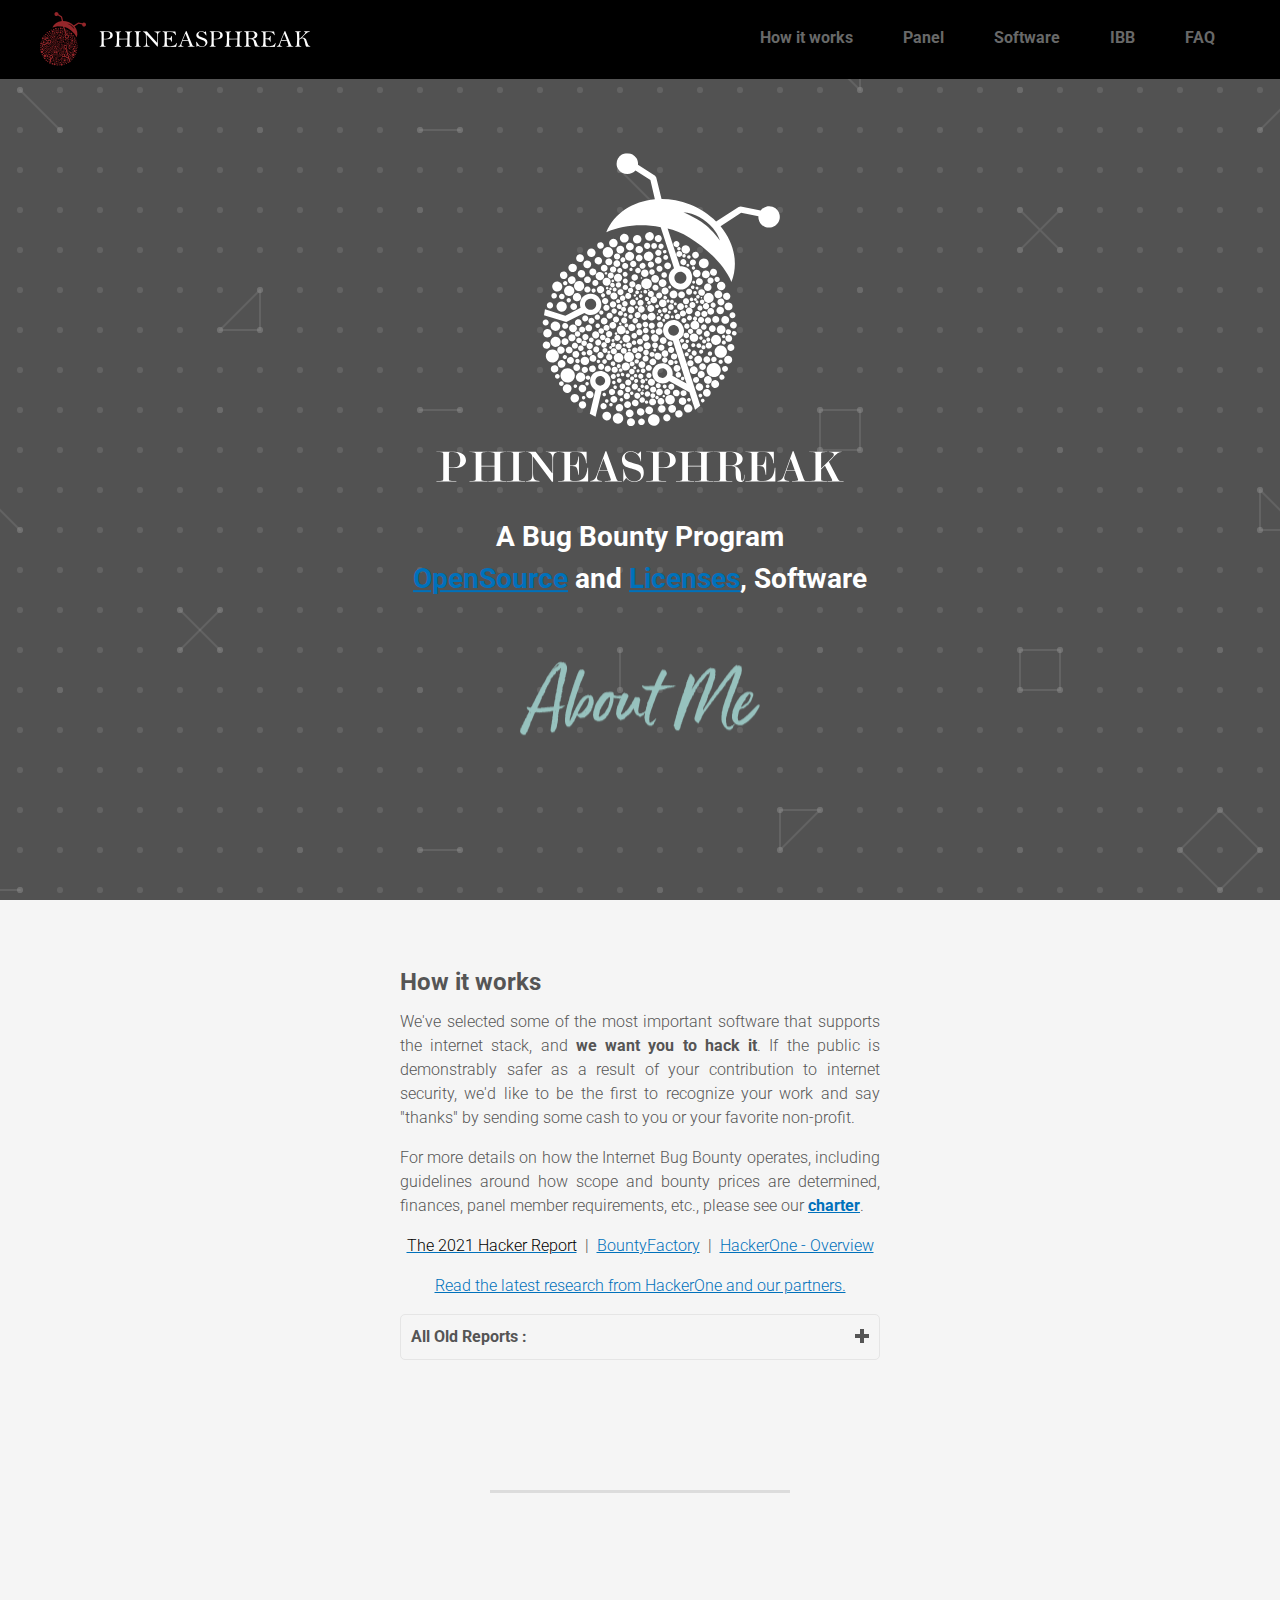
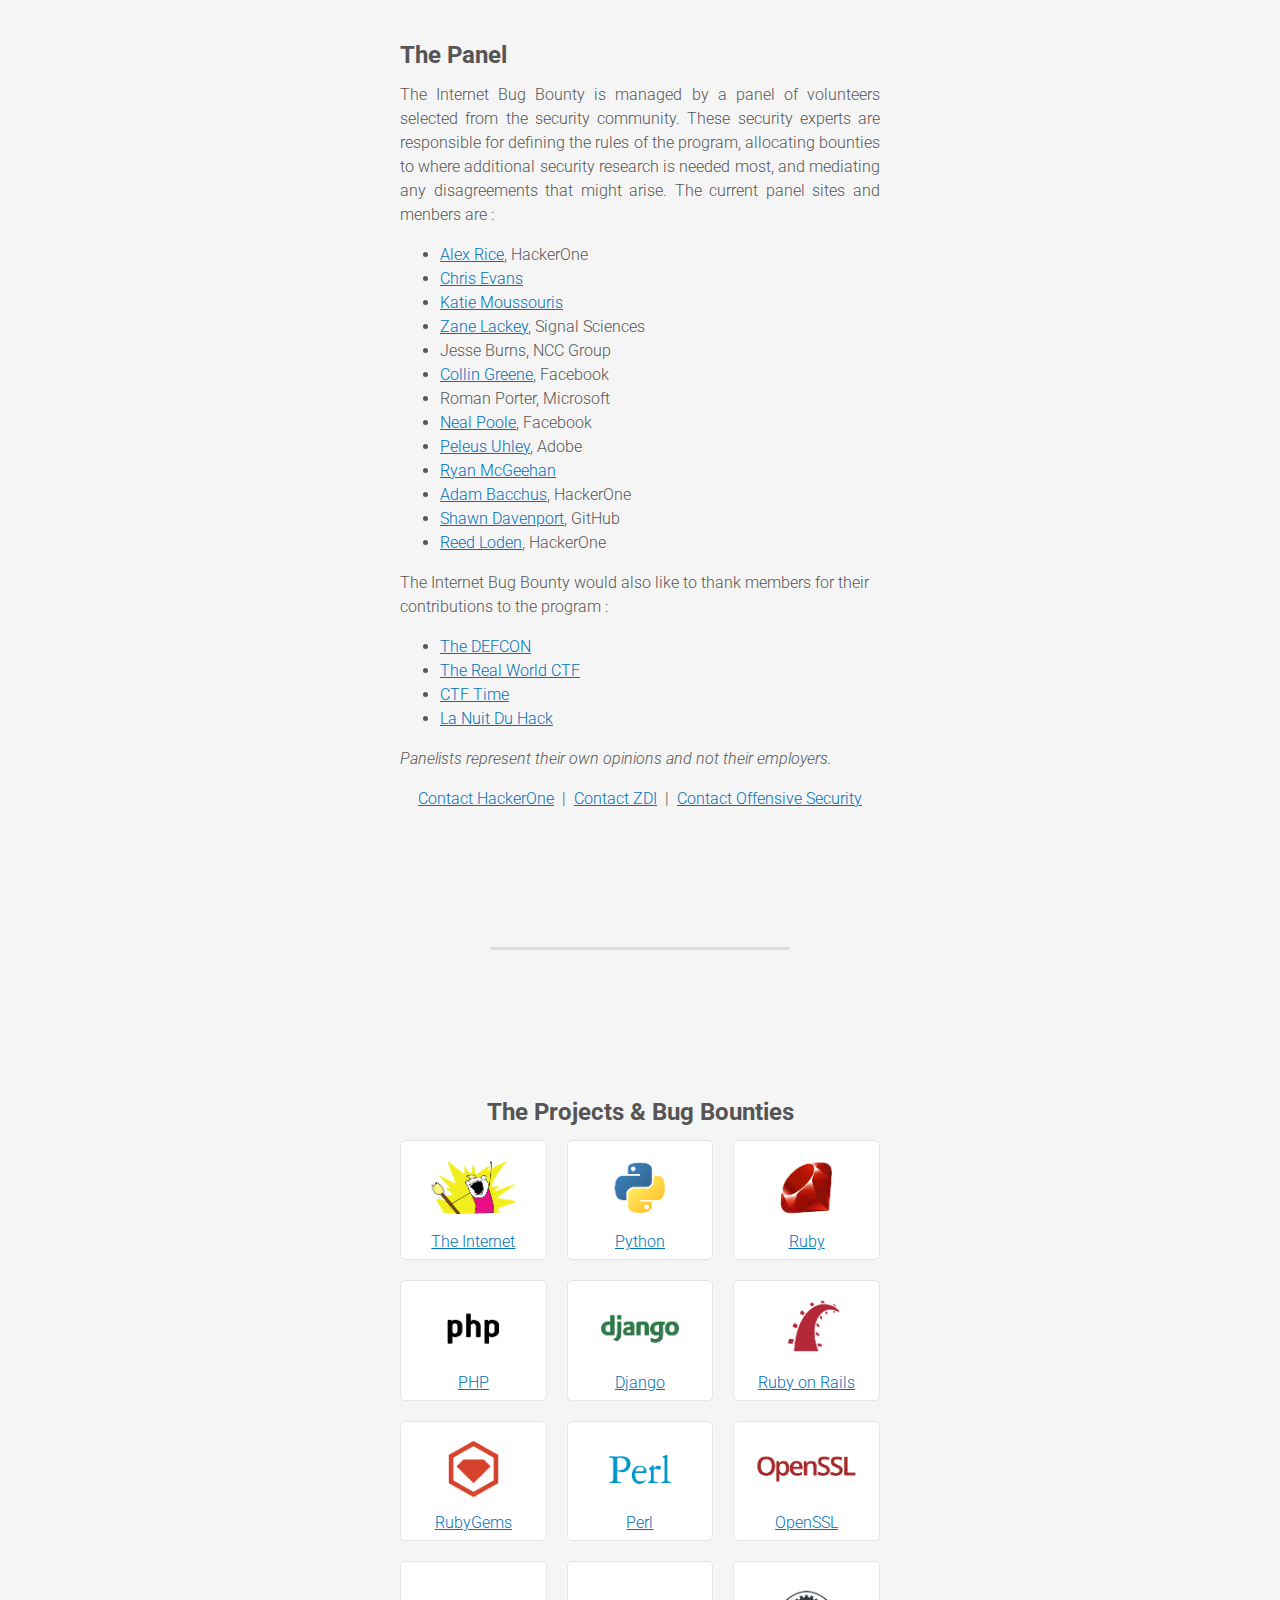
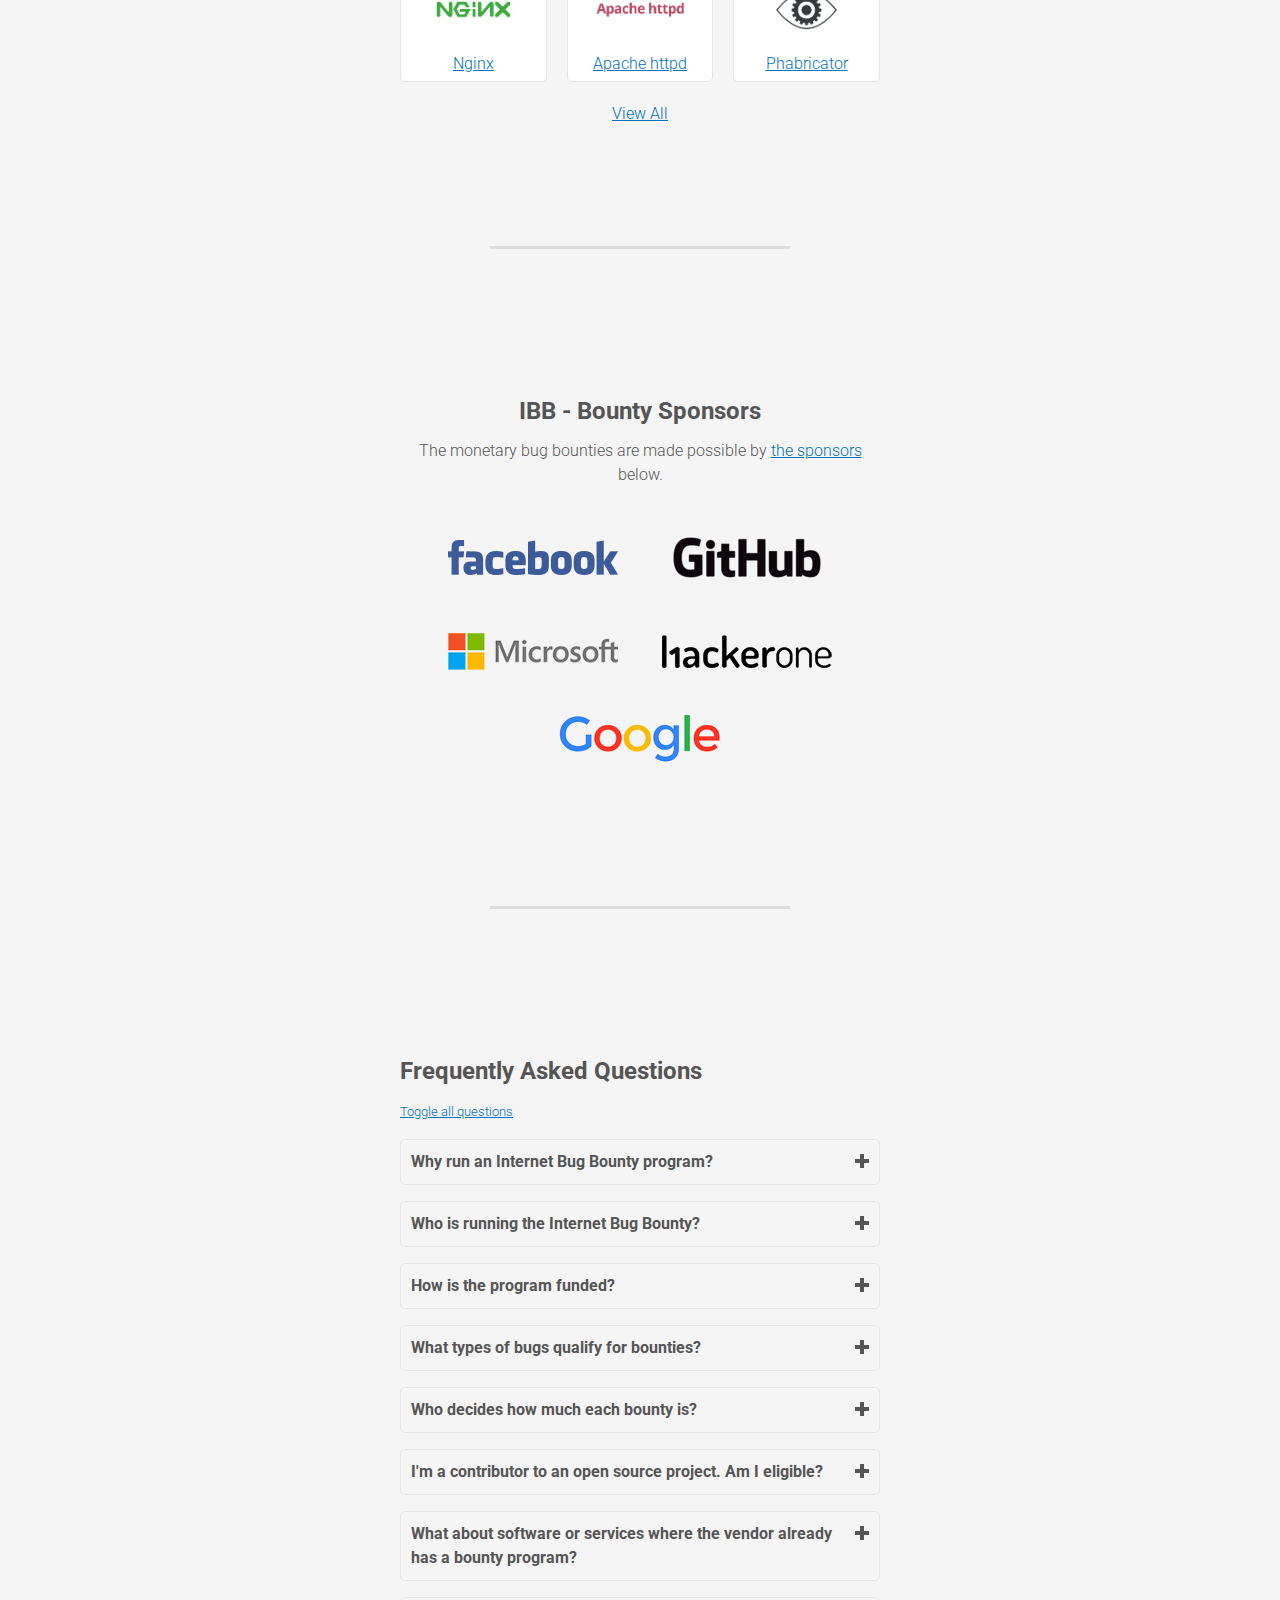
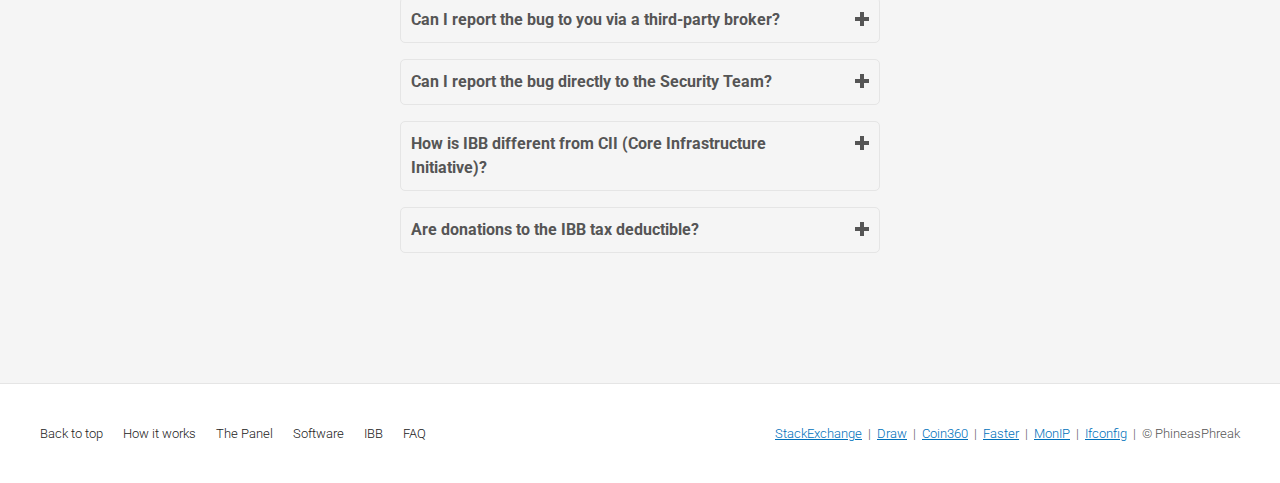
<file: index.html>
<!DOCTYPE html>
<html>
  <meta http-equiv="content-type" content="text/html;charset=utf-8" />
  <head>
    <meta charset="utf-8">
    <meta http-equiv="X-UA-Compatible" content="IE=edge">
    <title>PhineasPhreak | pspk</title>
    <!--<link rel="shortcut icon" href="assets/images/icons/kalilinux.png" type="image/x-icon" sizes="16x16 24x24 32x32 64x64"/>-->
    <!--<link rel="shortcut icon" href="assets/images/icons/yell-icon.png" type="image/x-icon" sizes="16x16 24x24 32x32 64x64"/>-->
    <link rel="shortcut icon" href="assets/images/icons/fixme_transparent.png" type="image/x-icon" sizes="16x16 24x24 32x32 64x64"/>
    <meta name="description" content="The Internet Bug Bounty. Rewarding friendly hackers who contribute to a more secure internet.">
    <meta name="viewport" content="width=device-width, initial-scale=1">
    <link href='https://fonts.googleapis.com/css?family=Roboto:300,700' rel='stylesheet' type='text/css'>
    <link rel="stylesheet" href="assets/css/normalize.css">
    <link rel="stylesheet" href="assets/css/main.css">
  </head>
  <body>
    <!--[if lt IE 8]>
    <p class="browser-upgrade">
      You are using an <strong>outdated</strong> browser. Please <a
        href="http://browsehappy.com/">upgrade your browser</a> to improve
      your experience.
    </p>
    <![endif]-->
    <header class="header">
      <div class="header__inner-wrapper clearfix">
        <h1 class="logo">
          <a href="index.html"><img src="assets/images/logo-small.png" /></a>
        </h1>
        <nav class="header__navigation">
          <a href="#" class="header__mobile-navigation">
          <span class="hamburger-icon">
          <span></span>
          <span></span>
          <span></span>
          </span>
          Menu
          </a>
          <ul>
            <li>
              <a href="#how-it-works">
              How it works
              </a>
            </li>
            <li>
              <a href="#the-panel">
              Panel
              </a>
            </li>
            <li>
              <a href="#software">
              Software
              </a>
            </li>
            <li>
              <a href="#bounty-sponsors">
              IBB
              </a>
            </li>
            <li>
              <a href="#faq">
              FAQ
              </a>
            </li>
          </ul>
        </nav>
      </div>
    </header>
    <div class="content">
      <article class="article article--hero" id="intro">
        <div class="hero__content text-aligned-center">
          <img src="assets/images/logo-big.svg" />
          <h2>
            A Bug Bounty Program<br />
            <a target="_blank" href="https://opensource.org/">OpenSource</a> and <a target="_blank" href="https://opensource.org/licenses">Licenses</a>, Software
          </h2>
          <h3>
            <!-- <a href="assets/html/about.html"> <font color="#c0392b"> <b>More Information</b></font></a> -->
            <br />
            <a href="assets/html/about.html"> <img src="assets/images/about-me.png"/></a>
          </h3>
          <!-- <a href="#how-it-works" class="hero__call-to-action">How it works</a> -->
        </div>
      </article>
      <div class="container">
        <article class="article" id="how-it-works">
          <h3>How it works</h3>
          <p align="justify">
            We've selected some of the most important software that supports the internet
            stack, and <b>we want you to hack it</b>. If the public is demonstrably safer as a
            result of your contribution to internet security, we'd like to be the first to
            recognize your work and say "thanks" by sending some cash to you or your
            favorite non-profit.
          </p>
          <p align="justify">
            For more details on how the Internet Bug Bounty operates, including guidelines
            around how scope and bounty prices are determined, finances, panel member
            requirements, etc., please see our <a href="assets/html/charter.html" title="Charter Internet Bug Bounty, information, software, IBB rewards and more."><b>charter</b></a>.
          </p>
          <p align="center">
            <a target="_blank" href="assets/docs/reports/HackerOne.2021_Report.pdf"><font color="black">The 2021 Hacker Report</font></a>
            &nbsp;|&nbsp;
            <a target="_blank" href="https://bountyfactory.io/fr/mybugbounty.html">BountyFactory</a>
            &nbsp;|&nbsp;
            <a target="_blank" href="https://www.hackerone.com/product/overview">HackerOne - Overview</a>
          </p>
          <p align="center">
            <a target="_blank" href="https://www.hackerone.com/resources/">Read the latest research from HackerOne and our partners.</a>
          </p>
          <dl class="faq-item">
            <dt class="faq__question">
              All Old Reports :
            </dt>
            <dd class="faq__answer">
              <a target="_blank" href="assets/docs/reports/HackerOne.2020_Report.pdf"><font size="2" color="black">The 2020 Hacker Report</font></a>
            </br>
              <a target="_blank" href="assets/docs/reports/HackerOne.2019_Report.pdf"><font size="2" color="black">The 2019 Hacker Report</font></a>
              <font size="2" >&nbsp;|&nbsp;</font>
              <a target="_blank" href="assets/docs/reports/HackerOne.2018_Report.pdf"><font size="2" color="black">The 2018 Hacker Report</font></a>
            </br>
              <a target="_blank" href="assets/docs/reports/HackerOne.2017_Powered.Security.Report.pdf"><font size="2" color="black">The 2017 Hacker Report</font></a>
              <font size="2" >&nbsp;|&nbsp;</font>
              <a target="_blank" href="assets/docs/reports/HackerOne.2016_Bug.Bounty.Report.pdf"><font size="2" color="black">The 2016 Hacker Report</font></a>
            </dd>
          </dl>
        </article>
        <div class="separator"></div>
        <article class="article" id="the-panel">
          <h3>The Panel</h3>
          <p align="justify">
            The Internet Bug Bounty is managed by a panel of volunteers selected from the
            security community. These security experts are responsible for defining the
            rules of the program, allocating bounties to where additional security research
            is needed most, and mediating any disagreements that might arise. The current panel
            sites and menbers are :
          </p>
          <ul>
            <li><a href="https://twitter.com/senorarroz">Alex Rice</a>, HackerOne</li>
            <li><a href="https://twitter.com/scarybeasts">Chris Evans</a></li>
            <li><a href="https://twitter.com/k8em0">Katie Moussouris</a></li>
            <li><a href="https://twitter.com/zanelackey">Zane Lackey</a>, Signal Sciences</li>
            <li>Jesse Burns, NCC Group</li>
            <li><a href="https://twitter.com/libber">Collin Greene</a>, Facebook</li>
            <li>Roman Porter, Microsoft</li>
            <li><a href="https://nealpoole.com/">Neal Poole</a>, Facebook</li>
            <li><a href="https://twitter.com/PeleusUhley">Peleus Uhley</a>, Adobe</li>
            <li><a href="https://twitter.com/magoo">Ryan McGeehan</a></li>
            <li><a href="https://twitter.com/sushihack">Adam Bacchus</a>, HackerOne</li>
            <li><a href="https://twitter.com/nothingstrivial">Shawn Davenport</a>, GitHub</li>
            <li><a href="https://twitter.com/reedloden">Reed Loden</a>, HackerOne</li>
          </ul>
          <p>
            The Internet Bug Bounty would also like to thank members for
            their contributions to the program :
          </p>
          <ul>
            <li><a target="_blank" href="https://www.defcon.org/">The DEFCON</a></li>
            <li><a target= "_blank" href="https://realworldctf.com/"> The Real World CTF</a></li>
            <li><a target= "_blank" href="https://ctftime.org/"> CTF Time</a></li>
            <li><a target="_blank" href="https://nuitduhack.com/fr">La Nuit Du Hack</a></li>
          </ul>
          <p>
            <i>Panelists represent their own opinions and not their employers.</i>
          </p>
          <p align="center">
            <a target="_blank" href="https://www.hackerone.com/contact">Contact HackerOne</a>
            &nbsp;|&nbsp;
            <a href="mailto:zdi@trendmicro.com">Contact ZDI</a>
            &nbsp;|&nbsp;
            <a target="_blank" href="https://www.offensive-security.com/contact-us/">Contact Offensive Security</a>
          </p>
        </article>
        <div class="separator"></div>
        <article class="article text-aligned-center" id="software">
          <h3>The Projects & Bug Bounties</h3>
          <div class="row row--20 clearfix">
            <div class="col col--one-third">
              <div class="project">
                <a href="https://hackerone.com/internet" target="_blank">
                <img src="assets/images/projects/the-internet-normal.png">
                </a>
                <a href="https://hackerone.com/internet">The Internet</a>
              </div>
            </div>
            <div class="col col--one-third">
              <div class="project">
                <a href="https://hackerone.com/ibb-python" target="_blank">
                <img src="assets/images/projects/python-normal.png">
                </a>
                <a href="https://hackerone.com/ibb-python">Python</a>
              </div>
            </div>
            <div class="col col--one-third">
              <div class="project">
                <a href="https://hackerone.com/ruby" target="_blank">
                <img src="assets/images/projects/ruby-normal.png">
                </a>
                <a href="https://hackerone.com/ruby">Ruby</a>
              </div>
            </div>
            <div class="col col--one-third">
              <div class="project">
                <a href="https://hackerone.com/ibb-php" target="_blank">
                <img src="assets/images/projects/php-normal.png">
                </a>
                <a href="https://hackerone.com/ibb-php">PHP</a>
              </div>
            </div>
            <div class="col col--one-third">
              <div class="project">
                <a href="https://hackerone.com/django" target="_blank">
                <img src="assets/images/projects/django-normal.png">
                </a>
                <a href="https://hackerone.com/django">Django</a>
              </div>
            </div>
            <div class="col col--one-third">
              <div class="project">
                <a href="https://hackerone.com/rails" target="_blank">
                <img src="assets/images/projects/ruby-on-rails-normal.png">
                </a>
                <a href="https://hackerone.com/rails">Ruby on Rails</a>
              </div>
            </div>
            <div class="col col--one-third">
              <div class="project">
                <a href="https://hackerone.com/rubygems" target="_blank">
                <img src="assets/images/projects/rubygems-normal.png">
                </a>
                <a href="https://hackerone.com/rubygems">RubyGems</a>
              </div>
            </div>
            <div class="col col--one-third">
              <div class="project">
                <a href="https://hackerone.com/ibb-perl" target="_blank">
                <img src="assets/images/projects/perl-normal.png">
                </a>
                <a href="https://hackerone.com/ibb-perl">Perl</a>
              </div>
            </div>
            <div class="col col--one-third">
              <div class="project">
                <a href="https://hackerone.com/ibb-openssl" target="_blank">
                <img src="assets/images/projects/openssl-normal.png">
                </a>
                <a href="https://hackerone.com/ibb-openssl">OpenSSL</a>
              </div>
            </div>
            <div class="col col--one-third">
              <div class="project">
                <a href="https://hackerone.com/ibb-nginx" target="_blank">
                <img src="assets/images/projects/nginx-normal.png">
                </a>
                <a href="https://hackerone.com/ibb-nginx">Nginx</a>
              </div>
            </div>
            <div class="col col--one-third">
              <div class="project">
                <a href="https://hackerone.com/ibb-apache" target="_blank">
                <img src="assets/images/projects/apache-httpd-normal.png">
                </a>
                <a href="https://hackerone.com/ibb-apache">Apache httpd</a>
              </div>
            </div>
            <div class="col col--one-third">
              <div class="project">
                <a href="https://hackerone.com/phabricator" target="_blank">
                <img src="assets/images/projects/phabricator-normal.png">
                </a>
                <a href="https://hackerone.com/phabricator">Phabricator</a>
              </div>
            </div>
          </div>
          <a target="_blank" href="https://hackerone.com/directory?query=ibb%3Ayes">View All</a>
        </article>
        <div class="separator"></div>
        <article class="article text-aligned-center" id="bounty-sponsors">
          <h3>IBB - Bounty Sponsors</h3>
          <p>The monetary bug bounties are made possible by <a target="_tab" href="https://www.fordfoundation.org/">the sponsors</a> below.</p>
          <ul class="bounty-sponsors__list">
            <li class="bounty-sponsor">
              <a target="_blank" href="https://www.facebook.com/security/posts/10151663358391886">
              <img src="assets/images/facebook.png" alt="Facebook">
              </a>
            </li>
            <li class="bounty-sponsor">
              <a target="_blank" href="https://github.com/blog/2403-helping-secure-foss-and-the-internet-our-100-000-donation-to-the-internet-bug-bounty">
              <img src="assets/images/github.png" alt="GitHub">
              </a>
            </li>
            <li class="bounty-sponsor">
              <img src="assets/images/microsoft.png" alt="Microsoft">
            </li>
            <li class="bounty-sponsor">
              <a target="_blank" href="https://www.hackerone.com/internet-bug-bounty">
              <img src="assets/images/hackerone.png" alt="HackerOne">
              </a>
            </li>
            <li class="bounty-sponsor">
              <a target="_blank" href="https://www.google.com/about/appsecurity/programs-home/">
              <img src="assets/images/google.png" alt="Google">
              </a>
            </li>
          </ul>
        </article>
        <div class="separator"></div>
        <article class="article article--faq" id="faq">
          <h3>Frequently Asked Questions</h3>
          <a href="#" class="toggle-all-questions small">Toggle all questions</a>
          <dl class="faq-item">
            <dt class="faq__question">
              Why run an Internet Bug Bounty program?
            </dt>
            <dd class="faq__answer">
              Our collective safety is only possible when public security
              research is allowed to flourish. Some of the most critical vulnerabilities
              in the internet's history have been resolved thanks to efforts of
              researchers fueled entirely by curiosity and altruism. We owe these
              individuals an enormous debt and believe it is our duty to do everything
              in our power to cultivate a safe, rewarding environment for past, present,
              and future researchers.
            </dd>
          </dl>
          <dl class="faq-item">
            <dt class="faq__question">
              Who is running the Internet Bug Bounty?
            </dt>
            <dd class="faq__answer">
              The Internet Bug Bounty program is administered by an independent panel
              of security experts from the community. The Panel is responsible for defining
              the rules of the program, allocating bounties to where additional security
              research is needed most, and mediating any disagreements that might arise.
            </dd>
          </dl>
          <dl class="faq-item">
            <dt class="faq__question">
              How is the program funded?
            </dt>
            <dd class="faq__answer">
              The Internet Bug Bounty program is sponsored by individuals and
              organizations who genuinely care about our collective security. Their
              contributions directly fund the bounties paid to finders with no portion
              going to the Panel or administration: 100% goes to finders. Sponsors do not
              have any special access or rights to vulnerability data. If you'd like to sponsor security
              research, let us know!
            </dd>
          </dl>
          <dl class="faq-item">
            <dt class="faq__question">
              What types of bugs qualify for bounties?
            </dt>
            <dd class="faq__answer">
              First, make certain you follow our general guidelines for <a target="_blank" href="https://www.hackerone.com/disclosure-guidelines">vulnerability disclosure</a>.
              Next, each Security Team has a unique set of criteria for what bugs are in scope
              along with any special rules they'd like you to adhere to. Be certain to
              carefully read each individual team page before beginning any research or
              testing on their products.
            </dd>
          </dl>
          <dl class="faq-item">
            <dt class="faq__question">
              Who decides how much each bounty is?
            </dt>
            <dd class="faq__answer">
              The Panel may provide general guidance on bounties, but the appropriate
              Security Teams will assess each individual report to determine its bounty
              eligibility. The Panel is available to meditate any disagreements that may
              arise.
            </dd>
          </dl>
          <dl class="faq-item">
            <dt class="faq__question">
              I'm a contributor to an open source project. Am I eligible?
            </dt>
            <dd class="faq__answer">
              Yes! However, we have two simple caveats: your involvement with the
              project is a labor of love as an unpaid volunteer, and you did not author or
              review the blamed commit.
            </dd>
          </dl>
          <dl class="faq-item">
            <dt class="faq__question">
              What about software or services where the vendor already has a bounty program?
            </dt>
            <dd class="faq__answer">
              Where the vendor already has a reasonable bounty program in place,
              we request that you contact the vendor directly.
            </dd>
          </dl>
          <dl class="faq-item">
            <dt class="faq__question">
              Can I report the bug to you via a third-party broker?
            </dt>
            <dd class="faq__answer">
              No. It is unacceptable to share the vulnerability with anyone
              without the explicit consent of the Security Team.
            </dd>
          </dl>
          <dl class="faq-item">
            <dt class="faq__question">
              Can I report the bug directly to the Security Team?
            </dt>
            <dd class="faq__answer">
              In most cases, yes. Please review the Security Team's profile
              for specifics on their accepted routes for submission.
            </dd>
          </dl>
          <dl class="faq-item">
            <dt class="faq__question">
              How is IBB different from CII (Core Infrastructure Initiative)?
            </dt>
            <dd class="faq__answer">
              While IBB and CII have very similar goals, they are
              distinct, yet complementary in nature. CII enables technology
              companies to collaboratively identify and fund open source
              projects that are in need of assistance, while allowing the
              developers to continue their work under the community norms
              that have made open source so successful. IBB helps reward
              security research that results in identification of
              vulnerabilities in open source projects and other critical
              software that supports the Internet stack.
            </dd>
          </dl>
          <dl class="faq-item">
            <dt class="faq__question">
              Are donations to the IBB tax deductible?
            </dt>
            <dd class="faq__answer">
              The Internet Bug Bounty is incorporated as a not-for-profit
              organization, but is still in the process of applying for federal
              tax-exempt status under IRS 501(c)(3). As such, donations to the
              IBB are not tax deductible at this time.
            </dd>
          </dl>
        </article>
      </div>
    </div>
    <footer class="footer clearfix">
      <nav class="footer__navigation">
        <ul>
          <li>
            <a href="#intro">
            Back to top
            </a>
          </li>
          <li>
            <a href="#how-it-works">
            How it works
            </a>
          </li>
          <li>
            <a href="#the-panel">
            The Panel
            </a>
          </li>
          <li>
            <a href="#software">
            Software
            </a>
          </li>
          <li>
            <a href="#bounty-sponsors">
            IBB
            </a>
          </li>
          <li>
            <a href="#faq">
            FAQ
            </a>
          </li>
        </ul>
      </nav>
      <div class="footer__copyright">
        <a href="https://stackexchange.com/sites#">StackExchange</a> &nbsp;|&nbsp; <a href="https://www.draw.io/">Draw</a> &nbsp;|&nbsp; <a href="https://coin360.io/">Coin360</a> &nbsp;|&nbsp; <a href="https://fast.com/">Faster</a> &nbsp;|&nbsp; <a href="http://monip.org/">MonIP</a> &nbsp;|&nbsp; <a href="http://ifconfig.io/">Ifconfig</a> &nbsp;|&nbsp; &copy; PhineasPhreak
      </div>
    </footer>
    <!-- <script src="assets/js/google-analytics.js"></script> -->
    <script src="assets/js/jquery-1.11.3.min.js"></script>
    <script src="assets/js/metrics.js"></script>
    <script src="assets/js/navigation.js"></script>
    <script src="assets/js/faq.js"></script>
  </body>
</html>
</file>
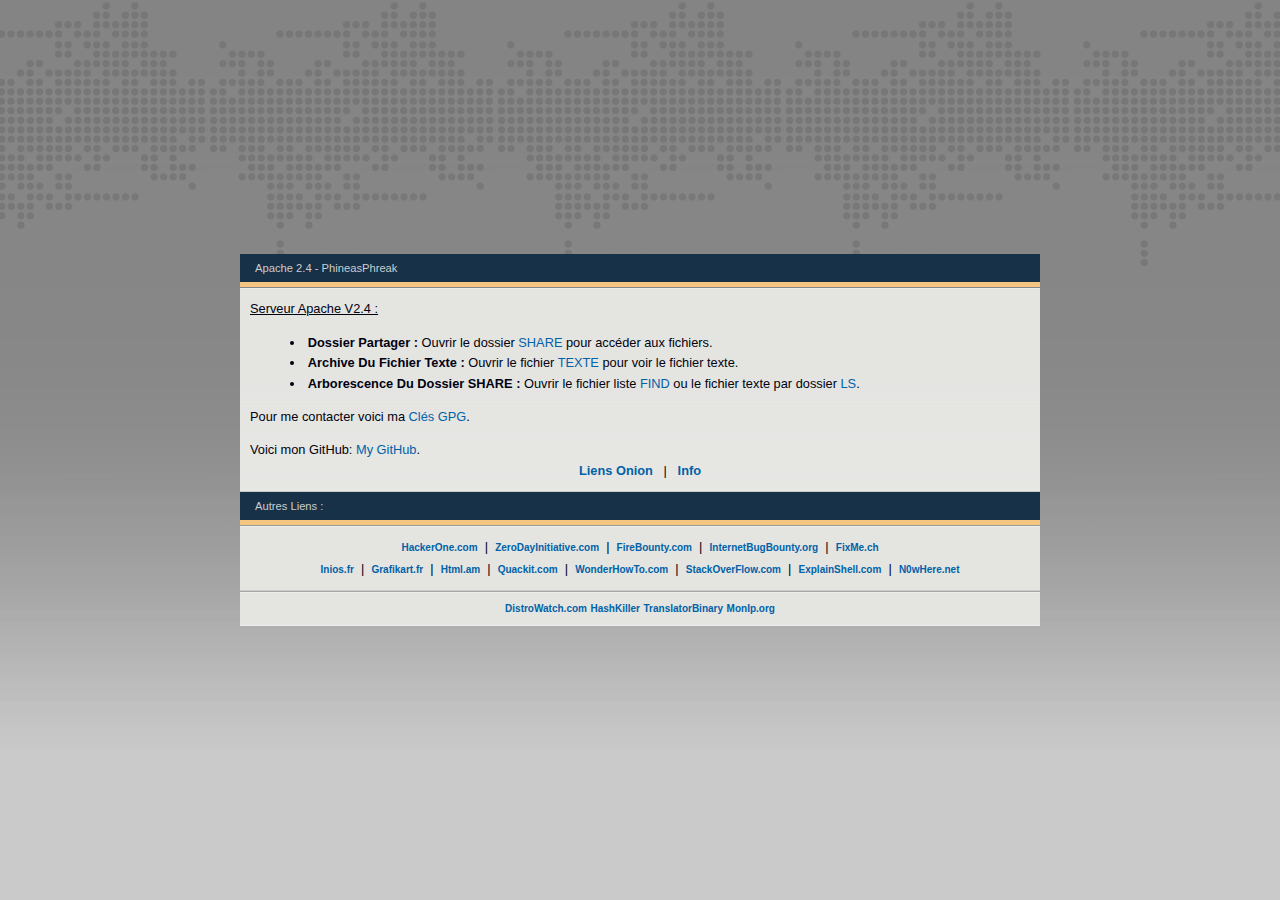
<file: OLD/index.html>
<html>
<meta http-equiv="content-type" content="text/html;charset=utf-8" />

<head>
        <title>Serveur Apache Privée</title>
        <link rel="shortcut icon" href="data_SA/img/kalilinux.png" type="image/x-icon" sizes="16x16 24x24 32x32 64x64"/>
        <!--<link rel="shortcut icon" href="data_SA/img/yell-icon-64x64.png" type="image/x-icon" sizes="16x16 24x24 32x32 64x64"/>-->
        <!--<link rel="shortcut icon" href="data_SA/img/fixme_transparent_x64.png" type="image/x-icon" sizes="16x16 24x24 32x32 64x64"/>-->
        <link rel="stylesheet" type="text/css" href="data_SA/styles/main.css" media="screen" />

        <!--background: #cacaca url(data_SA/img/background_nopattern.gif) top repeat-x;-->
        <style type="text/css">

            {
                background: #cacaca url(data_SA/img/background.gif) top repeat-x;
			      }

        </style>
</head>

    <body>
    <center>
    <table border="0" cellpadding="0" cellspacing="0" width="50%" height="100%">
        <tr>
            <td width="100%" height="100%" valign="middle" align="left">
            <div id="main-site-wrapper">

                <div id="main-headerbar-master">
                <div id="main-headerbar-left">Apache 2.4 - PhineasPhreak</div></div>
                <div id="main-headerbar-divider"><!-- divider--></div>
                </div>
                <div id="main-container" style="padding: 10px; border-bottom: 1px solid #ccc;">

                    <u>Serveur Apache V2.4 :</u>
                    <blockquote>
                    <li><b>Dossier Partager :</b> Ouvrir le dossier <a href="share/">SHARE</a> pour accéder aux fichiers.</li>
                    <li><b>Archive Du Fichier Texte :</b> Ouvrir le fichier <a href="data_SA/log.txt">TEXTE</a> pour voir le fichier texte.</li>
                    <li><b>Arborescence Du Dossier SHARE :</b> Ouvrir le fichier liste <a href="data_SA/list-share-find.txt">FIND</a> ou le fichier texte par dossier <a href="data_SA/list-share-ls.txt">LS</a>.</li>
                    <!--<li><b>Vendors</b>: </li>-->
                    </blockquote>
                    Pour me contacter voici ma <a href="data_SA/documents/zdi-pgp-key.asc">Clés GPG</a>.</p>
                    Voici mon GitHub: <a href="https://github.com/PhineasPhreak">My GitHub</a>.

                    <center>
                    <b><a href="data_SA/advisories/index.html">Liens Onion</a></b>
                    &nbsp;&nbsp;|&nbsp;&nbsp;
                    <b><a href="data_SA/about/index.html">Info</a></b>
                    </center>
				        </div>


                <div id="main-site-wrapper">
					<div id="main-headerbar-master">
					<div id="main-headerbar-left">Autres Liens :</div></div>
					<div id="main-headerbar-divider"><!-- divider--></div>
					</div>
					<div id="main-container" style="padding: 10px; border-bottom: 1px solid #ccc;">
                    <!--<a href="//www.hscripts.com/tutorials" title="Free Tutorials">Free tutorials</a>-->
                    <center>
                    <b><a href="https://hackerone.com/" title="HackerOne provides a platform designed to streamline vulnerability coordination and bug bounty program by enlisting hackers to improve your security."><font size=1>HackerOne.com</font></a></b>
                    &nbsp;|&nbsp;
                    <b><a href="https://zerodayinitiative.com/" title="The Zero Day Initiative, founded by TippingPoint, is a program for rewarding security researchers for responsibly disclosing vulnerabilities."><font size=1>ZeroDayInitiative.com</font></a></b>
                    &nbsp;|&nbsp;
                    <b><a href="https://firebounty.com/" title="FireBounty, we at FireBounty are proud to collect all public Bug Bounty for your hacking pleasure."><font size=1>FireBounty.com</font></a></b>
                    &nbsp;|&nbsp;
                    <b><a href="https://internetbugbounty.org/"><font size=1>InternetBugBounty.org</font></a></b>
                    &nbsp;|&nbsp;
                    <b><a href="https://fixme.ch/"><font size=1>FixMe.ch</font></a></b>

                    <br>

	            	<b><a href="https://inios.fr/telechargements"><font size=1>Inios.fr</font></a></b>
                    &nbsp;|&nbsp;
                    <b><a href="https://www.grafikart.fr/"><font size=1>Grafikart.fr</font></a></b>
                    &nbsp;|&nbsp;
                    <b><a href="http://www.html.am/"><font size=1>Html.am</font></a></b>
                    &nbsp;|&nbsp;
                    <b><a href="http://www.quackit.com/"><font size=1>Quackit.com</font></a></b>
                    &nbsp;|&nbsp;
                    <b><a href="http://www.wonderhowto.com/"><font size=1>WonderHowTo.com</font></a></b>
                    &nbsp;|&nbsp;
                    <b><a href="http://stackoverflow.com/"><font size=1>StackOverFlow.com</font></a></b>
                    &nbsp;|&nbsp;
                    <b><a href="http://explainshell.com"><font size=1>ExplainShell.com</font></a></b>
                    &nbsp;|&nbsp;
                    <b><a href="https://n0where.net/"><font size=1>N0wHere.net</font></a></b>
                	</center>
				</div>


                <div id="main-container" style="padding: 5px;">
                    <center>
                    <b><a href="https://distrowatch.com/"><font size=1>DistroWatch.com</font></a></b>
                    <b><a href="https://hashkiller.co.uk/bin-translator.aspx"><font size=1>HashKiller</font></a></b>
                    <b><a href="https://paulschou.com/tools/xlate/"><font size=1>TranslatorBinary</font></a></b>
                    <b><a href="http://monip.org/"><font size=1>MonIp.org</font></a></b>
                    </center>
                </div>
            </div>
            </td>
        </tr>
    </table>
    </center>
    </body>
</html>
</file>
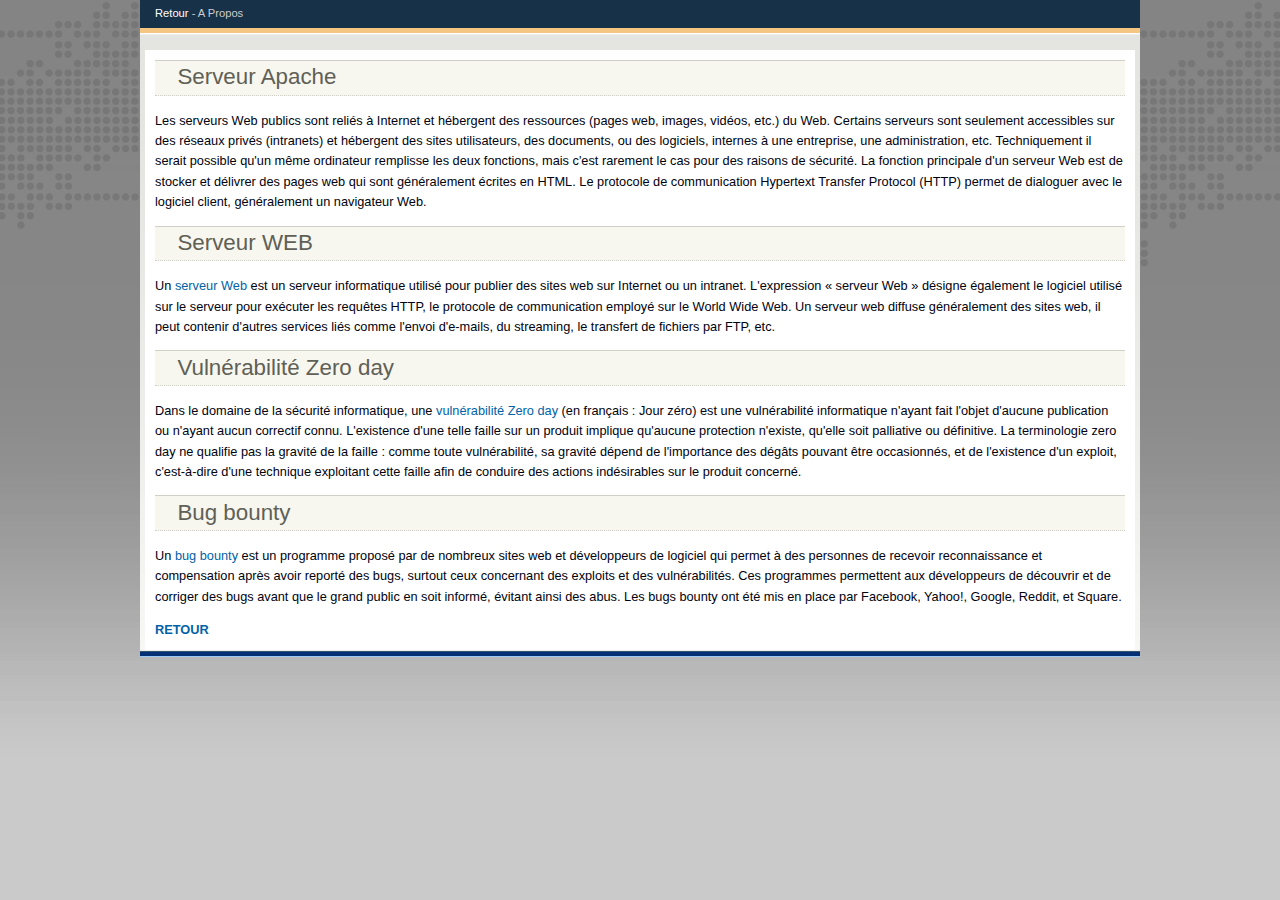
<file: data_SA/about/index.html>
<!DOCTYPE html PUBLIC "-//W3C//DTD XHTML 1.0 Strict//EN" "http://www.w3.org/TR/xhtml1/DTD/xhtml1-strict.dtd">
<html xmlns="http://www.w3.org/1999/xhtml">

<meta http-equiv="content-type" content="text/html;charset=utf-8" />
<head>
        <title>Serveur Apache - A Propos</title>
        <link rel="shortcut icon" href="../img/kalilinux.png" type="image/x-icon" sizes="16x16 24x24 32x32 64x64"/>
        <!--<link rel="shortcut icon" href="../img/yell-icon-64x64.png" type="image/x-icon" sizes="16x16 24x24 32x32 64x64"/>-->
        <!--<link rel="shortcut icon" href="../img/fixme_transparent_x64.png" type="image/x-icon" sizes="16x16 24x24 32x32 64x64"/>-->
        <link rel="stylesheet" type="text/css" href="../styles/main.css" media="screen" />
        <!--[if gte IE 7]> <link rel="stylesheet" type="text/css" href="/styles/main-ie.css" media="screen" /><![endif]-->
        <!--[if lt IE 7]> <link rel="stylesheet" type="text/css" href="/styles/main-ie6.css" media="screen" /><![endif]        

        <link rel="alternate" type="application/rss+xml" title="ZDI: Upcoming Advisories"  href="http://feeds.feedburner.com/ZDI-Upcoming-Advisories" />
        <link rel="alternate" type="application/rss+xml" title="ZDI: Published Advisories" href="http://feeds.feedburner.com/ZDI-Published-Advisories" />-->

        <script language="JavaScript">
            function pre_load_nav_images ()
            {
                about_off                        = new Image();
                about_off.src                    = "../img/nav/about_off.gif";
                benefits_off                     = new Image();
                benefits_off.src                 = "../img/nav/benefits_off.gif";
                dvlabs_off                       = new Image();
                dvlabs_off.src                   = "../img/nav/dvlabs_off.gif";
                faq_off                          = new Image();
                faq_off.src                      = "../img/nav/faq_off.gif";
                rss_feeds_off                    = new Image();
                rss_feeds_off.src                = "../img/nav/rss_feeds_off.gif";
                secure_login_off                 = new Image();
                secure_login_off.src             = "../img/nav/secure_login_off.gif";
                zdi_advisories_off               = new Image();
                zdi_advisories_off.src           = "../img/nav/zdi_advisories_off.gif";
                zdi_advisories_published_off     = new Image();
                zdi_advisories_published_off.src = "../img/nav/zdi_advisories_published_off.gif";
                zdi_advisories_upcoming_off      = new Image();
                zdi_advisories_upcoming_off.src  = "../img/nav/zdi_advisories_upcoming_off.gif";
                about_on                         = new Image();
                about_on.src                     = "../img/nav/about_on.gif";
                benefits_on                      = new Image();
                benefits_on.src                  = "../img/nav/benefits_on.gif";
                dvlabs_on                        = new Image();
                dvlabs_on.src                    = "../img/nav/dvlabs_on.gif";
                faq_on                           = new Image();
                faq_on.src                       = "../img/nav/faq_on.gif";
                rss_feeds_on                     = new Image();
                rss_feeds_on.src                 = "../img/nav/rss_feeds_on.gif";
                secure_login_on                  = new Image();
                secure_login_on.src              = "../img/nav/secure_login_on.gif";
                zdi_advisories_on                = new Image();
                zdi_advisories_on.src            = "../img/nav/zdi_advisories_on.gif";
                zdi_advisories_published_on      = new Image();
                zdi_advisories_published_on.src  = "../img/nav/zdi_advisories_published_on.gif";
                zdi_advisories_upcoming_on       = new Image();
                zdi_advisories_upcoming_on.src   = "../img/nav/zdi_advisories_upcoming_on.gif";
            }
        </script>

        
    </head>
    
    <body onload="pre_load_nav_images();">

        <div id="main-site-wrapper">
                        
            <div id="main-headerbar-master">
                <div id="main-headerbar-left"><a href="../../index.html">Retour</a> - A Propos</div>
                <div id="main-headerbar-right">&nbsp;</div>
            </div>
            <div id="main-headerbar-divider"><!-- divider--></div>
            <div id="main-container">
              <div id="main-content">
                <h1>Serveur Apache</h1>
<p class="sub-text">Les serveurs Web publics sont reliés à Internet et hébergent des ressources (pages web, images, vidéos, etc.) du Web. Certains serveurs sont seulement accessibles sur des réseaux privés (intranets) et hébergent des sites utilisateurs, des documents, ou des logiciels, internes à une entreprise, une administration, etc. Techniquement il serait possible qu'un même ordinateur remplisse les deux fonctions, mais c'est rarement le cas pour des raisons de sécurité.

La fonction principale d'un serveur Web est de stocker et délivrer des pages web qui sont généralement écrites en HTML. Le protocole de communication Hypertext Transfer Protocol (HTTP) permet de dialoguer avec le logiciel client, généralement un navigateur Web.</p>

<!--</p><ul><li>Extend our DVLabs research team by leveraging the methodologies, expertise, and time of others<li>Encourage the reporting of zero day vulnerabilities responsibly to the affected vendors by financially rewarding researchers
  <li>Protect TippingPoint customers while the affected vendor is working on a patch</ul>
  <p class="sub-text">We do not resell or redistribute the vulnerabilities that are acquired through the ZDI.-->
  
<h1>Serveur WEB</h1>
<p class="sub-text">Un <a href="https://fr.wikipedia.org/wiki/Serveur_web">serveur Web</a> est un serveur informatique utilisé pour publier des sites web sur Internet ou un intranet. L'expression « serveur Web » désigne également le logiciel utilisé sur le serveur pour exécuter les requêtes HTTP, le protocole de communication employé sur le World Wide Web.
Un serveur web diffuse généralement des sites web, il peut contenir d'autres services liés comme l'envoi d'e-mails, du streaming, le transfert de fichiers par FTP, etc.</p>


<h1>Vulnérabilité Zero day</h1>
<p class="sub-text">Dans le domaine de la sécurité informatique, une <a href="https://fr.wikipedia.org/wiki/Vuln%C3%A9rabilit%C3%A9_Zero_day">vulnérabilité Zero day</a> (en français : Jour zéro) est une vulnérabilité informatique n'ayant fait l'objet d'aucune publication ou n'ayant aucun correctif connu. L'existence d'une telle faille sur un produit implique qu'aucune protection n'existe, qu'elle soit palliative ou définitive. La terminologie zero day ne qualifie pas la gravité de la faille : comme toute vulnérabilité, sa gravité dépend de l'importance des dégâts pouvant être occasionnés, et de l'existence d'un exploit, c'est-à-dire d'une technique exploitant cette faille afin de conduire des actions indésirables sur le produit concerné.</p>


<h1>Bug bounty</h1>
<p class="sub-text">Un <a href="https://fr.wikipedia.org/wiki/Bug_bounty">bug bounty</a> est un programme proposé par de nombreux sites web et développeurs de logiciel qui permet à des personnes de recevoir reconnaissance et compensation après avoir reporté des bugs, surtout ceux concernant des exploits et des vulnérabilités. Ces programmes permettent aux développeurs de découvrir et de corriger des bugs avant que le grand public en soit informé, évitant ainsi des abus. Les bugs bounty ont été mis en place par Facebook, Yahoo!, Google, Reddit, et Square.</p>



            <a href="../../index.html"><b>RETOUR</b></a>
            </div>
            </div>
            <div id="main-footer-divider" ><!-- divider --></div>
            <div id="main-footer-divider2" ><!-- divider --></div>
            
        </div>
    </body>
</html>

<!--
<script type="text/javascript" src="http://twitter.com/statuses/user_timeline/thezdi.json?callback=twitterCallback2&amp;count=3"></script>-->
</file>
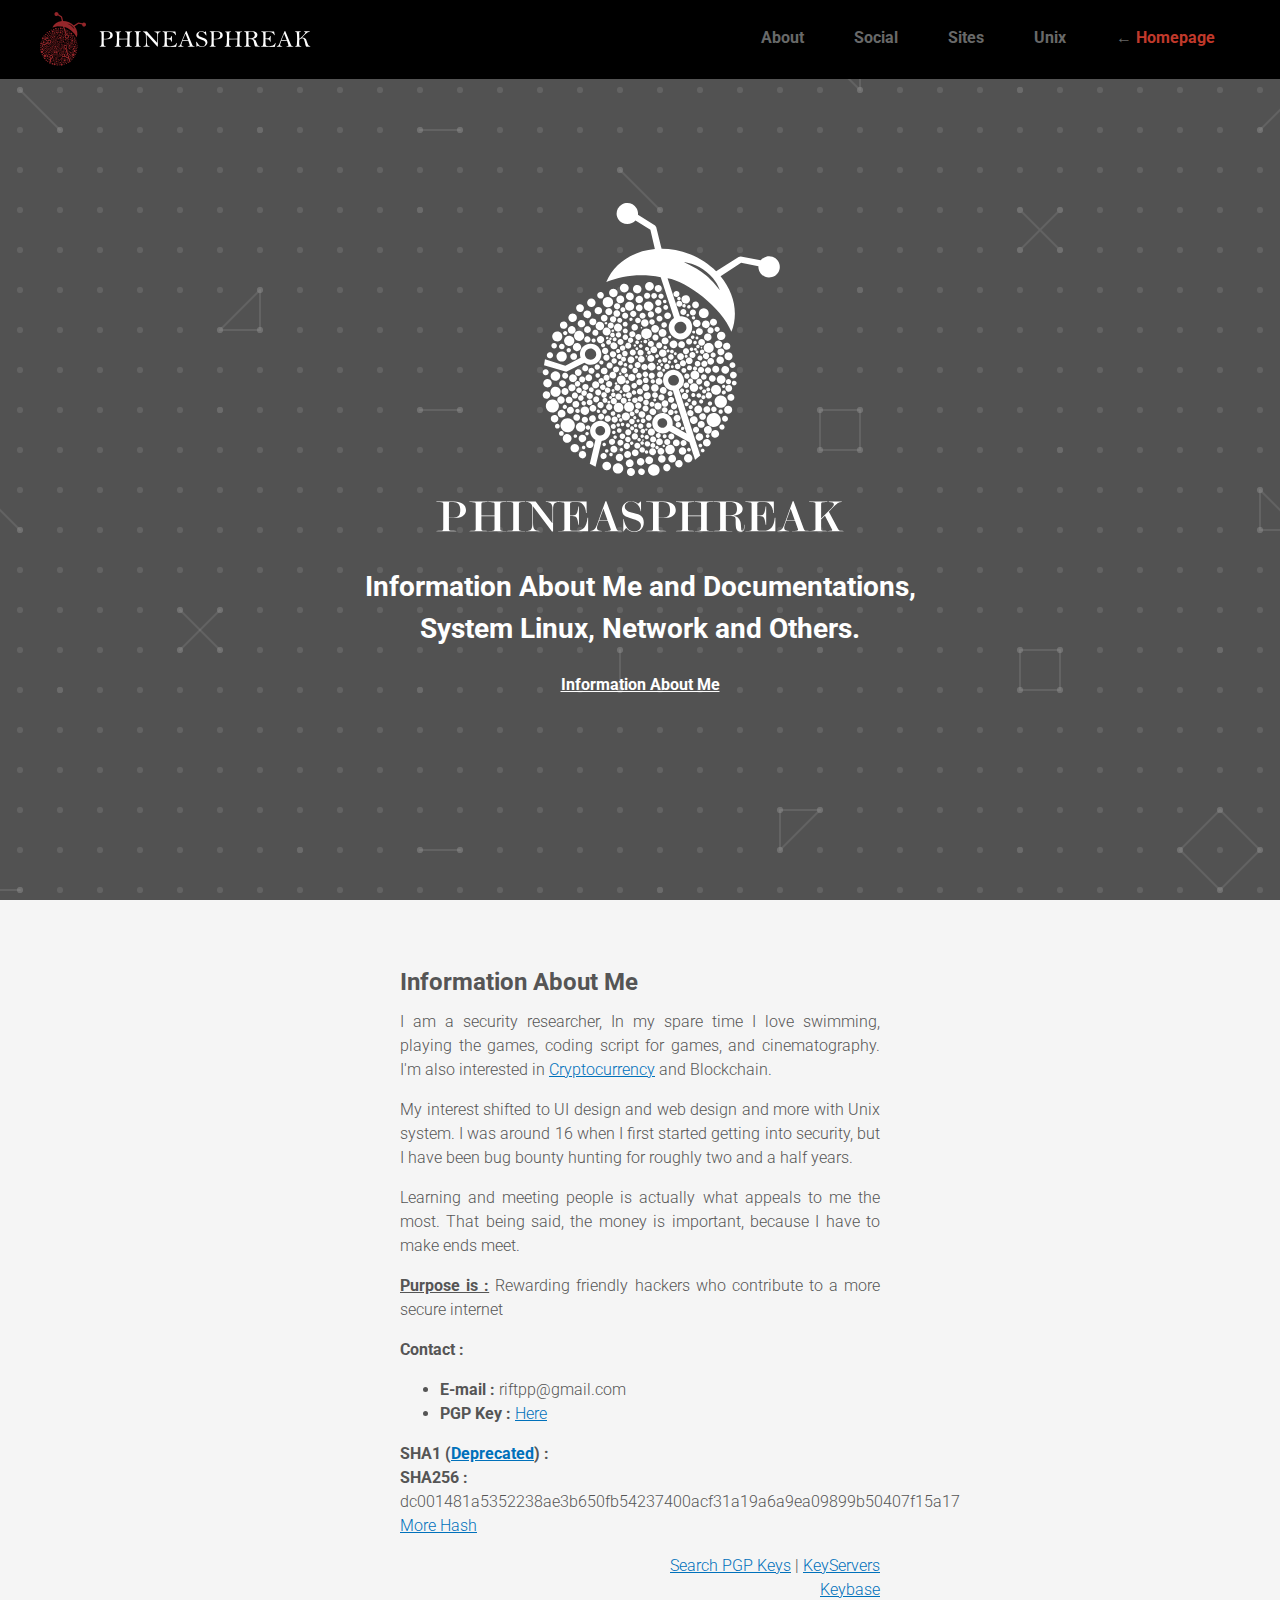
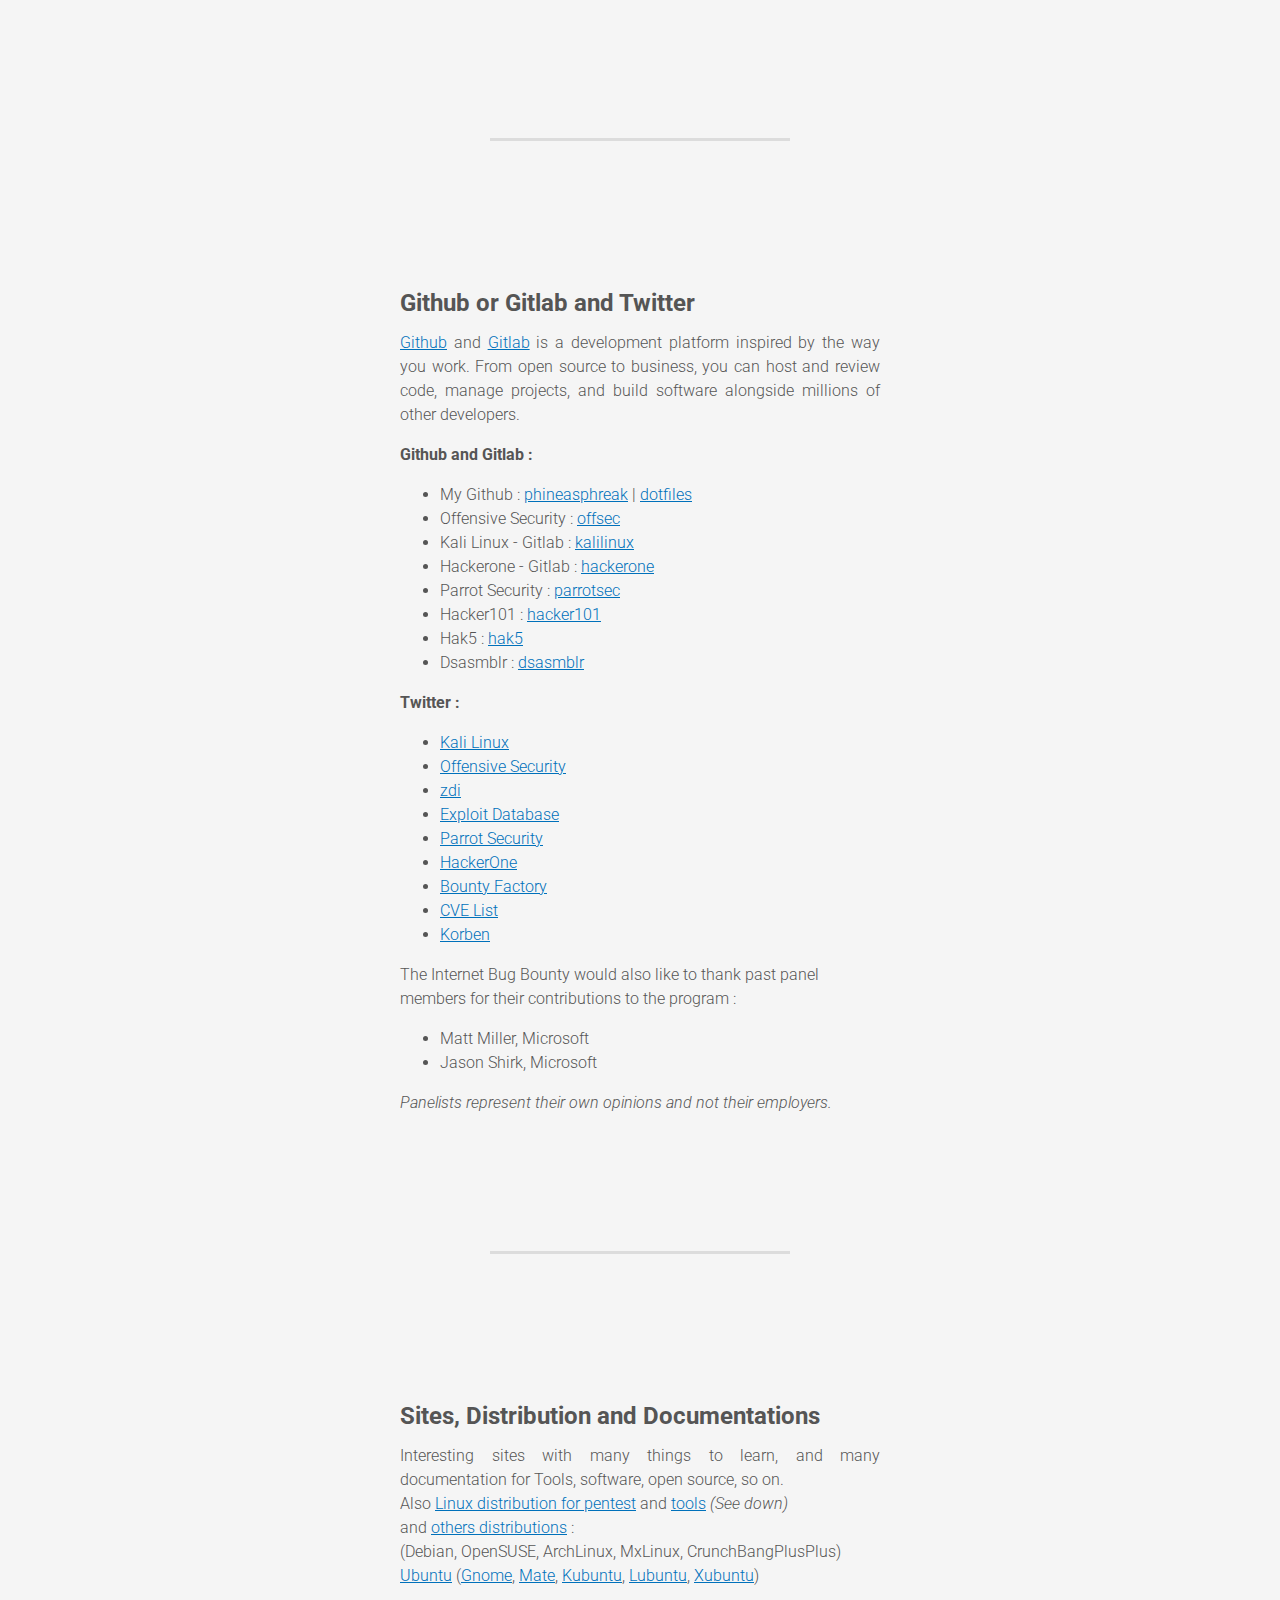
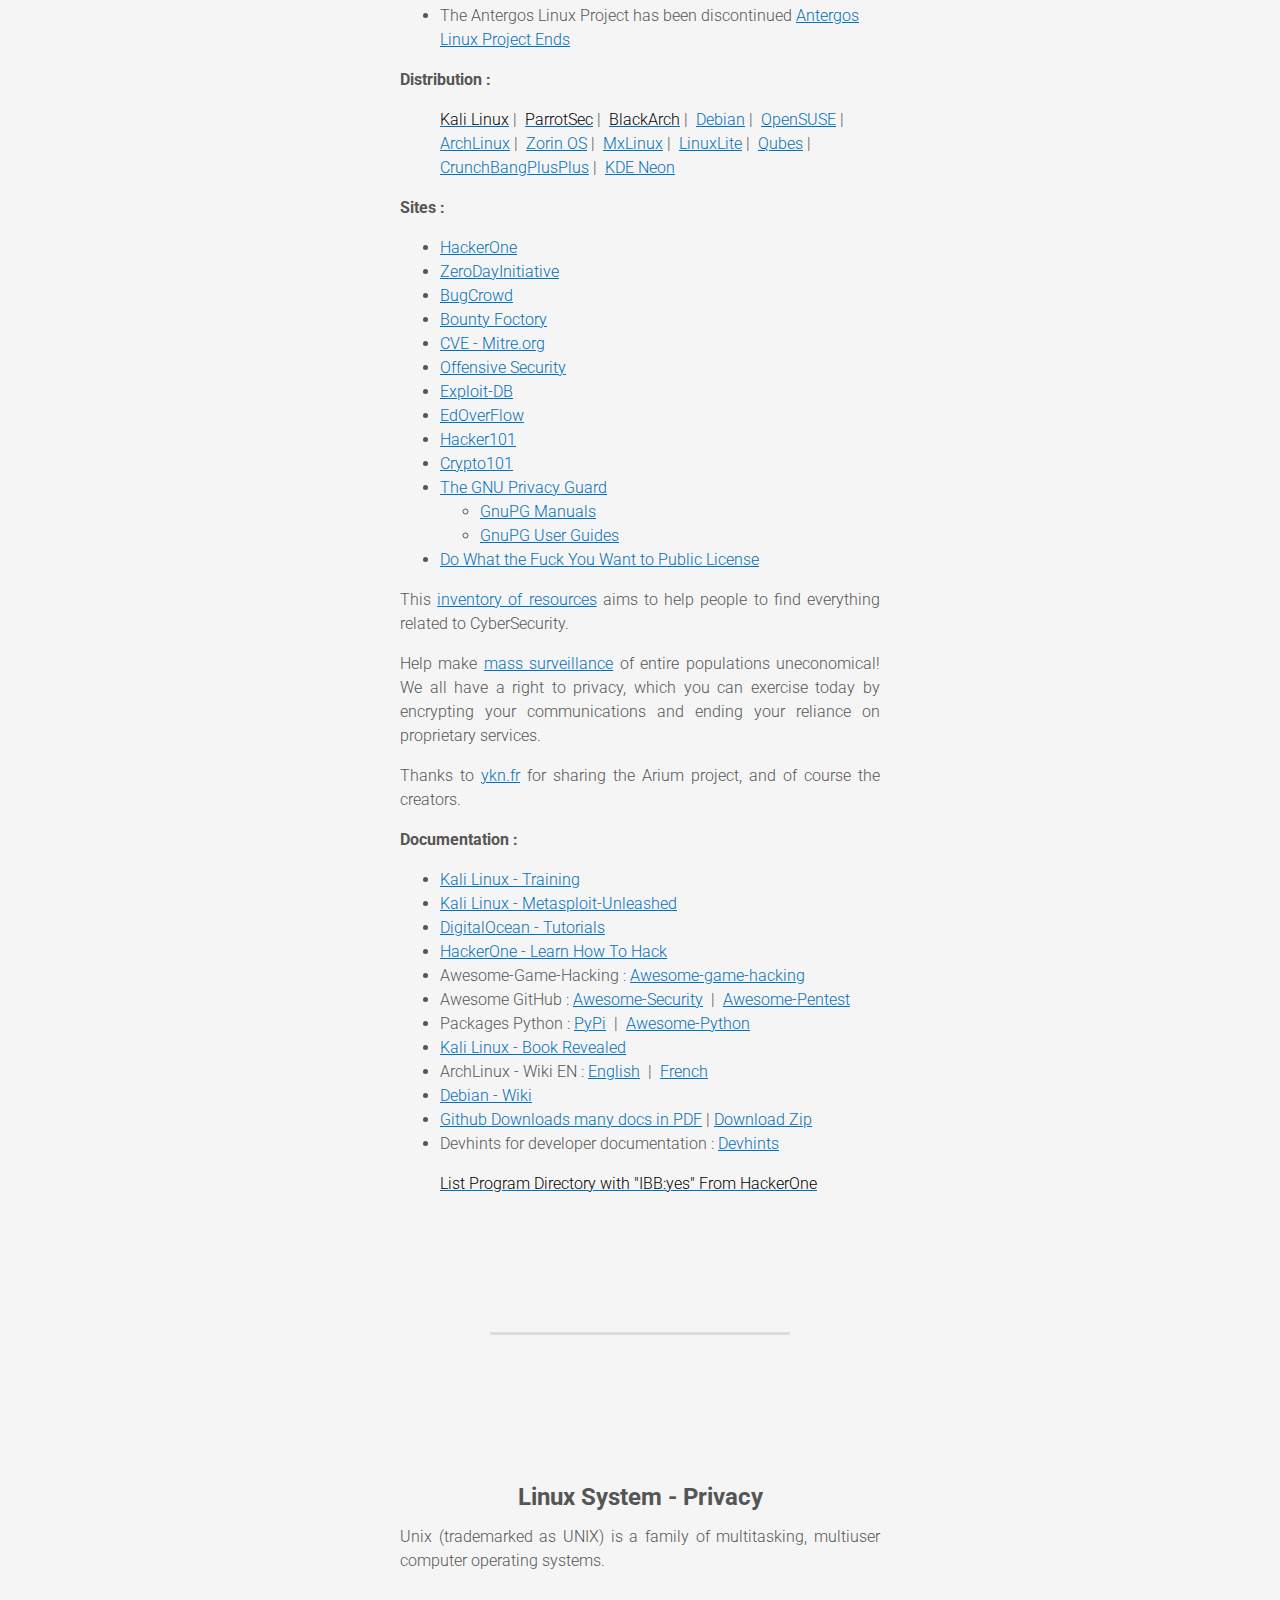
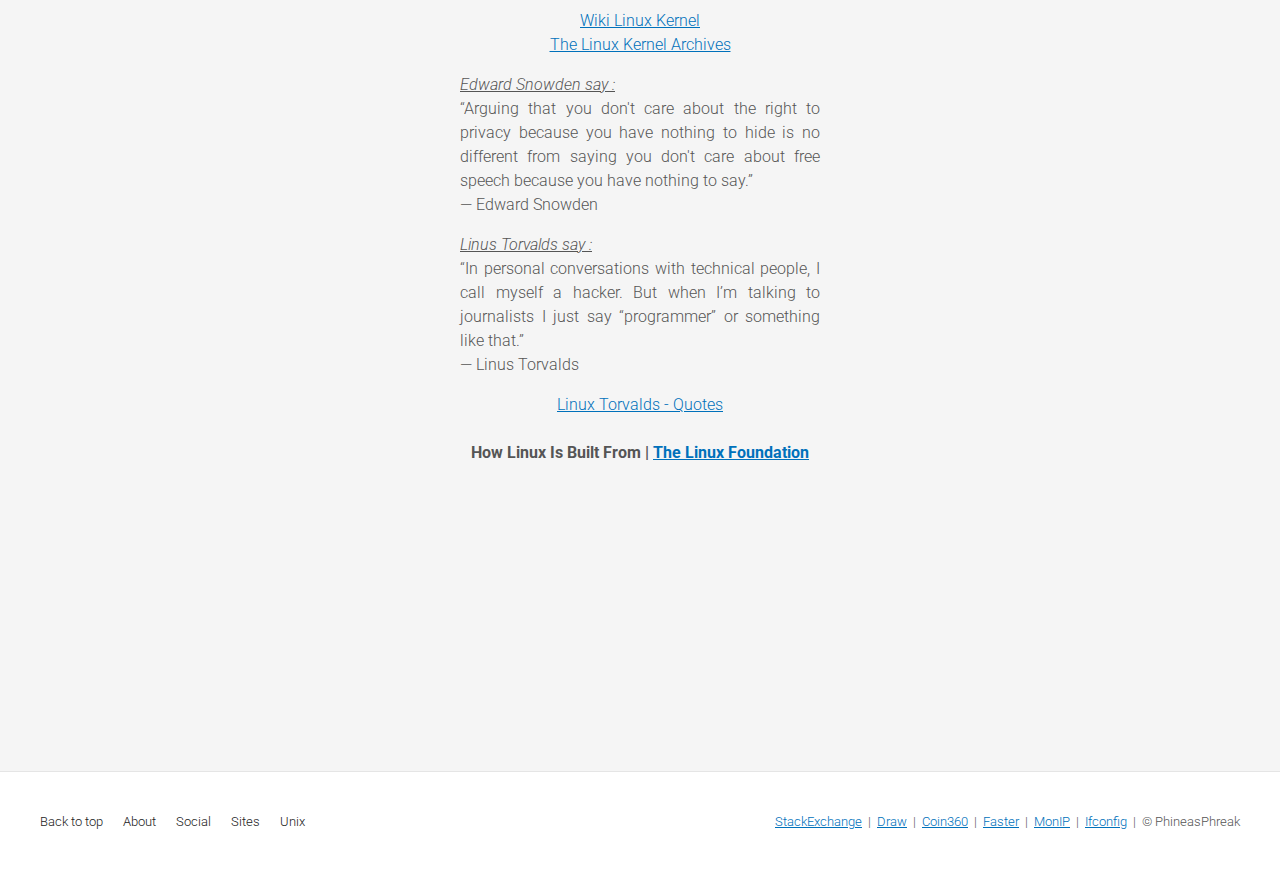
<file: assets/html/about.html>
<!DOCTYPE html>
<html>
  <meta http-equiv="content-type" content="text/html;charset=utf-8" />
  <head>
    <meta charset="utf-8">
    <meta http-equiv="X-UA-Compatible" content="IE=edge">
    <title>PhineasPhreak - About | pspk</title>
    <!--<link rel="shortcut icon" href="assets/images/icons/kalilinux.png" type="image/x-icon" sizes="16x16 24x24 32x32 64x64"/>-->
    <!--<link rel="shortcut icon" href="assets/images/icons/yell-icon.png" type="image/x-icon" sizes="16x16 24x24 32x32 64x64"/>-->
    <link rel="shortcut icon" href="../images/icons/fixme_transparent.png" type="image/x-icon" sizes="16x16 24x24 32x32 64x64"/>
    <meta name="description" content="The Internet Bug Bounty. Rewarding friendly hackers who contribute to a more secure internet.">
    <meta name="viewport" content="width=device-width, initial-scale=1">
    <link href='https://fonts.googleapis.com/css?family=Roboto:300,700' rel='stylesheet' type='text/css'>
    <link rel="stylesheet" href="../css/normalize.css">
    <link rel="stylesheet" href="../css/main.css">
  </head>
  <body>
    <!--[if lt IE 8]>
    <p class="browser-upgrade">
      You are using an <strong>outdated</strong> browser. Please <a
        href="http://browsehappy.com/">upgrade your browser</a> to improve
      your experience.
    </p>
    <![endif]-->
    <header class="header">
      <div class="header__inner-wrapper clearfix">
        <h1 class="logo">
          <a href="../../index.html"><img src="../images/logo-small.png" /></a>
        </h1>
        <nav class="header__navigation">
          <a href="#about" class="header__mobile-navigation">
          <span class="hamburger-icon">
          <span></span>
          <span></span>
          <span></span>
          </span>
          Menu
          </a>
          <ul>
            <li>
              <a href="#about">
              About
              </a>
            </li>
            <li>
              <a href="#social">
              Social
              </a>
            </li>
            <li>
              <a href="#sites">
              Sites
              </a>
            </li>
            <li>
              <a href="#unix">
              Unix
              </a>
            </li>
            <li>
              <a href="../../index.html">
              &larr; <font color="#c0392b">Homepage</font>
              </a>
            </li>
          </ul>
        </nav>
      </div>
    </header>
    <div class="content">
      <article class="article article--hero" id="intro">
        <div class="hero__content text-aligned-center">
          <img src="../images/logo-big.svg" />
          <h2>
            Information About Me and Documentations,<br />
            System Linux, Network and Others.
          </h2>
          <a href="#about" class="hero__call-to-action"><b>Information About Me</b></a>
        </div>
      </article>
      <div class="container">
        <article class="article" id="about">
          <h3>Information About Me</h3>
          <p align="justify">
            I am a security researcher,
            In my spare time I love swimming, playing the games,
            coding script for games, and cinematography.
            I'm also interested in <a href="cryptocurrency.html">Cryptocurrency</a> and Blockchain.
          </p>
          <p align="justify">
            My interest shifted to UI design and web design and more with Unix system.
            I was around 16 when I first started getting into security,
            but I have been bug bounty hunting for roughly two and a half years.
          </p>
          <p align="justify">
            Learning and meeting people is actually what appeals to me the most.
            That being said, the money is important, because I have to make ends meet.
          </p>
          <p align="justify">
            <u><b>Purpose is :</b></u> Rewarding friendly hackers who contribute to a more secure internet
          </p>
          <p>
            <b>Contact :</b>
          </p>
          <ul>
            <p>
            <li><b>E-mail : </b>riftpp@gmail.com</li>
            <li><b>PGP Key : </b><a href="../docs/pgp/public-key-pspk.asc">Here</a></li>
            </p>
          </ul>
          <p>
            <b>SHA1 (<a target="_blank" href="https://shattered.io/">Deprecated</a>) :</b> <br />
            <b>SHA256 :</b> dc001481a5352238ae3b650fb54237400acf31a19a6a9ea09899b50407f15a17 <br />
            <a href="../docs/pgp/pspk-gpg-key.shasum">More Hash</a>
          </p>
          <ul>
            <p align="right">
              <a target="_blank" href="http://pgp.mit.edu/">Search PGP Keys</a> | <a target="_blank" href="https://sks-keyservers.net/">KeyServers</a>
              <br />
              <a target="_blank" href="https://keybase.io/">Keybase</a>
            </p>
          </ul>
        </article>
        <div class="separator"></div>
        <article class="article" id="social">
          <h3>Github or Gitlab and Twitter</h3>
          <p align="justify">
            <a target="_blank" href="https://gist.github.com/discover">Github</a> and <a target="_blank" href="https://gitlab.com/explore">Gitlab</a> is a development platform inspired by the way you work.
            From open source to business, you can host and review code,
            manage projects, and build software alongside millions of other developers.
          </p>
          <p>
            <b>Github and Gitlab :</b>
          </p>
          <ul>
            <li>My Github : <a target="_blank" href="https://github.com/phineasphreak">phineasphreak</a> | <a target="_blank" href="https://github.com/PhineasPhreak/dotfiles">dotfiles</a></li>
            <li>Offensive Security : <a target="_blank" href="https://github.com/offensive-security">offsec</a></li>
            <li>Kali Linux - Gitlab : <a target="_blank" href="https://gitlab.com/kalilinux">kalilinux</a></li>
            <li>Hackerone - Gitlab : <a target="_blank" href="https://hackerone.com/gitlab">hackerone</a></li>
            <li>Parrot Security : <a target="_blank" href="https://github.com/parrotsec">parrotsec</a></li>
            <li>Hacker101 : <a target="_blank" href="https://github.com/Hacker0x01/hacker101">hacker101</a></li>
            <li>Hak5 : <a target="_blank" href="https://github.com/hak5">hak5</a></li>
            <li>Dsasmblr : <a target="_blank" href="https://github.com/dsasmblr">dsasmblr</a></li>
          </ul>
          <p>
            <b>Twitter :</b>
          </p>
          <ul>
            <li><a href="https://twitter.com/kalilinux">Kali Linux</a></li>
            <li><a href="https://twitter.com/offsectraining">Offensive Security</a></li>
            <li><a href="https://twitter.com/thezdi">zdi</a></li>
            <li><a href="https://twitter.com/exploitdb">Exploit Database</a></li>
            <li><a href="https://twitter.com/parrotsec">Parrot Security</a></li>
            <li><a href="https://twitter.com/Hacker0x01">HackerOne</a></li>
            <li><a href="https://twitter.com/bountyfactoryio">Bounty Factory</a></li>
            <li><a href="https://twitter.com/CVEnew/">CVE List</a></li>
            <li><a href="https://twitter.com/Korben">Korben</a></li>
          </ul>
          <p>
            The Internet Bug Bounty would also like to thank past panel members for
            their contributions to the program :
          </p>
          <ul>
            <li>Matt Miller, Microsoft</li>
            <li>Jason Shirk, Microsoft</li>
          </ul>
          <p>
            <i>Panelists represent their own opinions and not their employers.</i>
          </p>
          <!-- <p>
            <a href="mailto:">Contact the panel</a>
            </p> -->
        </article>
        <div class="separator"></div>
        <article class="article" id="sites">
          <h3>Sites, Distribution and Documentations</h3>
          <!--<div class="row row--20 clearfix">
            <div class="col col--one-third">
            <div class="project">
            <a href="https://hackerone.com/internet" target="_blank">
            <img src="../images/projects/the-internet-normal.png">
            </a>
            <a href="https://hackerone.com/internet">The Internet</a>
            </div>
            </div>
            </div> -->
          <p align="justify">
            Interesting sites with many things to learn, and many documentation for Tools, software, open source, so on. <br />
            Also <a target="_blank" href="https://inventory.raw.pm/operating_systems.html">Linux distribution for pentest</a> 
            and <a target="_blank" href="https://inventory.raw.pm/tools.html">tools</a>
            <i>(See down)</i><br />
            and <a target="_blank" href="https://en.wikipedia.org/wiki/List_of_Linux_distributions">others distributions</a> : <br />
            (Debian, OpenSUSE, ArchLinux, MxLinux, CrunchBangPlusPlus)<br />
            <a target="_blank" href="https://www.ubuntu.com/download/desktop">Ubuntu</a> 
            (<a target="_blank" href="https://wiki.ubuntu.com/UbuntuGNOME/GetUbuntuGNOME">Gnome</a>, 
            <a target="_blank" href="https://ubuntu-mate.org/download/">Mate</a>, 
            <a target="_blank" href="https://kubuntu.org/getkubuntu/">Kubuntu</a>,
            <a target="_blank" href="https://lubuntu.net/downloads/">Lubuntu</a>,
            <a target="_blank" href="https://xubuntu.org/download/">Xubuntu</a>)
            <br>
          <ul>
            <li>The Antergos Linux Project has been discontinued <a target="_blank" href="https://en.wikipedia.org/wiki/Antergos">Antergos Linux Project Ends</a></li>
          </ul>
          </p>
          <p>
            <b>Distribution :</b>
          </p>
          <ul>
            <a target="_blank" href="https://www.kali.org/"><font color="black">Kali Linux</font></a>&nbsp;|&nbsp;
            <a target="_blank" href="https://www.parrotsec.org/"><font color="black">ParrotSec</font></a>&nbsp;|&nbsp;
            <a target="_blank" href="https://blackarch.org/"><font color="black">BlackArch</font></a>&nbsp;|&nbsp;
            <a target="_blank" href="https://www.debian.org/CD/http-ftp/">Debian</a>&nbsp;|&nbsp;
            <a target="_blank" href="https://www.opensuse.org/">OpenSUSE</a>&nbsp;|&nbsp;
            <a target="_blank" href="https://www.archlinux.org/download/">ArchLinux</a>&nbsp;|&nbsp;
            <a target="_blank" href="https://zorinos.com/download/#core">Zorin OS</a>&nbsp;|&nbsp;
            <a target="_blank" href="https://mxlinux.org/">MxLinux</a>&nbsp;|&nbsp;
            <a target="_blank" href="https://www.linuxliteos.com/download.php#current">LinuxLite</a>&nbsp;|&nbsp;
            <a target="_blank" href="https://www.qubes-os.org/downloads/">Qubes</a>&nbsp;|&nbsp;
            <a target="_blank" href="https://crunchbangplusplus.org/">CrunchBangPlusPlus</a>&nbsp;|&nbsp;
            <a target="_blank" href="https://neon.kde.org/download">KDE Neon</a>
          </ul>
          <p>
            <b>Sites :</b>
          </p>
          <ul>
            <li><a target="_blank" href="https://www.hackerone.com/">HackerOne</a></li>
            <li><a target="_blank" href="https://www.zerodayinitiative.com/">ZeroDayInitiative</a></li>
            <li><a target="_blank" href="https://www.bugcrowd.com/">BugCrowd</a></li>
            <li><a target="_blank" href="https://bountyfactory.io/fr/index.html">Bounty Foctory</a></li>
            <li><a target="_blank" href="http://cve.mitre.org/index.html">CVE - Mitre.org</a></li>
            <li><a target="_blank" href="https://www.offensive-security.com/">Offensive Security</a></li>
            <li><a target="_blank" href="https://www.exploit-db.com/">Exploit-DB</a></li>
            <li><a target="_blank" href="https://edoverflow.com/">EdOverFlow</a></li>
            <li><a target="_blank" href="https://www.hacker101.com/">Hacker101</a></li>
            <li><a target="_blank" href="https://www.crypto101.io/">Crypto101</a></li>
            <li><a target="_blank" href="https://www.gnupg.org/">The GNU Privacy Guard</a></li>
            <ul>
              <li><a target="_blank" href="https://www.gnupg.org/documentation/manuals/gnupg.pdf">GnuPG Manuals</a></li>
            </ul>
            <ul>
              <li><a target="_blank" href="https://www.gnupg.org/gph/fr/manual.pdf">GnuPG User Guides</a></li>
            </ul>
            <li><a target="_blank" href="http://www.wtfpl.net/">Do What the Fuck You Want to Public License</a></li>
          </ul>
          <p align="justify">
            This <a target="_blank" href="https://inventory.raw.pm/resources.html">inventory of resources</a> aims to help people to find everything related to CyberSecurity. </b>
          </p>
          <p align="justify">
            Help make <a target="_blank" href="https://prism-break.org">mass surveillance</a> of entire populations uneconomical! We all have a right to privacy, which you can exercise today by encrypting your communications and ending your reliance on proprietary services.
          </p>
          <p align="justify">
            Thanks to <a target="_blank" href="https://www.ykn.fr/arium/">ykn.fr</a> for sharing the Arium project, and of course the creators.
          </p>
          <p>
            <b>Documentation :</b>
          </p>
          <ul>
            <li><a target="_blank" href="https://kali.training/lessons/introduction/">Kali Linux - Training</a></li>
            <li><a target="_blank" href="https://www.offensive-security.com/metasploit-unleashed/">Kali Linux - Metasploit-Unleashed</a></li>
            <li><a target="_blank" href="https://www.digitalocean.com/community/tutorials"> DigitalOcean - Tutorials</a></li>
            <li><a target="_blank" href="https://www.hacker101.com/">HackerOne - Learn How To Hack</a></li>
            <li>Awesome-Game-Hacking : <a target="_blank" href="https://github.com/dsasmblr/game-hacking">Awesome-game-hacking</a></li>
            <li>Awesome GitHub : <a target="_blank" href="https://github.com/PhineasPhreak/awesome-security">Awesome-Security</a> &nbsp;|&nbsp; <a target="_blank" href="https://github.com/PhineasPhreak/awesome-pentest">Awesome-Pentest</a></li>
            <li>Packages Python : <a target="_blank" href="https://pypi.org/">PyPi</a> &nbsp;|&nbsp; <a target="_blank" href="https://github.com/vinta/awesome-python">Awesome-Python</a></li>
            <li><a target="_blank" href="https://kali.training/downloads/Kali-Linux-Revealed-1st-edition.pdf">Kali Linux - Book Revealed</a></li>
            <li>ArchLinux - Wiki EN : <a target="_blank" href="https://wiki.archlinux.org/">English</a> &nbsp;|&nbsp; <a target="_blank" href="https://wiki.archlinux.fr/">French</a></li>
            <li><a target="_blank" href="https://wiki.debian.org/fr/">Debian - Wiki</a></li>
            <li><a target="_blank" href="https://github.com/PhineasPhreak/documents-learning">Github Downloads many docs in PDF</a> | <a target="_blank" href="https://github.com/PhineasPhreak/documents-learning/archive/master.zip">Download Zip</a></li>
            <li>Devhints for developer documentation : <a target="_blank" href="https://devhints.io/">Devhints</a></li>
          </ul>
          <ul>
            <p>
              <a target="_blank" href="https://hackerone.com/directory?query=ibb%3Ayes"><font color="black"> List Program Directory with "IBB:yes" From HackerOne</font></a>
            </p>
          </ul>
        </article>
        <div class="separator"></div>
        <article class="article text-aligned-center" id="unix">
          <h3>Linux System - Privacy</h3>
          <p align="justify">
            Unix (trademarked as UNIX) is a family of multitasking, multiuser computer operating systems.
          </p>
          <ul class="bounty-sponsors__list">
            <li class="bounty-sponsor">
              <p>
                <a target="_blank" href="https://en.wikipedia.org/wiki/Linux_kernel">Wiki Linux Kernel</a><br />
                <a target="_blank" href="https://www.kernel.org/">The Linux Kernel Archives</a>
              </p>
              <blockquote>
                <p align="justify">
                  <u><i>Edward Snowden say :</u></i><br />
                  “Arguing that you don't care about the right to privacy because you have nothing to hide is no different from saying you don't care about free speech because you have nothing to say.” <br />— Edward Snowden
                </p>
              </blockquote>
              <blockquote>
                <p align="justify">
                  <u><i>Linus Torvalds say :</u></i><br />
                  “In personal conversations with technical people, I call myself a hacker. But when I’m talking to journalists I just say “programmer” or something like that.” <br />— Linus Torvalds
                </p>
              </blockquote>
              <p>
                <a target="_blank" href="../docs/linus-torvalds-quotes.pdf">Linux Torvalds - Quotes</a><br /><br />
                <b>How Linux Is Built From | <a target="_blank" href="https://www.youtube.com/channel/UCfX55Sx5hEFjoC3cNs6mCUQ">The Linux Foundation</a></b>
              </p>
              <iframe width="400" height="230" src="https://www.youtube.com/embed/yVpbFMhOAwE" frameborder="0" allow="autoplay; encrypted-media" allowfullscreen></iframe>
          </ul>
        </article>
        <!-- <div class="separator"></div>
          <article class="article article--faq" id="faq">
          <h3>Frequently Asked Questions</h3>
          
          <a href="#" class="toggle-all-questions small">Toggle all questions</a>
          <dl class="faq-item">
           <dt class="faq__question">
          Why run an Internet Bug Bounty program?
          </dt>
          <dd class="faq__answer">
          Our collective safety is only possible when public security
          research is allowed to flourish. Some of the most critical vulnerabilities
          in the internet's history have been resolved thanks to efforts of
          researchers fueled entirely by curiosity and altruism. We owe these
          individuals an enormous debt and believe it is our duty to do everything
          in our power to cultivate a safe, rewarding environment for past, present,
          and future researchers.
          </dd>
          </dl> -->
        </article>
      </div>
    </div>
    <footer class="footer clearfix">
      <nav class="footer__navigation">
        <ul>
          <li>
            <a href="#intro">
            Back to top
            </a>
          </li>
          <li>
            <a href="#about">
            About
            </a>
          </li>
          <li>
            <a href="#social">
            Social
            </a>
          </li>
          <li>
            <a href="#sites">
            Sites
            </a>
          </li>
          <li>
            <a href="#unix">
            Unix
            </a>
          </li>
          <li>
            <!-- <a href="#faq">
              FAQ
              </a>
              </li> -->
        </ul>
      </nav>
      <div class="footer__copyright">
        <a href="https://stackexchange.com/sites#">StackExchange</a> &nbsp;|&nbsp; <a href="https://www.draw.io/">Draw</a> &nbsp;|&nbsp; <a href="https://coin360.io/">Coin360</a> &nbsp;|&nbsp; <a href="https://fast.com/">Faster</a> &nbsp;|&nbsp; <a href="http://monip.org/">MonIP</a> &nbsp;|&nbsp; <a href="http://ifconfig.io/">Ifconfig</a> &nbsp;|&nbsp; &copy; PhineasPhreak
      </div>
    </footer>
    <!-- <script src="assets/js/google-analytics.js"></script> -->
    <script src="../js/jquery-1.11.3.min.js"></script>
    <script src="../js/metrics.js"></script>
    <script src="../js/navigation.js"></script>
    <script src="../js/faq.js"></script>
  </body>
</html>
</file>
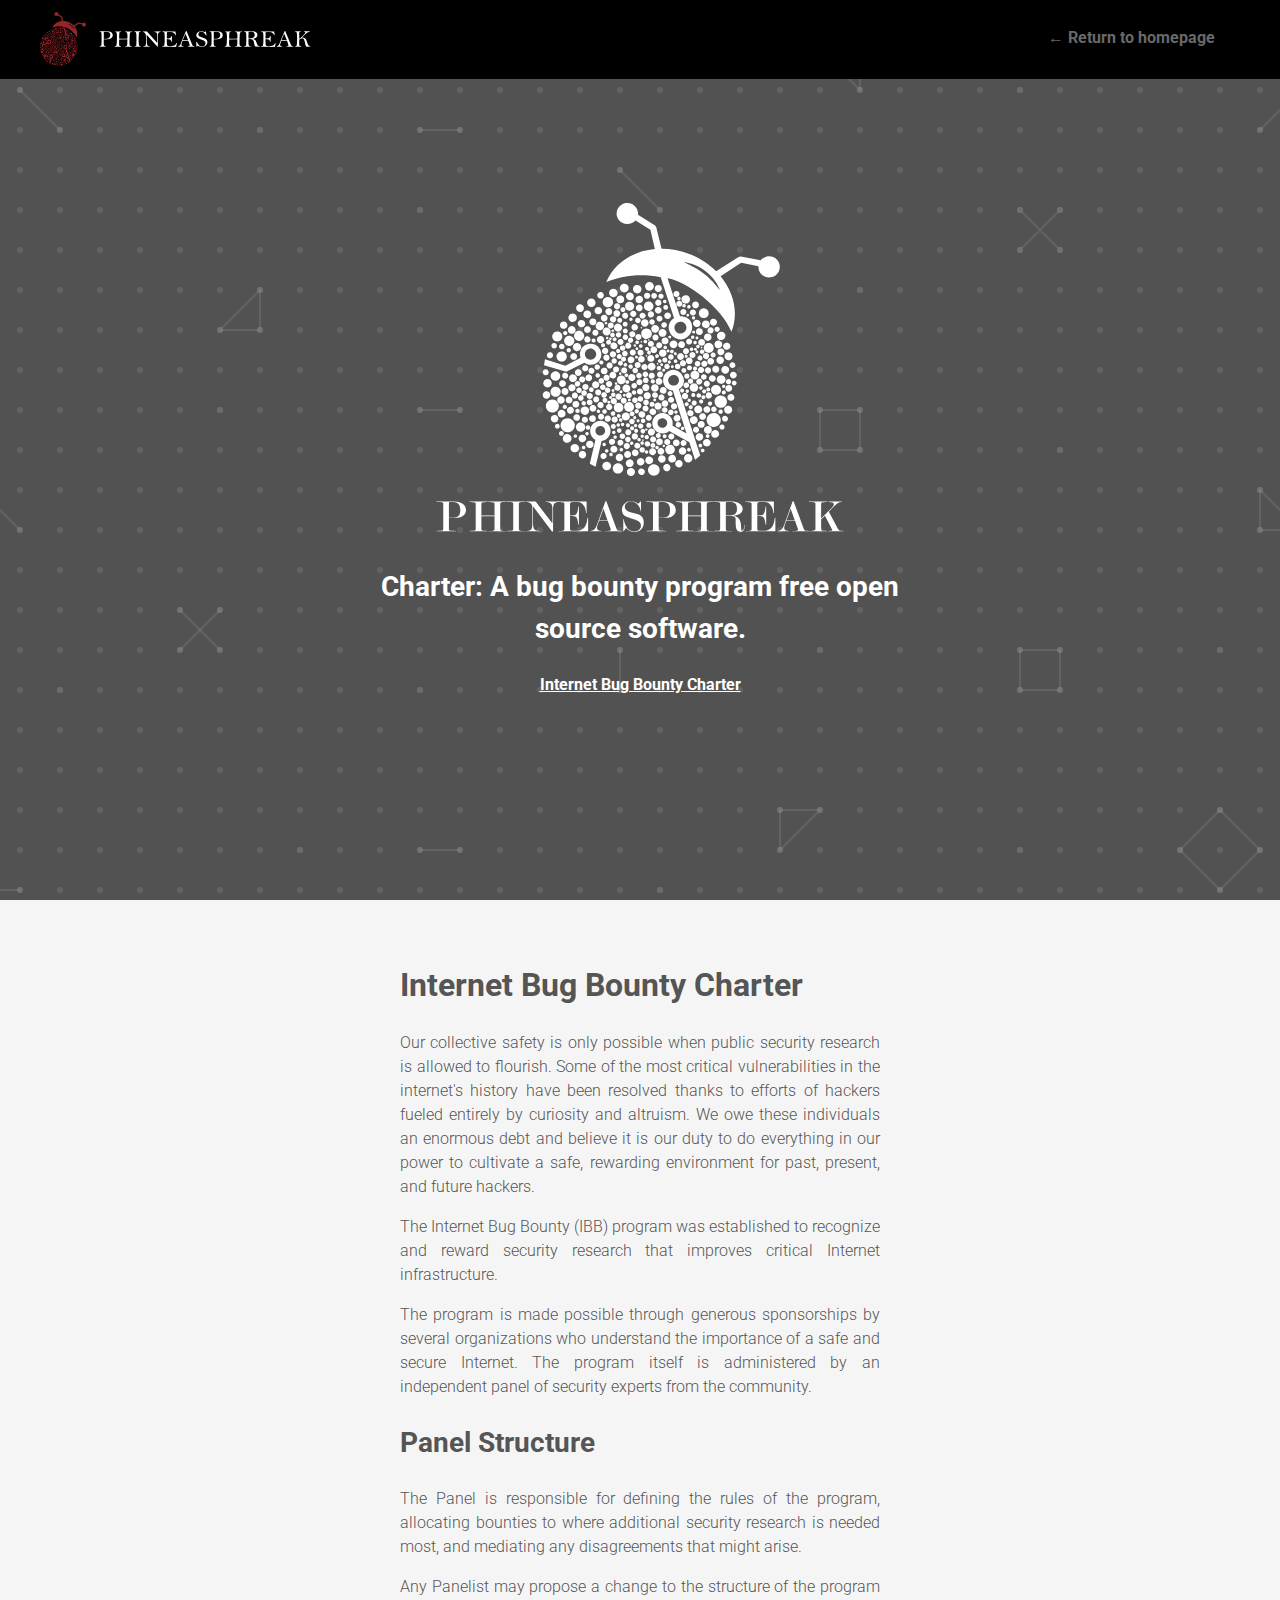
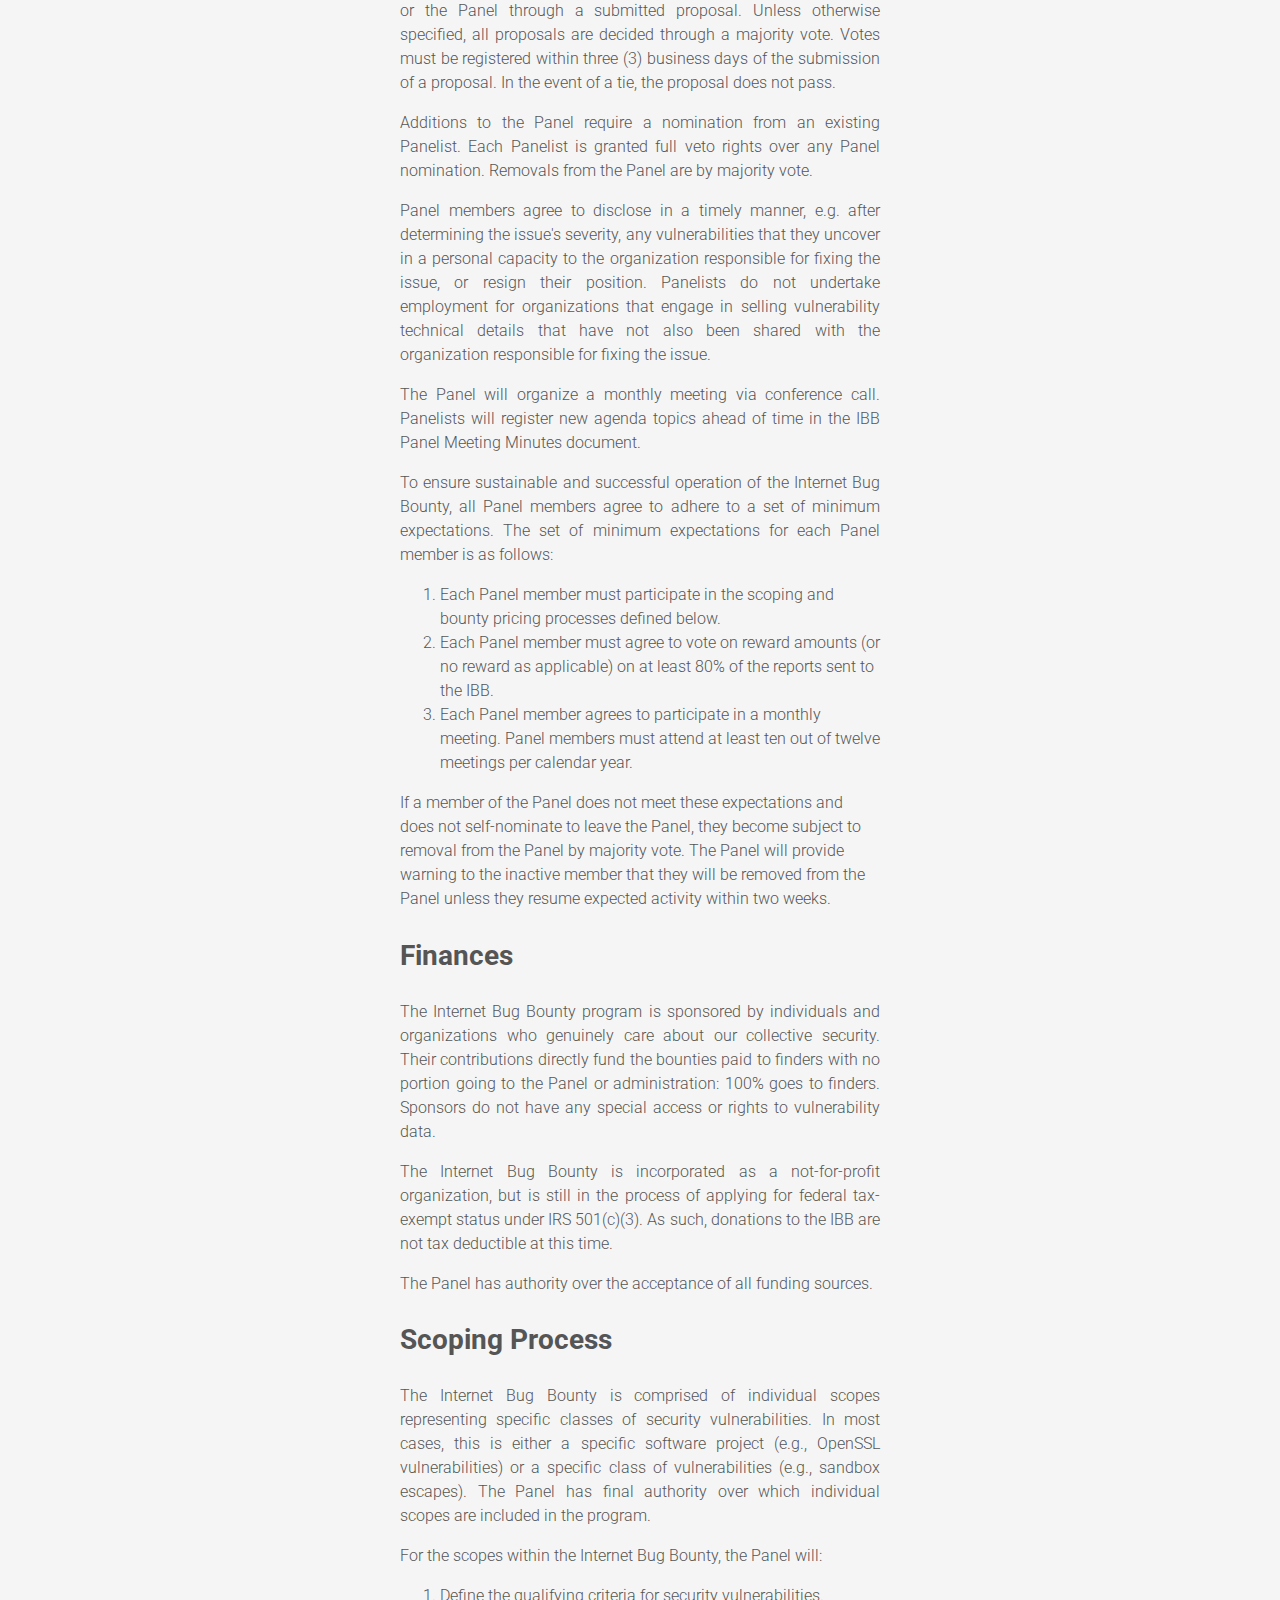
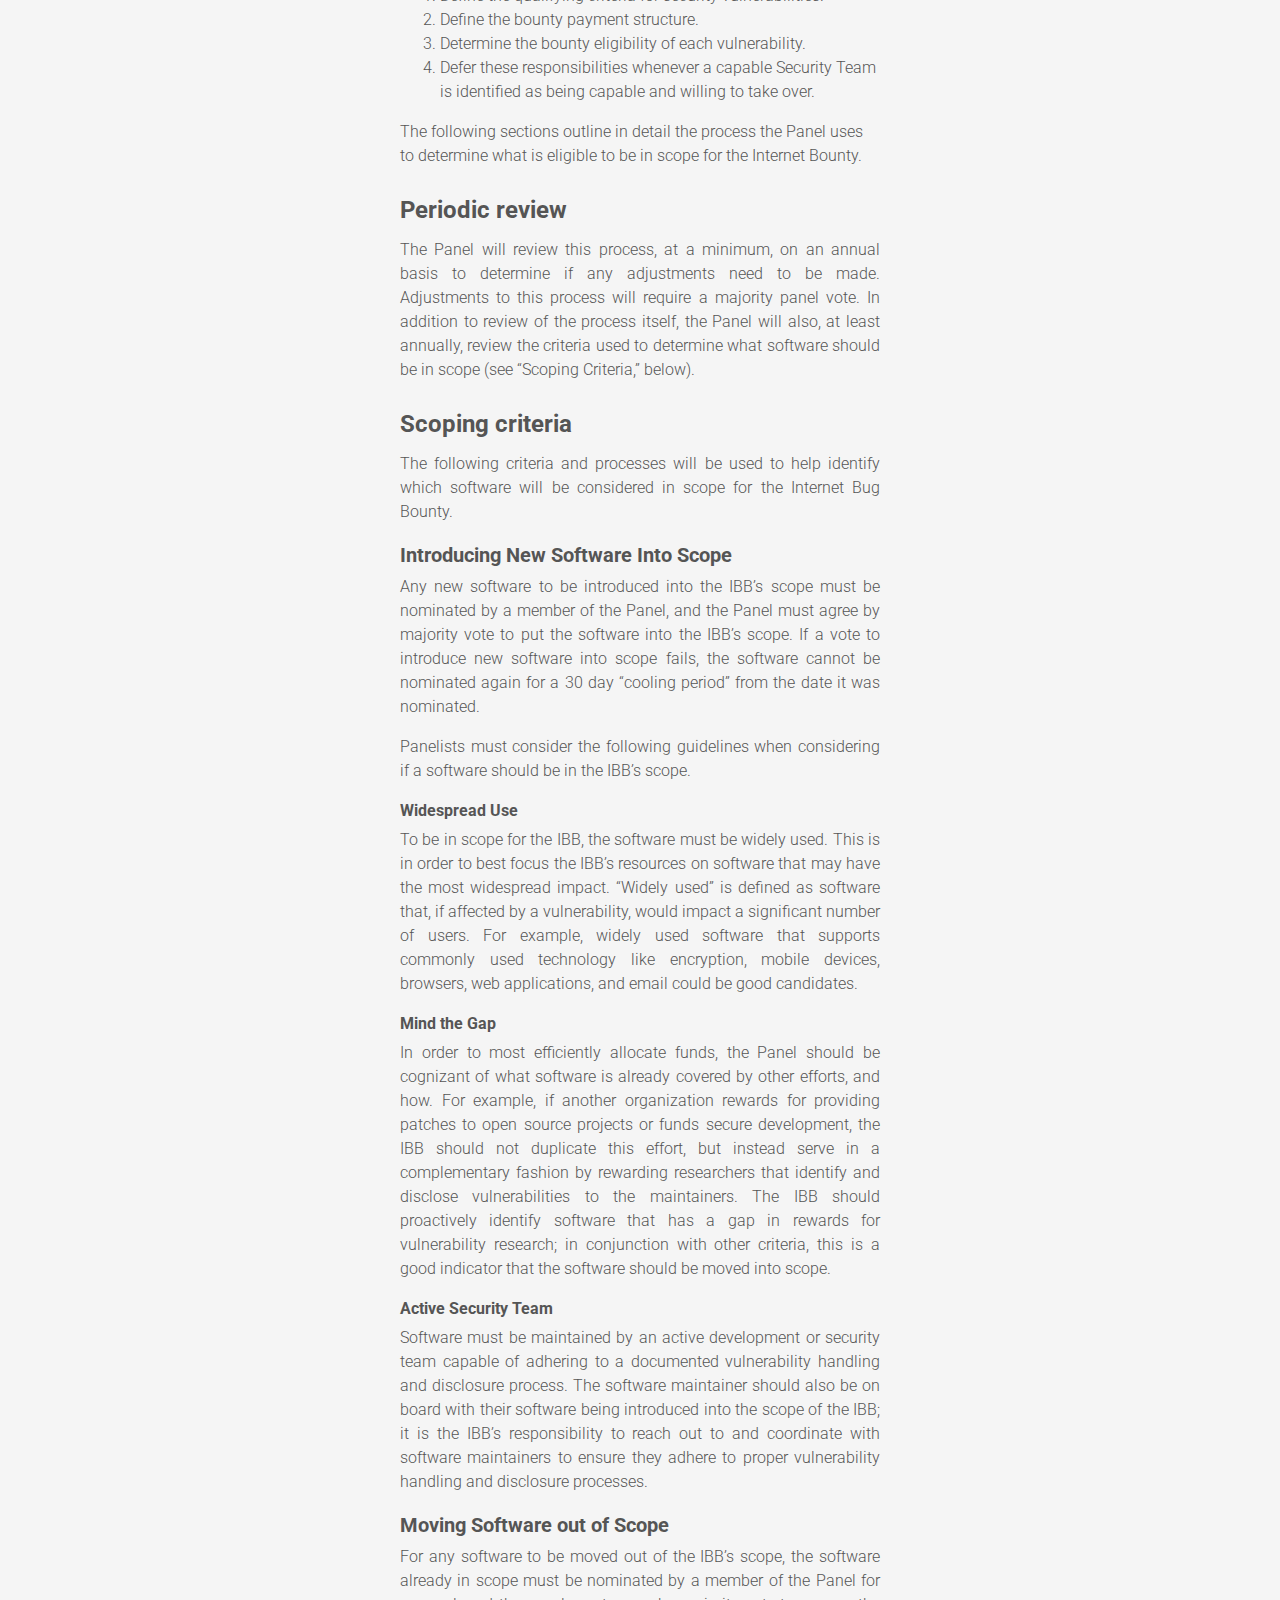
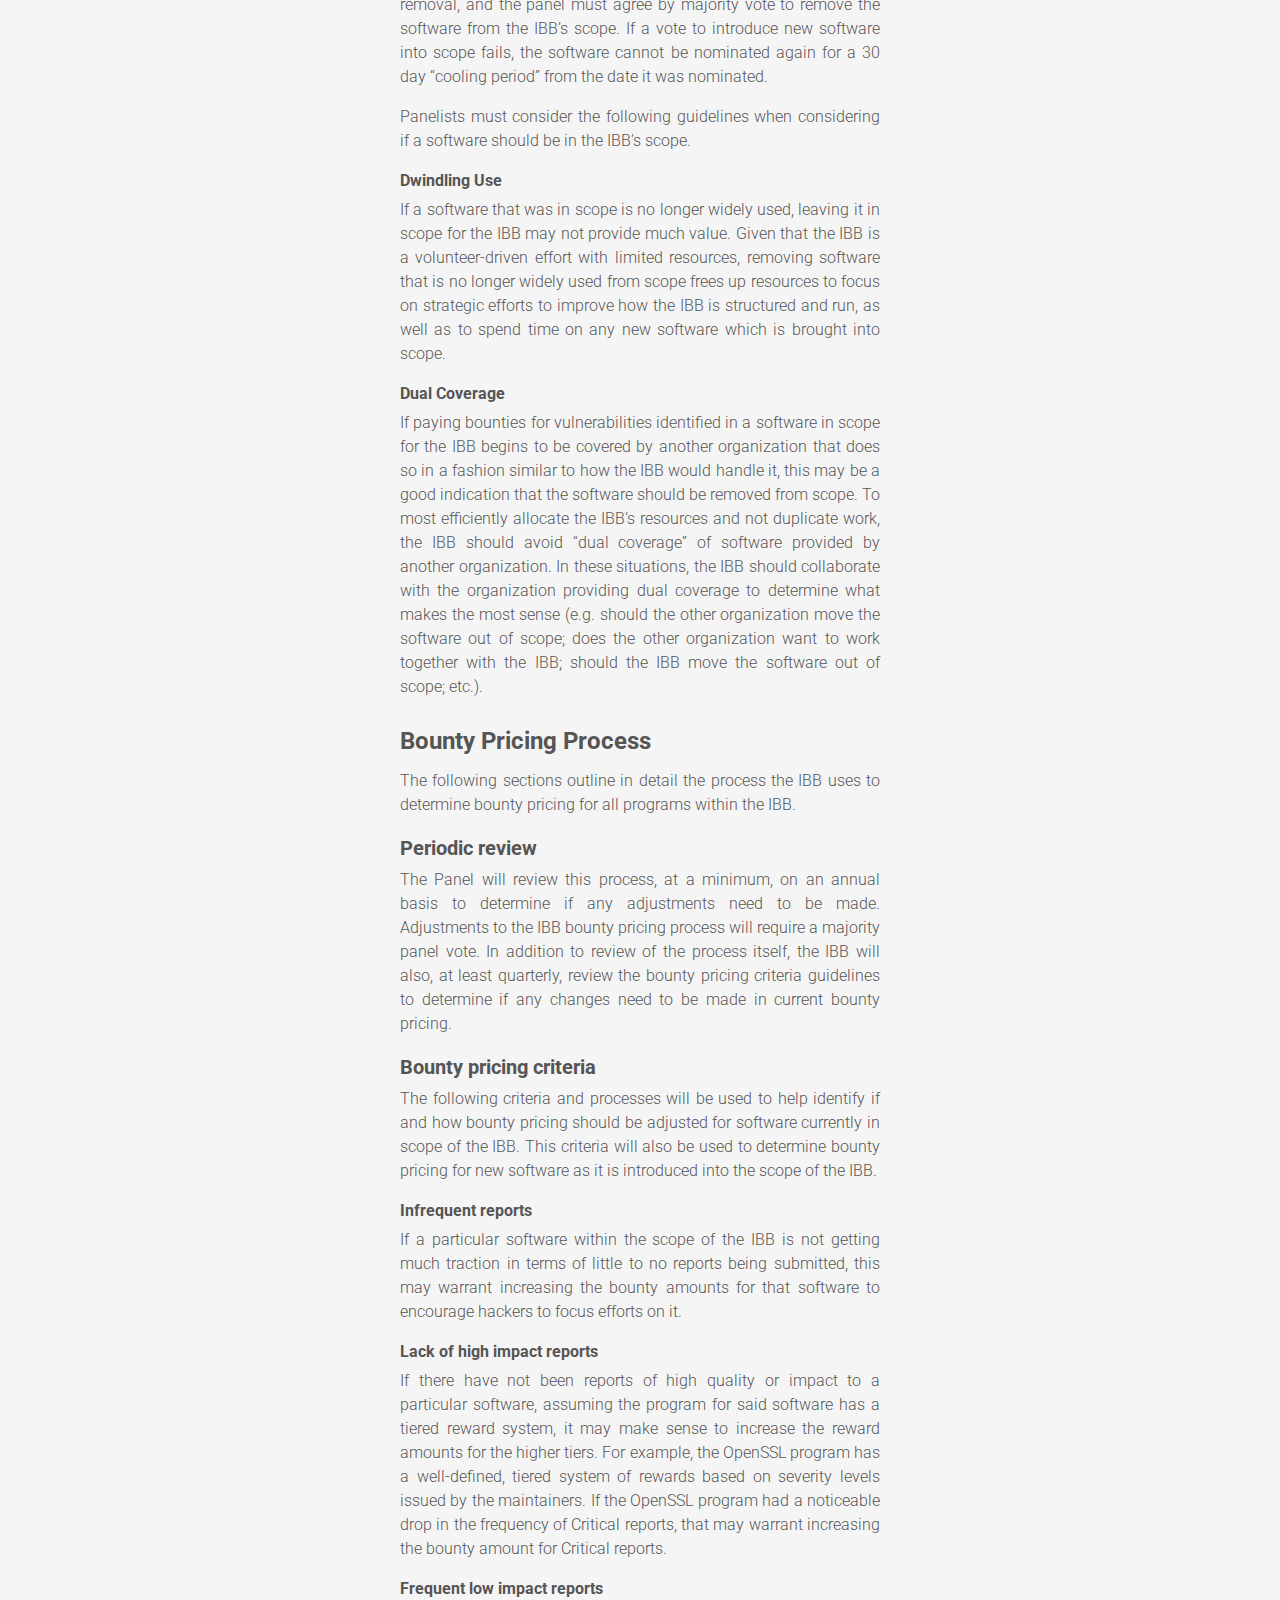
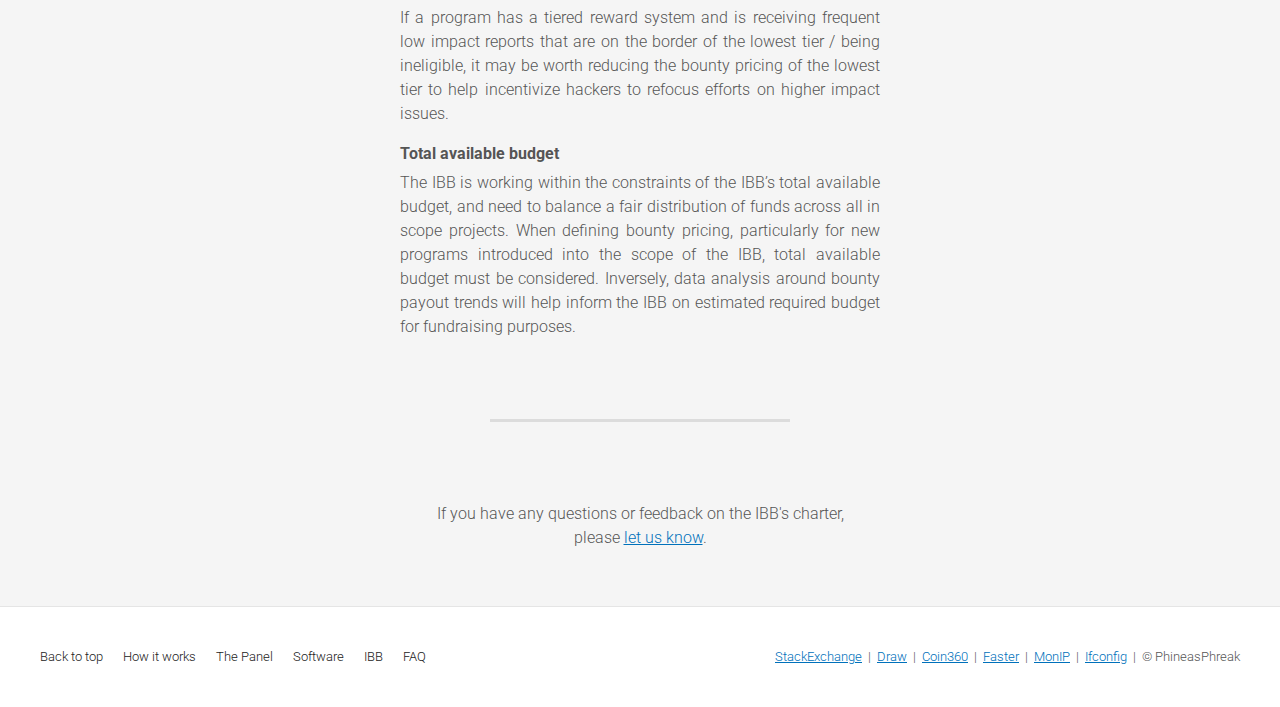
<file: assets/html/charter.html>
<!DOCTYPE html>
<html>
  <meta http-equiv="content-type" content="text/html;charset=utf-8" />
  <head>
    <meta charset="utf-8">
    <meta http-equiv="X-UA-Compatible" content="IE=edge">
    <title>PhineasPhreak - Charter | pspk</title>
    <!--<link rel="shortcut icon" href="assets/images/icons/kalilinux.png" type="image/x-icon" sizes="16x16 24x24 32x32 64x64"/>-->
    <!--<link rel="shortcut icon" href="assets/images/icons/yell-icon.png" type="image/x-icon" sizes="16x16 24x24 32x32 64x64"/>-->
    <link rel="shortcut icon" href="../images/icons/fixme_transparent.png" type="image/x-icon" sizes="16x16 24x24 32x32 64x64"/>
    <meta name="description" content="The Internet Bug Bounty. Rewarding friendly hackers who contribute to a more secure internet.">
    <meta name="viewport" content="width=device-width, initial-scale=1">
    <link href='https://fonts.googleapis.com/css?family=Roboto:300,700' rel='stylesheet' type='text/css'>
    <link rel="stylesheet" href="../css/normalize.css">
    <link rel="stylesheet" href="../css/main.css">
  </head>
  <body>
    <!--[if lt IE 8]>
    <p class="browser-upgrade">
      You are using an <strong>outdated</strong> browser. Please <a
        href="http://browsehappy.com/">upgrade your browser</a> to improve
      your experience.
    </p>
    <![endif]-->
    <header class="header">
      <div class="header__inner-wrapper clearfix">
        <h1 class="logo">
          <a href="../../index.html"><img src="../images/logo-small.png" /></a>
        </h1>
        <nav class="header__navigation">
          <a href="#" class="header__mobile-navigation">
          <span class="hamburger-icon">
          <span></span>
          <span></span>
          <span></span>
          </span>
          Menu
          </a>
          <ul>
            <li>
              <a href="../../index.html">
              &larr; Return to homepage
              </a>
            </li>
          </ul>
        </nav>
      </div>
    </header>
    <div class="content">
      <article class="article article--hero" id="intro">
        <div class="hero__content text-aligned-center">
          <img src="../images/logo-big.svg" />
          <h2>Charter: A bug bounty program free open source software.</h2>
          <a href="#ibb-charter" class="hero__call-to-action"><b>Internet Bug Bounty Charter</b></a>
        </div>
      </article>
      <div class="container">
        <article class="article" id="ibb-charter">
          <h1>
            Internet Bug Bounty Charter
          </h1>
          <p align="justify">
            Our collective safety is only possible when
            public security research is allowed to flourish.
            Some of the most critical vulnerabilities in the
            internet's history have been resolved thanks to efforts
            of hackers fueled entirely by curiosity and altruism. We
            owe these individuals an enormous debt and believe it is
            our duty to do everything in our power to cultivate a safe,
            rewarding environment for past, present, and future hackers.
          </p>
          <p align="justify">
            The Internet Bug Bounty (IBB) program was established to
            recognize and reward security research that improves critical
            Internet infrastructure.
          </p>
          <p align="justify">
            The program is made possible through generous sponsorships
            by several organizations who understand the importance of
            a safe and secure Internet. The program itself is administered
            by an independent panel of security experts from the community.
          </p>
          <h2>
            Panel Structure
          </h2>
          <p align="justify">
            The Panel is responsible for defining the rules of the program,
            allocating bounties to where additional security research is
            needed most, and mediating any disagreements that might arise.
          </p>
          <p align="justify">
            Any Panelist may propose a change to the structure of the program
            or the Panel through a submitted proposal. Unless otherwise specified,
            all proposals are decided through a majority vote. Votes must be
            registered within three (3) business days of the submission of a proposal.
            In the event of a tie, the proposal does not pass.
          </p>
          <p align="justify">
            Additions to the Panel require a nomination from an existing Panelist.
            Each Panelist is granted full veto rights over any Panel nomination.
            Removals from the Panel are by majority vote.
          </p>
          <p align="justify">
            Panel members agree to disclose in a timely manner, e.g. after
            determining the issue's severity, any vulnerabilities that they
            uncover in a personal capacity to the organization responsible
            for fixing the issue, or resign their position. Panelists do not
            undertake employment for organizations that engage in selling
            vulnerability technical details that have not also been shared
            with the organization responsible for fixing the issue.
          </p>
          <p align="justify">
            The Panel will organize a monthly meeting via conference call.
            Panelists will register new agenda topics ahead of time in the
            IBB Panel Meeting Minutes document.
          </p>
          <p align="justify">
            To ensure sustainable and successful operation of the Internet
            Bug Bounty, all Panel members agree to adhere to a set of minimum
            expectations. The set of minimum expectations for each Panel member
            is as follows:
          <ol>
            <li>
              Each Panel member must participate in the scoping and bounty
              pricing processes defined below.
            </li>
            <li>
              Each Panel member must agree to vote on reward amounts (or no
              reward as applicable) on at least 80% of the reports sent to
              the IBB.
            </li>
            <li>
              Each Panel member agrees to participate in a monthly meeting.
              Panel members must attend at least ten out of twelve meetings
              per calendar year.
            </li>
          </ol>
          If a member of the Panel does not meet these expectations and does
          not self-nominate to leave the Panel, they become subject to removal
          from the Panel by majority vote. The Panel will provide warning to
          the inactive member that they will be removed from the Panel unless
          they resume expected activity within two weeks.
          </p>
          <h2>
            Finances
          </h2>
          <p align="justify">
            The Internet Bug Bounty program is sponsored by individuals and
            organizations who genuinely care about our collective security. Their
            contributions directly fund the bounties paid to finders with no portion
            going to the Panel or administration: 100% goes to finders. Sponsors do
            not have any special access or rights to vulnerability data.
          </p>
          <p align="justify">
            The Internet Bug Bounty is incorporated as a not-for-profit
            organization, but is still in the process of applying for federal
            tax-exempt status under IRS 501(c)(3). As such, donations to the
            IBB are not tax deductible at this time.
          </p>
          <p align="justify">
            The Panel has authority over the acceptance of all funding sources.
          </p>
          <h2>
            Scoping Process
          </h2>
          <p align="justify">
            The Internet Bug Bounty is comprised of individual scopes representing
            specific classes of security vulnerabilities. In most cases, this is
            either a specific software project (e.g., OpenSSL vulnerabilities) or
            a specific class of vulnerabilities (e.g., sandbox escapes). The Panel
            has final authority over which individual scopes are included in the program.
          </p>
          <p align="justify">
            For the scopes within the Internet Bug Bounty, the Panel will:
          <ol>
            <li>
              Define the qualifying criteria for security vulnerabilities.
            </li>
            <li>
              Define the bounty payment structure.
            </li>
            <li>
              Determine the bounty eligibility of each vulnerability.
            </li>
            <li>
              Defer these responsibilities whenever a capable Security
              Team is identified as being capable and willing to take over.
            </li>
          </ol>
          The following sections outline in detail the process the Panel
          uses to determine what is eligible to be in scope for the Internet
          Bounty.
          </p>
          <h3>
            Periodic review
          </h3>
          <p align="justify">
            The Panel will review this process, at a minimum, on an annual
            basis to determine if any adjustments need to be made. Adjustments
            to this process will require a majority panel vote. In addition to
            review of the process itself, the Panel will also, at least annually,
            review the criteria used to determine what software should be in scope
            (see “Scoping Criteria,” below).
          </p>
          <h3>
            Scoping criteria
          </h3>
          <p align="justify">
            The following criteria and processes will be used to help identify
            which software will be considered in scope for the Internet Bug Bounty.
          </p>
          <h4>
            Introducing New Software Into Scope
          </h4>
          <p align="justify">
            Any new software to be introduced into the IBB’s scope must be
            nominated by a member of the Panel, and the Panel must agree by majority
            vote to put the software into the IBB’s scope. If a vote to introduce
            new software into scope fails, the software cannot be nominated again
            for a 30 day “cooling period” from the date it was nominated.
          </p>
          <p align="justify">
            Panelists must consider the following guidelines when considering if a software should be in the IBB’s scope.
          </p>
          <h5>
            Widespread Use
          </h5>
          <p align="justify">
            To be in scope for the IBB, the software must be widely used.
            This is in order to best focus the IBB’s resources on software
            that may have the most widespread impact. “Widely used” is defined
            as software that, if affected by a vulnerability, would impact a
            significant number of users. For example, widely used software that
            supports commonly used technology like encryption, mobile devices,
            browsers, web applications, and email could be good candidates.
          </p>
          <h5>
            Mind the Gap
          </h5>
          <p align="justify">
            In order to most efficiently allocate funds, the Panel should
            be cognizant of what software is already covered by other efforts,
            and how. For example, if another organization rewards for providing
            patches to open source projects or funds secure development, the IBB
            should not duplicate this effort, but instead serve in a complementary
            fashion by rewarding researchers that identify and disclose vulnerabilities
            to the maintainers. The IBB should proactively identify software that
            has a gap in rewards for vulnerability research; in conjunction with other
            criteria, this is a good indicator that the software should be moved into scope.
          </p>
          <h5>
            Active Security Team
          </h5>
          <p align="justify">
            Software must be maintained by an active development or security team capable
            of adhering to a documented vulnerability handling and disclosure process. The
            software maintainer should also be on board with their software being introduced
            into the scope of the IBB; it is the IBB’s responsibility to reach out to and
            coordinate with software maintainers to ensure they adhere to proper vulnerability
            handling and disclosure processes.
          </p>
          <h4>
            Moving Software out of Scope
          </h4>
          <p align="justify">
            For any software to be moved out of the IBB’s scope, the software already in scope
            must be nominated by a member of the Panel for removal, and the panel must agree
            by majority vote to remove the software from the IBB’s scope. If a vote to
            introduce new software into scope fails, the software cannot be nominated again
            for a 30 day “cooling period” from the date it was nominated.
          </p>
          <p align="justify">
            Panelists must consider the following guidelines when considering if a software
            should be in the IBB’s scope.
          </p>
          <h5>
            Dwindling Use
          </h5>
          <p align="justify">
            If a software that was in scope is no longer widely used, leaving it in scope
            for the IBB may not provide much value. Given that the IBB is a volunteer-driven
            effort with limited resources, removing software that is no longer widely used
            from scope frees up resources to focus on strategic efforts to improve how the
            IBB is structured and run, as well as to spend time on any new software which
            is brought into scope.
          </p>
          <h5>
            Dual Coverage
          </h5>
          <p align="justify">
            If paying bounties for vulnerabilities identified in a software in scope for
            the IBB begins to be covered by another organization that does so in a fashion
            similar to how the IBB would handle it, this may be a good indication that the
            software should be removed from scope. To most efficiently allocate the IBB’s
            resources and not duplicate work, the IBB should avoid “dual coverage” of
            software provided by another organization. In these situations, the IBB should
            collaborate with the organization providing dual coverage to determine what
            makes the most sense (e.g. should the other organization move the software out
            of scope; does the other organization want to work together with the IBB; should
            the IBB move the software out of scope; etc.).
          </p>
          <h3>
            Bounty Pricing Process
          </h3>
          <p align="justify">
            The following sections outline in detail the process the IBB uses to determine
            bounty pricing for all programs within the IBB.
          </p>
          <h4>
            Periodic review
          </h4>
          <p align="justify">
            The Panel will review this process, at a minimum, on an annual basis to determine
            if any adjustments need to be made. Adjustments to the IBB bounty pricing process
            will require a majority panel vote. In addition to review of the process itself,
            the IBB will also, at least quarterly, review the bounty pricing criteria guidelines
            to determine if any changes need to be made in current bounty pricing.
          </p>
          <h4>
            Bounty pricing criteria
          </h4>
          <p align="justify">
            The following criteria and processes will be used to help identify if and how bounty
            pricing should be adjusted for software currently in scope of the IBB. This criteria
            will also be used to determine bounty pricing for new software as it is introduced
            into the scope of the IBB.
          </p>
          <h5>
            Infrequent reports
          </h5>
          <p align="justify">
            If a particular software within the scope of the IBB is not getting much traction in
            terms of little to no reports being submitted, this may warrant increasing the bounty
            amounts for that software to encourage hackers to focus efforts on it.
          </p>
          <h5>
            Lack of high impact reports
          </h5>
          <p align="justify">
            If there have not been reports of high quality or impact to a particular software,
            assuming the program for said software has a tiered reward system, it may make sense
            to increase the reward amounts for the higher tiers. For example, the OpenSSL program
            has a well-defined, tiered system of rewards based on severity levels issued by the maintainers.
            If the OpenSSL program had a noticeable drop in the frequency of Critical reports, that may
            warrant increasing the bounty amount for Critical reports.
          </p>
          <h5>
            Frequent low impact reports
          </h5>
          <p align="justify">
            If a program has a tiered reward system and is receiving frequent low impact reports
            that are on the border of the lowest tier / being ineligible, it may be worth reducing
            the bounty pricing of the lowest tier to help incentivize hackers to refocus efforts on
            higher impact issues.
          </p>
          <h5>
            Total available budget
          </h5>
          <p align="justify">
            The IBB is working within the constraints of the IBB’s total available budget, and need
            to balance a fair distribution of funds across all in scope projects. When defining bounty
            pricing, particularly for new programs introduced into the scope of the IBB, total available
            budget must be considered. Inversely, data analysis around bounty payout trends will help
            inform the IBB on estimated required budget for fundraising purposes.
          </p>
          <div class="separator"></div>
          <p class="text-aligned-center">
            If you have any questions or feedback on the IBB's charter,<br /> please
            <a href="mailto:panel@internetbugbounty.org">let us know</a>.
          </p>
        </article>
      </div>
    </div>
    <footer class="footer clearfix">
      <nav class="footer__navigation">
        <ul>
          <li>
            <a href="#intro">
            Back to top
            </a>
          </li>
          <li>
            <a href="../../index.html#how-it-works">
            How it works
            </a>
          </li>
          <li>
            <a href="../../index.html#the-panel">
            The Panel
            </a>
          </li>
          <li>
            <a href="../../index.html#software">
            Software
            </a>
          </li>
          <li>
            <a href="../../index.html#bounty-sponsors">
            IBB
            </a>
          </li>
          <li>
            <a href="../../index.html#faq">
            FAQ
            </a>
          </li>
        </ul>
      </nav>
      <div class="footer__copyright">
        <a href="https://stackexchange.com/sites#">StackExchange</a> &nbsp;|&nbsp; <a href="https://www.draw.io/">Draw</a> &nbsp;|&nbsp; <a href="https://coin360.io/">Coin360</a> &nbsp;|&nbsp; <a href="https://fast.com/">Faster</a> &nbsp;|&nbsp; <a href="http://monip.org/">MonIP</a> &nbsp;|&nbsp; <a href="http://ifconfig.io/">Ifconfig</a> &nbsp;|&nbsp; &copy; PhineasPhreak
      </div>
    </footer>
    <!-- <script src="../js/google-analytics.js"></script> -->
  </body>
</html>
</file>
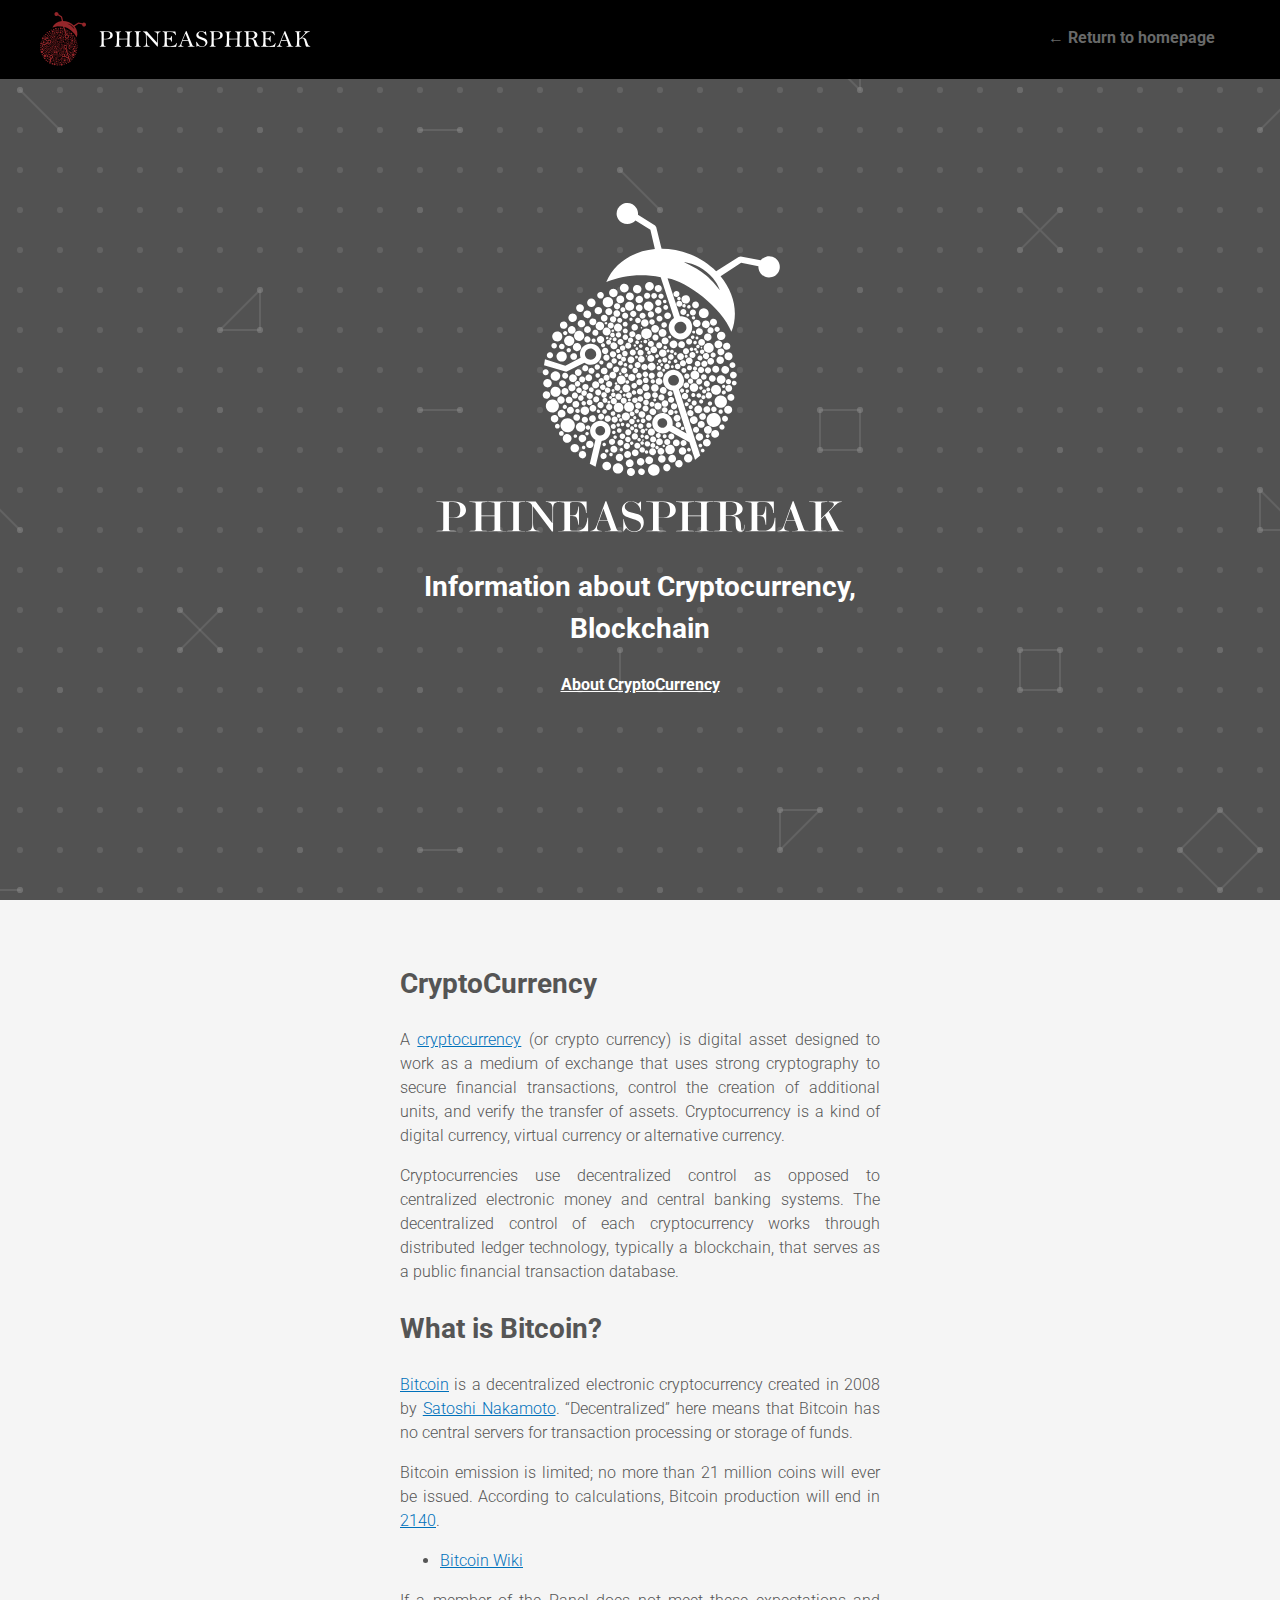
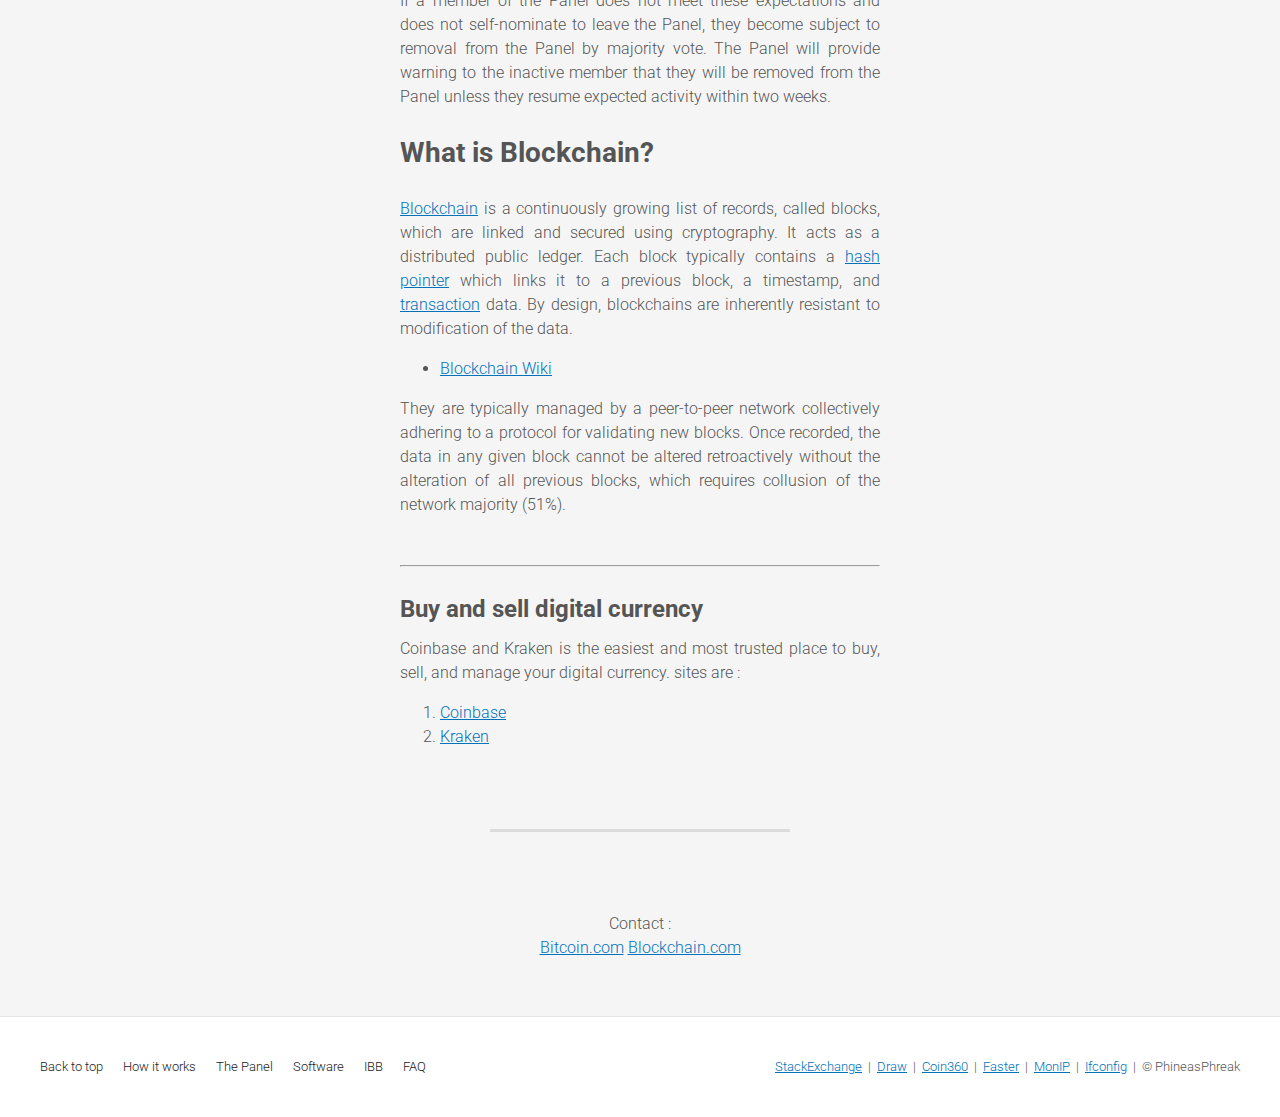
<file: assets/html/cryptocurrency.html>
<!DOCTYPE html>
<html>
  <meta http-equiv="content-type" content="text/html;charset=utf-8" />
  <head>
    <meta charset="utf-8">
    <meta http-equiv="X-UA-Compatible" content="IE=edge">
    <title>PhineasPhreak - CryptoCurrency | pspk</title>
    <!--<link rel="shortcut icon" href="assets/images/icons/kalilinux.png" type="image/x-icon" sizes="16x16 24x24 32x32 64x64"/>-->
    <!--<link rel="shortcut icon" href="assets/images/icons/yell-icon.png" type="image/x-icon" sizes="16x16 24x24 32x32 64x64"/>-->
    <link rel="shortcut icon" href="../images/icons/fixme_transparent.png" type="image/x-icon" sizes="16x16 24x24 32x32 64x64"/>
    <meta name="description" content="The Internet Bug Bounty. Rewarding friendly hackers who contribute to a more secure internet.">
    <meta name="viewport" content="width=device-width, initial-scale=1">
    <link href='https://fonts.googleapis.com/css?family=Roboto:300,700' rel='stylesheet' type='text/css'>
    <link rel="stylesheet" href="../css/normalize.css">
    <link rel="stylesheet" href="../css/main.css">
  </head>
  <body>
    <!--[if lt IE 8]>
    <p class="browser-upgrade">
      You are using an <strong>outdated</strong> browser. Please <a
        href="http://browsehappy.com/">upgrade your browser</a> to improve
      your experience.
    </p>
    <![endif]-->
    <header class="header">
      <div class="header__inner-wrapper clearfix">
        <h1 class="logo">
          <a href="../../index.html"><img src="../images/logo-small.png" /></a>
        </h1>
        <nav class="header__navigation">
          <a href="#" class="header__mobile-navigation">
          <span class="hamburger-icon">
          <span></span>
          <span></span>
          <span></span>
          </span>
          Menu
          </a>
          <ul>
            <li>
              <a href="../../index.html">
              &larr; Return to homepage
              </a>
            </li>
          </ul>
        </nav>
      </div>
    </header>
    <div class="content">
      <article class="article article--hero" id="intro">
        <div class="hero__content text-aligned-center">
          <img src="../images/logo-big.svg" />
          <h2>Information about Cryptocurrency, Blockchain</h2>
          <a href="#ibb-charter" class="hero__call-to-action"><b>About CryptoCurrency</b></a>
        </div>
      </article>
      <div class="container">
        <article class="article" id="ibb-charter">
          <h2>
            CryptoCurrency
          </h2>
          <p align="justify">
            A <a target="_blank" href="https://en.bitcoinwiki.org/wiki/Cryptocurrency">cryptocurrency</a> (or crypto currency) is digital asset designed
            to work as a medium of exchange that uses strong cryptography
            to secure financial transactions, control the creation of additional
            units, and verify the transfer of assets. Cryptocurrency is a 
            kind of digital currency, virtual currency or alternative currency.
          </p>
          <p align="justify">
            Cryptocurrencies use decentralized control as opposed to centralized
            electronic money and central banking systems. The decentralized control
            of each cryptocurrency works through distributed ledger technology,
            typically a blockchain, that serves as a public financial transaction database.
          </p>
          <h2>
            What is Bitcoin?
          </h2>
          <p align="justify">
            <a target="_blank" href="https://en.bitcoinwiki.org/wiki/Bitcoin">Bitcoin</a> is a decentralized electronic cryptocurrency
            created in 2008 by <a target="_blank" href="https://en.bitcoinwiki.org/wiki/Satoshi_Nakamoto">Satoshi Nakamoto</a>. “Decentralized”
            here means that Bitcoin has no central servers for transaction
            processing or storage of funds.
          </p>
          <p align="justify">
            Bitcoin emission is limited;
            no more than 21 million coins will ever be issued. According
            to calculations, Bitcoin production will end in <a target="_blank" href="https://en.bitcoinwiki.org/wiki/Bitcoin_history">2140</a>. 
          </p>
          <!-- <ol> -->
          <ul>
            <li>
              <a target="_blank" href="https://en.bitcoinwiki.org/">Bitcoin Wiki</a>
            </li>
          </ul>
          <!-- </ol> -->
          <p align="justify">
            If a member of the Panel does not meet these expectations and does
            not self-nominate to leave the Panel, they become subject to removal
            from the Panel by majority vote. The Panel will provide warning to
            the inactive member that they will be removed from the Panel unless
            they resume expected activity within two weeks.
          </p>
          <h2>
            What is Blockchain?
          </h2>
          <p align="justify">
            <a target="_blank" href="https://en.bitcoinwiki.org/wiki/Blockchain">Blockchain</a> is a continuously growing list of records, called blocks,
            which are linked and secured using cryptography. It acts as a distributed
            public ledger. Each block typically contains a <a target="_blank" href="https://en.bitcoinwiki.org/wiki/Hash">hash pointer</a> which links it
            to a previous block, a timestamp, and <a target="_blank" href="https://en.bitcoinwiki.org/wiki/Bitcoin_transaction">transaction</a> data. By design,
            blockchains are inherently resistant to modification of the data.
          </p>
          <ul>
            <li>
              <a target="_blank" href="https://en.wikipedia.org/wiki/Blockchain">Blockchain Wiki</a>
            </li>
          </ul>
          <p align="justify">
            They are typically managed by a peer-to-peer network collectively adhering
            to a protocol for validating new blocks. Once recorded, the data in any
            given block cannot be altered retroactively without the alteration of all
            previous blocks, which requires collusion of the network majority (51%).
          </p>
          <br>
          <hr>
          <h3>Buy and sell digital currency</h3>
          <p align="justify">
            Coinbase and Kraken is the easiest and most trusted place to buy,
            sell, and manage your digital currency.
            sites are :
          </p>
          <ol>
            <li>
              <a target="_blank" href="https://www.coinbase.com/">Coinbase</a>
            </li>
            <li>
              <a target="_blank" href="https://www.kraken.com/en-us">Kraken</a>
            </li>
          </ol>
          <!-- SEPERATOR -->
          <div class="separator"></div>
          <p class="text-aligned-center">
            Contact : <br />
            <a target="_blank" href="https://www.bitcoin.com/contact-us">Bitcoin.com</a>
            <a target="_blank" href="https://support.blockchain.com/hc/en-us">Blockchain.com</a>
            <!-- <a href="mailto:example@example">let us know</a>. -->
          </p>
        </article>
      </div>
    </div>
    <footer class="footer clearfix">
      <nav class="footer__navigation">
        <ul>
          <li>
            <a href="#intro">
            Back to top
            </a>
          </li>
          <li>
            <a href="../../index.html#how-it-works">
            How it works
            </a>
          </li>
          <li>
            <a href="../../index.html#the-panel">
            The Panel
            </a>
          </li>
          <li>
            <a href="../../index.html#software">
            Software
            </a>
          </li>
          <li>
            <a href="../../index.html#bounty-sponsors">
            IBB
            </a>
          </li>
          <li>
            <a href="../../index.html#faq">
            FAQ
            </a>
          </li>
        </ul>
      </nav>
      <div class="footer__copyright">
        <a href="https://stackexchange.com/sites#">StackExchange</a> &nbsp;|&nbsp; <a href="https://www.draw.io/">Draw</a> &nbsp;|&nbsp; <a href="https://coin360.io/">Coin360</a> &nbsp;|&nbsp; <a href="https://fast.com/">Faster</a> &nbsp;|&nbsp; <a href="http://monip.org/">MonIP</a> &nbsp;|&nbsp; <a href="http://ifconfig.io/">Ifconfig</a> &nbsp;|&nbsp; &copy; PhineasPhreak
      </div>
    </footer>
    <!-- <script src="../js/google-analytics.js"></script> -->
  </body>
</html>
</file>
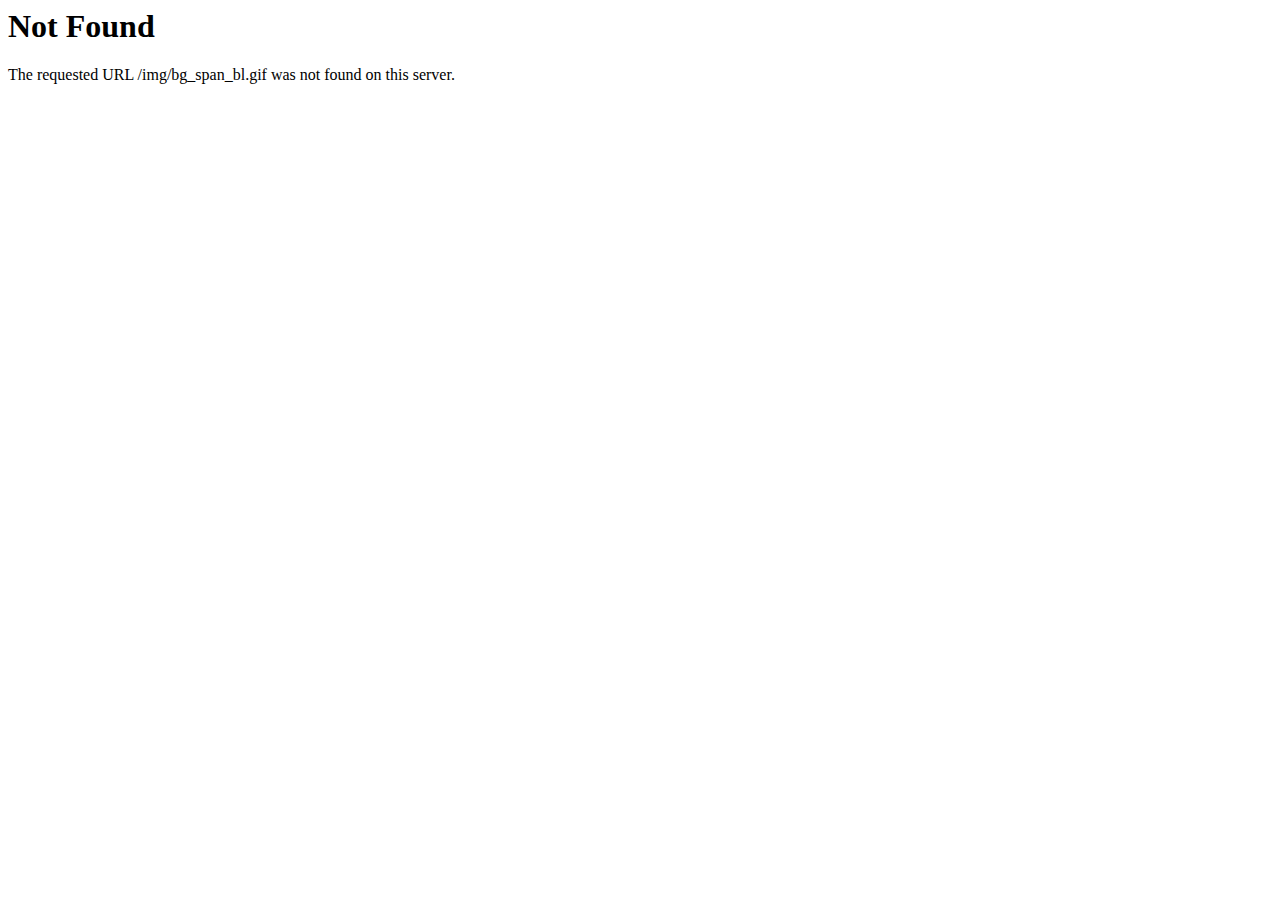
<file: data_SA/img/bg_span_bl.html>
<!DOCTYPE HTML PUBLIC "-//IETF//DTD HTML 2.0//EN">
<html><head>
<title>404 Not Found</title>
</head><body>
<h1>Not Found</h1>
<p>The requested URL /img/bg_span_bl.gif was not found on this server.</p>
</body></html>
</file>
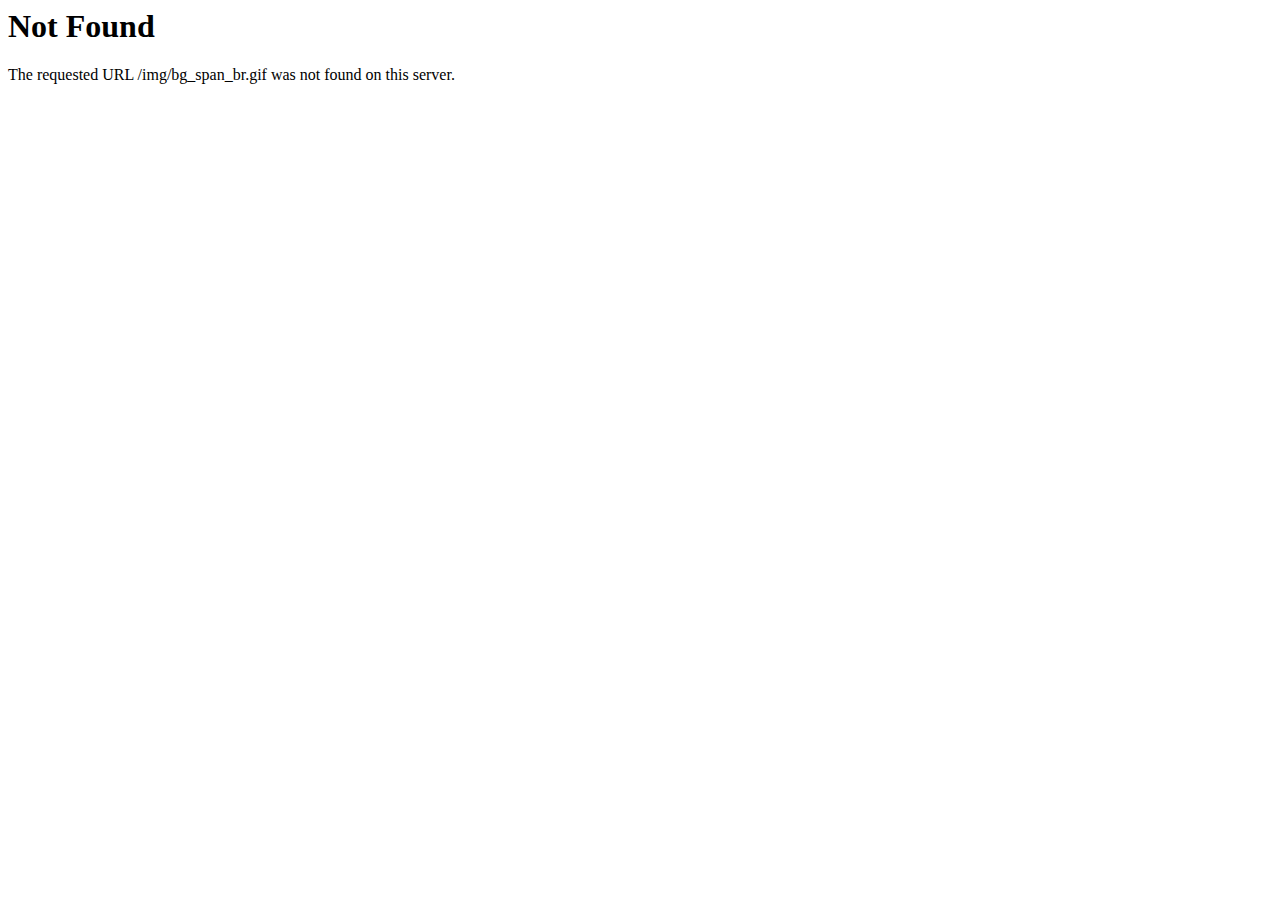
<file: data_SA/img/bg_span_br.html>
<!DOCTYPE HTML PUBLIC "-//IETF//DTD HTML 2.0//EN">
<html><head>
<title>404 Not Found</title>
</head><body>
<h1>Not Found</h1>
<p>The requested URL /img/bg_span_br.gif was not found on this server.</p>
</body></html>
</file>
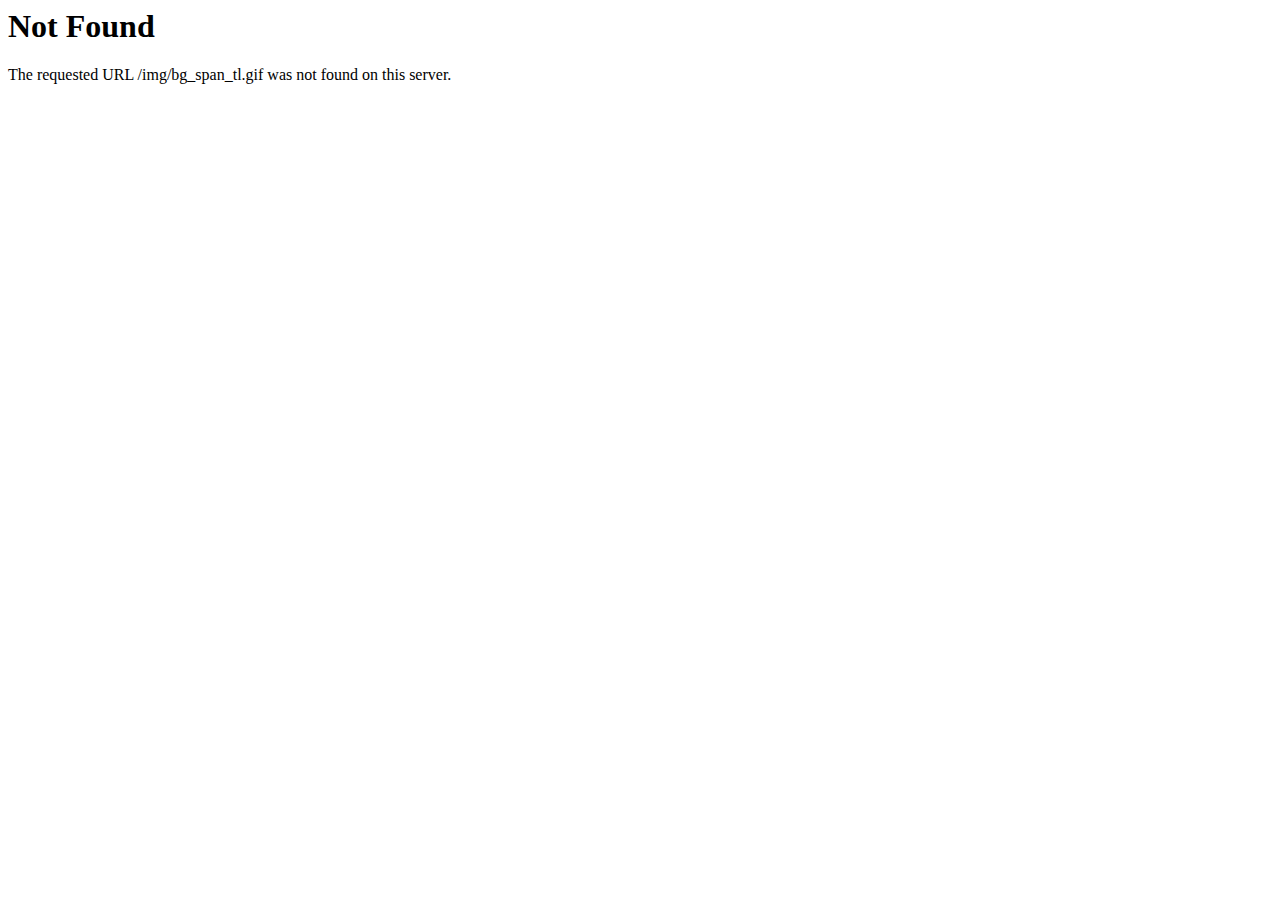
<file: data_SA/img/bg_span_tl.html>
<!DOCTYPE HTML PUBLIC "-//IETF//DTD HTML 2.0//EN">
<html><head>
<title>404 Not Found</title>
</head><body>
<h1>Not Found</h1>
<p>The requested URL /img/bg_span_tl.gif was not found on this server.</p>
</body></html>
</file>
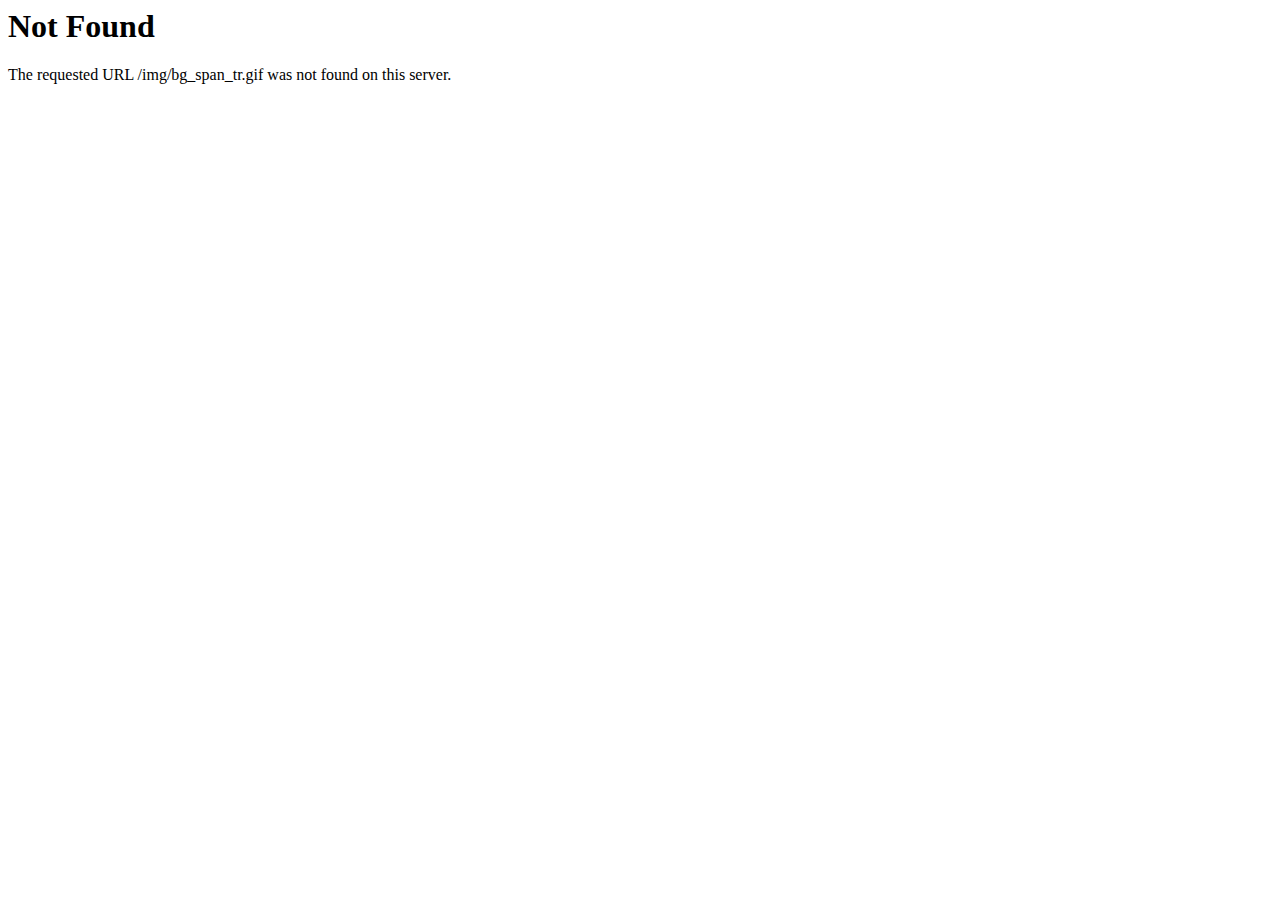
<file: data_SA/img/bg_span_tr.html>
<!DOCTYPE HTML PUBLIC "-//IETF//DTD HTML 2.0//EN">
<html><head>
<title>404 Not Found</title>
</head><body>
<h1>Not Found</h1>
<p>The requested URL /img/bg_span_tr.gif was not found on this server.</p>
</body></html>
</file>
<file: assets/css/main.css>
*{box-sizing:border-box;}html{font-size:1em;line-height:1.5;background:#f5f5f5;font-weight:300;font-family:'Roboto',sans-serif;color:#555;-webkit-font-smoothing:antialiased;}.mobile-menu-active{overflow:hidden;}.header{width:100%;position:fixed;background:#000;z-index:1;}.header__inner-wrapper{padding:0px 40px;}.header__mobile-navigation{display:none;line-height:40px;padding:0 20px;color:#686969;font-weight:700;text-decoration:none;cursor:pointer;z-index:2;position:absolute;;top:76px;right:0;background:#f5f5f5;border-bottom:3px solid transparent;}.header__mobile-navigation:hover{color:#686969;text-decoration:none;border-bottom-color:#95262A;}.header__mobile-navigation:active{color:#686969;text-decoration:none;box-shadow:inset 0 0 10px rgba(0,0,0,0.12);}.logo{font-size:18px;margin:0;line-height:76px;float:left;}.header__navigation{float:right;}.header__navigation ul{list-style:none;margin:0;padding:0;}.header__navigation ul li{float:left;display:block;position:relative;}.header__navigation ul li a{line-height:76px;display:block;padding:0 25px;color:#686969;font-weight:700;text-decoration:none;border-bottom:3px solid transparent;}.header__navigation ul li a:hover{color:#686969;text-decoration:none;}.header__navigation ul li a:active{color:#686969;text-decoration:none;box-shadow:inset 0 0 10px rgba(0,0,0,0.12);}.header__navigation ul li.active a,.header__navigation ul li:hover a{color:#fff;border-bottom-color:#95262A;}.header__navigation ul li.active{color:#686969;}.container{max-width:600px;margin:0 auto;padding:0 20px;}.article{padding:40px;}.article--hero{padding:0;height:100vh;position:relative;background:url("../images/hero-background-grey.png") center center #520203;background-attachment:fixed;color:white;}.article--faq{padding-bottom:120px;}.hero__content{position:absolute;max-width:600px;top:50%;margin:auto;padding:0 20px;left:0;right:0;transform:translate(0%,-50%);-webkit-transform:translate(0%,-50%);}.hero__call-to-action{color:#fff;}p{margin:0;padding:0;margin-bottom:16px;}h1{font-size:32px;}h2{font-size:28px;}h3{font-size:24px;margin-bottom:10px;}h4{font-size:20px;}h5{font-size:16px;}h4,h5{margin:0 0 5px;padding:0;}a{color:#0071bb;}.small{font-size:13px;}img{max-width:100%!important;}audio,canvas,iframe,img,svg,video{vertical-align:middle;}textarea{resize:vertical;}.separator{width:300px;height:3px;background:rgba(0,0,0,0.1);display:block;margin:80px auto;}.hamburger-icon{display:inline-block;vertical-align:middle;width:15px;margin-right:8px;margin-top:-3px;}.hamburger-icon span{display:block;margin-top:3px;height:2px;background-color:#686969;}.hamburger-icon span:first-child{margin-top:0;}.browser-upgrade{margin:0.2em 0;background:#ccc;padding:0.2em 0;}.bounty-sponsors__list{list-style:none;margin:0;padding:0;}.bounty-sponsor{padding:20px;display:inline-block;}.project{border:1px solid #e5e5e5;border-radius:5px;text-align:center;padding:5px;margin-bottom:20px;background:#fff;}.row--20{margin-left:-20px;}.row--20 .col{padding-left:20px;}.col{float:left;}.col--one-third{width:33.33333%;}.faq-item{border:1px solid #e5e5e5;border-radius:5px;padding:10px;margin-bottom:10px;}.faq__question{font-weight:700;padding-right:28px;position:relative;cursor:pointer;}.faq__question::before{content:"";display:block;margin:auto;width:14px;height:14px;position:absolute;right:0;top:4px;background:url("../images/expand-icon.png") no-repeat left;}.faq-item--open .faq__question::before{background:url("../images/expanded-icon.png") no-repeat left;}.faq__answer{margin-left:0;display:none;}.footer{border-top:1px solid #e5e5e5;font-size:13px;padding:40px;background:#fff;}.footer__navigation ul{list-style:none;margin:0;padding:0;}.footer__navigation ul li{float:left;margin-right:20px;}.footer__navigation ul li a{color:#222;text-decoration:none;}.footer__navigation ul li a:hover{text-decoration:underline;}.footer__copyright{float:right;}.text-aligned-center{text-align:center;}.clearfix:before,.clearfix:after{content:" ";display:table;}.clearfix:after{clear:both;}@media only screen and (max-width: 940px) {.article{padding:0;}.header{position:static;}.header__inner-wrapper{padding:0 20px;}.header__mobile-navigation{display:block;}.header__navigation ul{visibility:hidden;opacity:1;position:fixed;background:#000;padding-top:76px;z-index:1;right:0;left:0;top:0;bottom:0;}.header__navigation.active ul{visibility:visible;opacity:1;}.header__navigation li{text-align:center;width:100%;}.header__navigation ul li a{border-bottom:1px solid transparent;}}@media print {*,*:before,*:after{background:transparent!important;color:#000!important;box-shadow:none!important;text-shadow:none!important;}a,a:visited{text-decoration:underline;}a[href]:after{content:" (" attr(href) ")";}abbr[title]:after{content:" (" attr(title) ")";}a[href^="#"]:after,a[href^="javascript:"]:after{content:"";}pre,blockquote{border:1px solid #999;page-break-inside:avoid;}thead{display:table-header-group;}tr,img{page-break-inside:avoid;}img{max-width:100%!important;}p,h2,h3{orphans:3;widows:3;}h2,h3{page-break-after:avoid;}.separator,footer,header{display:none;}.hero__content{padding:50px 0;}.content{border:0;}.article{padding:0;}.faq__answer{margin-bottom:auto;}.article{text-align:left;}.bounty-sponsors__list{list-style:disc;}.bounty-sponsors__list img{display:none;}.bounty-sponsors__list img[title]:after{display:block;content:"" attr(title) "";}}
</file>
<file: OLD/data_SA/styles/main.css>
/**
 *  -- DVLabs colors -------------
 * dark blue:   #063075
 * medium blue: #0162A8
 * light blue:  #9BC9F6
 * gray text:   #666666
 * black:       #231F20
 * link off:    #F7941D
 * link on:     #0162A8
 **/

@media screen
{
    /**
     *  GLOBAL TAG DEFINITIONS
     *
     */
    html
    {
        font-size:          99.9%;
    }
    
    body
    {
        margin:             0 0 20px 0; 
        padding:            0; 
        border:             0;
        font:               1em Verdana,Arial,Helvetica,Sans-Serif; 
        color:              #000210;
        background:         #cacaca url(../img/background.gif) top repeat-x
    }

    pre
    {
        font:               .95em Courier New;
        color:              #000210;
    }

    h1
    {
        font:               300 1.75em Verdana,Arial,Helvetica,Sans-Serif;
        line-height:        1.1em;
        margin-top:         0px;
        padding:            0.2em 1em;
        color:              #606056;
        background:         #f7f7f0;
        border-bottom:      1px dotted #d0d0c6;
        border-top:         1px solid  #d0d0c6;
    }
    
    h2
    { 
        font:               300 1.50em/1.1em Verdana,Arial,Helvetica,Sans-Serif;
        margin-top:         5px;
        margin-bottom:      5px;
        color:              #0162A8;
    }

    h3
    { 
        font:               300 1.30em/1.1em Verdana,Arial,Helvetica,Sans-Serif; 
        margin-top:         5px;
        margin-bottom:      5px;
        color:              #0162A8;
    }

    h4
    { 
        font:               1.2em Verdana,Arial,Helvetica,Sans-Serif; 
        font-weight:        bold;
        margin-top:         15px;
        margin-bottom:      5px;
        padding-bottom:     5px;
        color:              #000210;
        border-bottom:      1px dotted #d0d0c6;
    }
    
    h5
    {
        font:               .85em Verdana,Arial,Helvetica,Sans-Serif; 
        color:              #999999;
        margin-top:         0px;
        margin-bottom:      5px;
    }

    a img
    {
        border:             0;
    }
    
    a:link,
    a:visited
    {
        color:              #0162A8;
        text-decoration:    none;
    }
    
    a:hover
    {
        color:              #0162A8;
        text-decoration:    underline;
    }


    /**
     * SITE ELEMENTS
     *
     */
    .main-spacer-dashed
    {
        border:             1px #CCCCCC dotted;
    }
     
     
    /**
     * SITE WRAPPER
     *
     */
    #main-site-wrapper
    {
	margin: 0px auto;
	min-width: 800px;
	max-width: 1000px;
	position: relative;
	background: #fff;
	text-align: left;
	border: 0px solid #000000;
    }


    /**
     * HEADER SECTION
     *
     */
    #main-headerbar-master
    {
        width:              100%;
        overflow:           auto;
        font-size:          .7em; 
        line-height:        2.5em; 
        color:              #CCCCCC;
        background-color:   #173149; 
    }

    #main-headerbar-master a:link,
    #main-headerbar-master a:visited
    {
        text-decoration:    none;
        color:              #FFFFFF;
    }

    #main-headerbar-master a:hover,
    #main-headerbar-master a:active
    {
        text-decoration:    underline;
        color:              #FFFFFF;
    }

    #main-headerbar-master #main-headerbar-left
    {
        float:              left;
        vertical-align:     middle;
        padding-left:       15px; 
          
    }
    
    #main-headerbar-master #main-headerbar-right
    {
        float:              right;
        position:           relative;
        vertical-align:     middle; 
        padding-right:      15px;    
    }
    
    #main-headerbar-divider
    {
        width:              100%;
        margin-top:         0px;
        padding:            0px;
        height:             5px;
        background-color:   #f5c682;
        border:             0px;
    }
    
    #main-header
    {
        height:             115px;
        position:           relative; 
        overflow:           auto;
        background:         #e6e6e0 url(../img/background_header_top.gif) top repeat-x; 
        border-bottom:      1px solid #ccc;
    }
    
    #main-header-logo
    {
        float:              left;
        clear:              left;
        margin-left:        10px;
    }
    
    #main-search
    {
        float:              right;
        clear:              right;
        width:              46%;
        margin:             6px 10px 0 0;
        display:            inline;             /* IE HACK */
        padding-top:        10px;
    }
    
    #main-search form
    {
        margin:             0;
        padding:            0;
        text-align:         left;
        position:           relative;
    }
    
    #main-search a:link, 
    #main-search a:visited
    {
        font-weight:        300;
        color:              #333;
    }
    
    #main-search a:hover, 
    #main-search a:active
    {   
        font-weight:        300;
        text-decoration:    underline;
    }
    	
    #main-search input
    {
        width:              92%;
        margin:             0.1em 0;
        border:             0;
        background:         0;
        padding:            0.1em 0 0.2em 0.5em;
        font:               900 0.8em/1.3em Verdana,Arial,Helvetica,Sans-Serif;
        color:              #063075;
    }
    
    #main-search input.button
    {
        position:           absolute;
        right:              10px;
        top:                0.4em;
        width:              auto;
        padding:            0;
    }
    
    #main-search form span
    {
        display:            block;
        width:              100%;
        padding:            0;
        background:         transparent url(../img/bg_span_tl.html) top left no-repeat;
    }
    
    #main-search form span span
    {
        background:         transparent url(../img/bg_span_tr.html) top right no-repeat;
    }
    
    #main-search form span span span
    {
        background:         transparent url(../img/bg_span_br.html) bottom right no-repeat;
    }
    
    #main-search form span span span span
    {
        padding:            0.15em 0.3em;
        background:         transparent url(../img/bg_span_bl.html) bottom left no-repeat;
    }

    #main-modal-flash-messages
    {
        z-index:            100;
        position:           absolute;
        top:                3px;
        left:               50%;
        width:              300px;
    	padding :           4px;
        margin-left:        -150px;
        font:               8pt Verdana,Arial,Helvetica,Sans-Serif;
        color:              #000080;
        background:         #FFFFC1;
        border:             1px solid #000080;
        -moz-border-radius: 5px;
    }
    
    /**
     * CONTAINER AND CONTENT ELEMENTS
     *
     */
     
    #main-container
    {
        /* overflow:           auto; */
        margin-top:         1px;
        padding:            0px;
        font-size:          0.8em;
        line-height:        1.6em;
        background:         #fff url(../img/background_content2.gif) top repeat-x; 
        border-top:         1px solid #eee;
        border-bottom:      1px solid #eee;
    }

    #main-sidebar
    {
        float:              left;
        width:              195px;
        margin:             15px;
        padding:            0px;
        border:             0px solid black;
    }

    #main-content
    {
	margin-top: 15px;
	margin-right: 5px;
	margin-left: 5px;
	max-width: 1000px;
	min-height: 400px;
	padding: 10px;
	background-color: #FFFFFF;
	/* overflow:           auto; */
	-moz-border-radius-topleft: 5px;
	-moz-border-radius-topright: 5px;
    }
    
    #main-navigation
    {
        margin-left:        0;
        padding:            0;
    }
        
    #main-navigation ol
    {
        width:              195px;  
        margin:             0;
        padding:            0;
        list-style:         none;
        border:             0px;
    }
    
    #main-navigation li
    {
        line-height:        0px;
        margin:             0;
        padding:            0;
        border:             0;
    }
    
    #main-navigation li,
    .main-navigation-item
    {
        display:            block;
        width:              195px;
        height:             29px;
        overflow:           hidden;
    }
    
    .main-text-display-none
    {
        display:            none;
    }
    
    #main-navigation a
    {
        display:            block;
    }
    
    .main-navigation-header
    {
        display:            block;
        width:              195px;
        height:             13px;
        overflow:           hidden;
        background:         url(../img/nav/header.gif) no-repeat;
    }
    
    li#main-navigation-item-about
    {
        background:         url(../img/nav/about_on.gif);
    }
    
    #main-navigation-item-about a
    {
        background:         url(../img/nav/about_off.gif);
    }
    
    #main-navigation-item-about a:hover
    {
        background:         url(../img/nav/about_on.gif);
    }
    
    li#main-navigation-item-details
    {
        background:         url(../img/nav/details_on.gif);
    }
    
    #main-navigation-item-details a
    {
        background:         url(../img/nav/details_off.gif);
    }
    
    #main-navigation-item-details a:hover
    {
        background:         url(../img/nav/details_on.gif);
    }
    
    li#main-navigation-item-benefits
    {
        background:         url(../img/nav/benefits_on.gif);
    }
    
    #main-navigation-item-benefits a
    {
        background:         url(../img/nav/benefits_off.gif);
    }
    
    #main-navigation-item-benefits a:hover
    {
        background:         url(../img/nav/benefits_on.gif);
    }
    
    li#main-navigation-item-faq
    {
        background:         url(../img/nav/faq_on.gif);
    }
    
    #main-navigation-item-faq a
    {
        background:         url(../img/nav/faq_off.gif);
    }
    
    #main-navigation-item-faq a:hover
    {
        background:         url(../img/nav/faq_on.gif);
    }
    
    li#main-navigation-item-zdi-advisories
    {
        background:         url(../img/nav/zdi_advisories_on.gif);
    }
    
    #main-navigation-item-zdi-advisories a
    {
        background:         url(../img/nav/zdi_advisories_off.gif);
    }
    
    #main-navigation-item-zdi-advisories a:hover
    {
        background:         url(../img/nav/zdi_advisories_on.gif);
    }
    
    li#main-navigation-item-zdi-advisories-upcoming
    {
        background:         url(../img/nav/zdi_advisories_upcoming_on.gif);
    }
    
    #main-navigation-item-zdi-advisories-upcoming a
    {
        background:         url(../img/nav/zdi_advisories_upcoming_off.gif);
    }
    
    #main-navigation-item-zdi-advisories-upcoming a:hover
    {
        background:         url(../img/nav/zdi_advisories_upcoming_on.gif);
    }
    
    li#main-navigation-item-zdi-advisories-published
    {
        background:         url(../img/nav/zdi_advisories_published_on.gif);
    }
    
    #main-navigation-item-zdi-advisories-published a
    {
        background:         url(../img/nav/zdi_advisories_published_off.gif);
    }
    
    #main-navigation-item-zdi-advisories-published a:hover
    {
        background:         url(../img/nav/zdi_advisories_published_on.gif);
    }
    
    li#main-navigation-item-secure-login
    {
        background:         url(../img/nav/secure_login_on.gif);
    }
    
    #main-navigation-item-secure-login a
    {
        background:         url(../img/nav/secure_login_off.gif);
    }
    
    #main-navigation-item-secure-login a:hover
    {
        background:         url(../img/nav/secure_login_on.gif);
    }
    
    
    
    li#main-navigation-item-dvlags
    {
        background:         url(../img/nav/dvlabs_on.gif);
    }
    
    #main-navigation-item-dvlabs a
    {
        background:         url(../img/nav/dvlabs_off.gif);
    }
    
    #main-navigation-item-dvlabs a:hover
    {
        background:         url(../img/nav/dvlabs_on.gif);
    }

    li#main-navigation-item-rss-feeds
    {
        background:         url(../img/nav/rss_feeds_on.gif);
    }
    
    #main-navigation-item-rss-feeds a
    {
        background:         url(../img/nav/rss_feeds_off.gif);
    }
    
    #main-navigation-item-rss-feeds a:hover
    {
        background:         url(../img/nav/rss_feeds_on.gif);
    }

    .main-navigation-footer
    {
        display:            block;
        width:              195px;
        height:             13px;
        overflow:           hidden;
        background:         url(../img/nav/footer.gif) no-repeat;
    }


    #main-factoid-header
    {
        display:            block;
        margin-top:         10px;
        width:              195px;
        height:             13px;
        overflow:           hidden;
        background:         url(../img/nav/header.gif) no-repeat;
    }
    
    #main-factoid-content
    {
        width:              185px;
        background:         #7391a9;
        color:              #f5ce87;
        font-size:          .8em;
        padding:            5px;
        line-height:        1.2em;
        /* ORIGINAL
        margin-top:         2em;
        padding:            1em;
        background:         white;
        font-size:          .8em;
        line-height:        1.1em;
        border:             1px solid #888888;
        background:         #F8F8F0;
        -moz-border-radius: 5px;
        */
    }
    
    #main-factoid-content a
    {
        color:              white;
        text-decoration:    underline;
    }
    
    #main-factoid-content span
    {
        display:            block;
        margin-bottom:      1em;
        color:              #FFFFFF;
        font-weight:        900;
    }
    
    #main-factoid-footer
    {
        display:            block;
        width:              195px;
        height:             13px;
        overflow:           hidden;
        background:         url(../img/nav/footer.gif) no-repeat;
    }
    
    .main-dvstats
    {
        margin-left:        10px;
        font-size:          .90em;
        padding:            2px;
        background:         #ffffff;
        width:              165px;
        border:             2px solid #000000;
    }
    
    .main-dvstats-header
    {
        
        font-size:          1.5em;
        font-weight:        bold;
        background:         #ffffff;
        padding:            0px;
        margin:             0px;
        margin-top:         10px;

    }

    .main-dvstats-footer
    {
        border-top:         3px solid;
        font-size:          .9em;
        line-height:        .9em;
        padding-top:        5px;
    }
    
    .main-dvstats-serving
    {
        margin-top:         -5px;
        font-size:          .9em;
        border-bottom:      3px solid;
    }

    .main-dvstats dt
    {
        font-family:        arial;
        font-weight:        bold;
        padding-left:       5px;
    }
    
    .main-dvstats dd
    {
        margin:         -5px 5px 0 5px;
        border-bottom:  1px solid #000000;
        text-align:     right;
    }
    
    .main-dvstats .last
    {
        border-bottom: 0px;
    }
    
    #main-twitter-header
    {
        display:            block;
        margin-top:         10px;
        width:              195px;
        height:             13px;
        overflow:           hidden;
        background:         url(../img/nav/header.gif) no-repeat;
    }
    
    #main-twitter-content
    {
        width:              185px;
        background:         #7391a9;
        color:              #f5ce87;
        font-size:          .8em;
        padding:            5px;
        line-height:        1.2em;
        /* ORIGINAL
        margin-top:         2em;
        padding:            1em;
        background:         white;
        font-size:          .8em;
        line-height:        1.1em;
        border:             1px solid #888888;
        background:         #F8F8F0;
        -moz-border-radius: 5px;
        */
    }
    
    #main-twitter-content a
    {
        color:              white;
        text-decoration:    underline;
        display:            inline;
    }
    
    #main-twitter-content span
    {
        display:            block;
        margin-bottom:      1em;
        color:              #FFFFFF;
        font-weight:        900;
    }
    
    #main-twitter-footer
    {
        display:            block;
        width:              195px;
        height:             13px;
        overflow:           hidden;
        background:         url(../img/nav/footer.gif) no-repeat;
    }

    dl.main-news
    {
        /* margin-left:        0; */
    }
    
    dl.main-news dt,
    dl.main-news dd
    {
        margin-left:        40px;
    }
    
    dl.main-news dt
    {
        padding: 5px;
        background:         #EEEEEE;
        font-weight:        600;
    }
    
    dl.main-news .main-news-date
    {
        font-size:          .8em;
        color:              #AAAAAA;
    }
    
    dl.main-news dd.main-news-content
    {

        padding:            10px;
        padding-top:        2px;
        border-bottom:      1px dotted #DDDDDD;
        
    }
    
    /**
     * FOOTER
     *
     */
    #main-footer-divider
    {
        width:              100%;
        height:             2px;
        margin:             0px;
        padding:            0px;
        background-color:   #063075;
        border:             0px;
        border-top:         1px solid #37556F;
    }
    
    #main-footer
    {
        clear:              both;
        overflow:           auto;
        font-size:          0.7em;
        width:              100%;
        min-height:         150px;
        color:              #BFE1FF;
        background:         #173149 url(../img/background_footer_watermark.gif) bottom right no-repeat;
    }
    
    #main-footer #main-footer-latest-advisories-published
    {
        float:              left;
        margin-left:        30px;
    }
    
    #main-footer #main-footer-latest-advisories-upcoming
    {
        float:              right;
        margin-right:        30px;
    }
    
    #main-footer #main-footer-latest-advisories-published h2 a,
    #main-footer #main-footer-latest-advisories-upcoming h2 a,
    #main-footer #main-footer-latest-blog-entries h2 a
    {
        color:              #FFFFFF;
    }
    
    #main-footer #main-footer-latest-advisories-published a:hover,
    #main-footer #main-footer-latest-advisories-upcoming a:hover,
    #main-footer #main-footer-latest-blog-entries a:hover
    {
        color:              #FFFFFF;
    }
    
    #main-footer a:link,
    #main-footer a:visited
    {
        color:              #BFE1FF;/*#222222;*/
        font-weight:        900;
        font-size:          1.1em;
    }
    
    #main-footer dd
    {
        margin:             0px;
        padding:            0px;
    }
    
    #main-footer ul
    {
        margin:             0px;
        margin-bottom:      5px;
        padding:            0px;
        padding-bottom:     5px;
        list-style-type:    none;
        border-bottom:      1px solid #DDDDDD;
    }
    
    #main-footer ul.meta li
    {
        display:            inline;
        margin-right:       10px;
        padding-left:       5px;
    }
    
    #main-footer-divider2
    {
        width:              100%;
        height:             2px;
        background-color:   #063075;
        border-bottom:      1px solid #9BC9F6;
    }
    
    .error_block
    {
        background-color:   red;
        color:              white;
        border:             1px solid black;
        padding-left:       5px;
    }

    .notice_block
    {
        background-color:   green;
        color:              white;
        border:             1px solid black;
        padding-left:       5px;
    }
}
</file>
<file: data_SA/styles/main.css>
/**
 *  -- DVLabs colors -------------
 * dark blue:   #063075
 * medium blue: #0162A8
 * light blue:  #9BC9F6
 * gray text:   #666666
 * black:       #231F20
 * link off:    #F7941D
 * link on:     #0162A8
 **/

@media screen
{
    /**
     *  GLOBAL TAG DEFINITIONS
     *
     */
    html
    {
        font-size:          99.9%;
    }
    
    body
    {
        margin:             0 0 20px 0; 
        padding:            0; 
        border:             0;
        font:               1em Verdana,Arial,Helvetica,Sans-Serif; 
        color:              #000210;
        background:         #cacaca url(../img/background.gif) top repeat-x
    }

    pre
    {
        font:               .95em Courier New;
        color:              #000210;
    }

    h1
    {
        font:               300 1.75em Verdana,Arial,Helvetica,Sans-Serif;
        line-height:        1.1em;
        margin-top:         0px;
        padding:            0.2em 1em;
        color:              #606056;
        background:         #f7f7f0;
        border-bottom:      1px dotted #d0d0c6;
        border-top:         1px solid  #d0d0c6;
    }
    
    h2
    { 
        font:               300 1.50em/1.1em Verdana,Arial,Helvetica,Sans-Serif;
        margin-top:         5px;
        margin-bottom:      5px;
        color:              #0162A8;
    }

    h3
    { 
        font:               300 1.30em/1.1em Verdana,Arial,Helvetica,Sans-Serif; 
        margin-top:         5px;
        margin-bottom:      5px;
        color:              #0162A8;
    }

    h4
    { 
        font:               1.2em Verdana,Arial,Helvetica,Sans-Serif; 
        font-weight:        bold;
        margin-top:         15px;
        margin-bottom:      5px;
        padding-bottom:     5px;
        color:              #000210;
        border-bottom:      1px dotted #d0d0c6;
    }
    
    h5
    {
        font:               .85em Verdana,Arial,Helvetica,Sans-Serif; 
        color:              #999999;
        margin-top:         0px;
        margin-bottom:      5px;
    }

    a img
    {
        border:             0;
    }
    
    a:link,
    a:visited
    {
        color:              #0162A8;
        text-decoration:    none;
    }
    
    a:hover
    {
        color:              #0162A8;
        text-decoration:    underline;
    }


    /**
     * SITE ELEMENTS
     *
     */
    .main-spacer-dashed
    {
        border:             1px #CCCCCC dotted;
    }
     
     
    /**
     * SITE WRAPPER
     *
     */
    #main-site-wrapper
    {
	margin: 0px auto;
	min-width: 800px;
	max-width: 1000px;
	position: relative;
	background: #fff;
	text-align: left;
	border: 0px solid #000000;
    }


    /**
     * HEADER SECTION
     *
     */
    #main-headerbar-master
    {
        width:              100%;
        overflow:           auto;
        font-size:          .7em; 
        line-height:        2.5em; 
        color:              #CCCCCC;
        background-color:   #173149; 
    }

    #main-headerbar-master a:link,
    #main-headerbar-master a:visited
    {
        text-decoration:    none;
        color:              #FFFFFF;
    }

    #main-headerbar-master a:hover,
    #main-headerbar-master a:active
    {
        text-decoration:    underline;
        color:              #FFFFFF;
    }

    #main-headerbar-master #main-headerbar-left
    {
        float:              left;
        vertical-align:     middle;
        padding-left:       15px; 
          
    }
    
    #main-headerbar-master #main-headerbar-right
    {
        float:              right;
        position:           relative;
        vertical-align:     middle; 
        padding-right:      15px;    
    }
    
    #main-headerbar-divider
    {
        width:              100%;
        margin-top:         0px;
        padding:            0px;
        height:             5px;
        background-color:   #f5c682;
        border:             0px;
    }
    
    #main-header
    {
        height:             115px;
        position:           relative; 
        overflow:           auto;
        background:         #e6e6e0 url(../img/background_header_top.gif) top repeat-x; 
        border-bottom:      1px solid #ccc;
    }
    
    #main-header-logo
    {
        float:              left;
        clear:              left;
        margin-left:        10px;
    }
    
    #main-search
    {
        float:              right;
        clear:              right;
        width:              46%;
        margin:             6px 10px 0 0;
        display:            inline;             /* IE HACK */
        padding-top:        10px;
    }
    
    #main-search form
    {
        margin:             0;
        padding:            0;
        text-align:         left;
        position:           relative;
    }
    
    #main-search a:link, 
    #main-search a:visited
    {
        font-weight:        300;
        color:              #333;
    }
    
    #main-search a:hover, 
    #main-search a:active
    {   
        font-weight:        300;
        text-decoration:    underline;
    }
    	
    #main-search input
    {
        width:              92%;
        margin:             0.1em 0;
        border:             0;
        background:         0;
        padding:            0.1em 0 0.2em 0.5em;
        font:               900 0.8em/1.3em Verdana,Arial,Helvetica,Sans-Serif;
        color:              #063075;
    }
    
    #main-search input.button
    {
        position:           absolute;
        right:              10px;
        top:                0.4em;
        width:              auto;
        padding:            0;
    }
    
    #main-search form span
    {
        display:            block;
        width:              100%;
        padding:            0;
        background:         transparent url(../img/bg_span_tl.html) top left no-repeat;
    }
    
    #main-search form span span
    {
        background:         transparent url(../img/bg_span_tr.html) top right no-repeat;
    }
    
    #main-search form span span span
    {
        background:         transparent url(../img/bg_span_br.html) bottom right no-repeat;
    }
    
    #main-search form span span span span
    {
        padding:            0.15em 0.3em;
        background:         transparent url(../img/bg_span_bl.html) bottom left no-repeat;
    }

    #main-modal-flash-messages
    {
        z-index:            100;
        position:           absolute;
        top:                3px;
        left:               50%;
        width:              300px;
    	padding :           4px;
        margin-left:        -150px;
        font:               8pt Verdana,Arial,Helvetica,Sans-Serif;
        color:              #000080;
        background:         #FFFFC1;
        border:             1px solid #000080;
        -moz-border-radius: 5px;
    }
    
    /**
     * CONTAINER AND CONTENT ELEMENTS
     *
     */
     
    #main-container
    {
        /* overflow:           auto; */
        margin-top:         1px;
        padding:            0px;
        font-size:          0.8em;
        line-height:        1.6em;
        background:         #fff url(../img/background_content2.gif) top repeat-x; 
        border-top:         1px solid #eee;
        border-bottom:      1px solid #eee;
    }

    #main-sidebar
    {
        float:              left;
        width:              195px;
        margin:             15px;
        padding:            0px;
        border:             0px solid black;
    }

    #main-content
    {
	margin-top: 15px;
	margin-right: 5px;
	margin-left: 5px;
	max-width: 1000px;
	min-height: 400px;
	padding: 10px;
	background-color: #FFFFFF;
	/* overflow:           auto; */
	-moz-border-radius-topleft: 5px;
	-moz-border-radius-topright: 5px;
    }
    
    #main-navigation
    {
        margin-left:        0;
        padding:            0;
    }
        
    #main-navigation ol
    {
        width:              195px;  
        margin:             0;
        padding:            0;
        list-style:         none;
        border:             0px;
    }
    
    #main-navigation li
    {
        line-height:        0px;
        margin:             0;
        padding:            0;
        border:             0;
    }
    
    #main-navigation li,
    .main-navigation-item
    {
        display:            block;
        width:              195px;
        height:             29px;
        overflow:           hidden;
    }
    
    .main-text-display-none
    {
        display:            none;
    }
    
    #main-navigation a
    {
        display:            block;
    }
    
    .main-navigation-header
    {
        display:            block;
        width:              195px;
        height:             13px;
        overflow:           hidden;
        background:         url(../img/nav/header.gif) no-repeat;
    }
    
    li#main-navigation-item-about
    {
        background:         url(../img/nav/about_on.gif);
    }
    
    #main-navigation-item-about a
    {
        background:         url(../img/nav/about_off.gif);
    }
    
    #main-navigation-item-about a:hover
    {
        background:         url(../img/nav/about_on.gif);
    }
    
    li#main-navigation-item-details
    {
        background:         url(../img/nav/details_on.gif);
    }
    
    #main-navigation-item-details a
    {
        background:         url(../img/nav/details_off.gif);
    }
    
    #main-navigation-item-details a:hover
    {
        background:         url(../img/nav/details_on.gif);
    }
    
    li#main-navigation-item-benefits
    {
        background:         url(../img/nav/benefits_on.gif);
    }
    
    #main-navigation-item-benefits a
    {
        background:         url(../img/nav/benefits_off.gif);
    }
    
    #main-navigation-item-benefits a:hover
    {
        background:         url(../img/nav/benefits_on.gif);
    }
    
    li#main-navigation-item-faq
    {
        background:         url(../img/nav/faq_on.gif);
    }
    
    #main-navigation-item-faq a
    {
        background:         url(../img/nav/faq_off.gif);
    }
    
    #main-navigation-item-faq a:hover
    {
        background:         url(../img/nav/faq_on.gif);
    }
    
    li#main-navigation-item-zdi-advisories
    {
        background:         url(../img/nav/zdi_advisories_on.gif);
    }
    
    #main-navigation-item-zdi-advisories a
    {
        background:         url(../img/nav/zdi_advisories_off.gif);
    }
    
    #main-navigation-item-zdi-advisories a:hover
    {
        background:         url(../img/nav/zdi_advisories_on.gif);
    }
    
    li#main-navigation-item-zdi-advisories-upcoming
    {
        background:         url(../img/nav/zdi_advisories_upcoming_on.gif);
    }
    
    #main-navigation-item-zdi-advisories-upcoming a
    {
        background:         url(../img/nav/zdi_advisories_upcoming_off.gif);
    }
    
    #main-navigation-item-zdi-advisories-upcoming a:hover
    {
        background:         url(../img/nav/zdi_advisories_upcoming_on.gif);
    }
    
    li#main-navigation-item-zdi-advisories-published
    {
        background:         url(../img/nav/zdi_advisories_published_on.gif);
    }
    
    #main-navigation-item-zdi-advisories-published a
    {
        background:         url(../img/nav/zdi_advisories_published_off.gif);
    }
    
    #main-navigation-item-zdi-advisories-published a:hover
    {
        background:         url(../img/nav/zdi_advisories_published_on.gif);
    }
    
    li#main-navigation-item-secure-login
    {
        background:         url(../img/nav/secure_login_on.gif);
    }
    
    #main-navigation-item-secure-login a
    {
        background:         url(../img/nav/secure_login_off.gif);
    }
    
    #main-navigation-item-secure-login a:hover
    {
        background:         url(../img/nav/secure_login_on.gif);
    }
    
    
    
    li#main-navigation-item-dvlags
    {
        background:         url(../img/nav/dvlabs_on.gif);
    }
    
    #main-navigation-item-dvlabs a
    {
        background:         url(../img/nav/dvlabs_off.gif);
    }
    
    #main-navigation-item-dvlabs a:hover
    {
        background:         url(../img/nav/dvlabs_on.gif);
    }

    li#main-navigation-item-rss-feeds
    {
        background:         url(../img/nav/rss_feeds_on.gif);
    }
    
    #main-navigation-item-rss-feeds a
    {
        background:         url(../img/nav/rss_feeds_off.gif);
    }
    
    #main-navigation-item-rss-feeds a:hover
    {
        background:         url(../img/nav/rss_feeds_on.gif);
    }

    .main-navigation-footer
    {
        display:            block;
        width:              195px;
        height:             13px;
        overflow:           hidden;
        background:         url(../img/nav/footer.gif) no-repeat;
    }


    #main-factoid-header
    {
        display:            block;
        margin-top:         10px;
        width:              195px;
        height:             13px;
        overflow:           hidden;
        background:         url(../img/nav/header.gif) no-repeat;
    }
    
    #main-factoid-content
    {
        width:              185px;
        background:         #7391a9;
        color:              #f5ce87;
        font-size:          .8em;
        padding:            5px;
        line-height:        1.2em;
        /* ORIGINAL
        margin-top:         2em;
        padding:            1em;
        background:         white;
        font-size:          .8em;
        line-height:        1.1em;
        border:             1px solid #888888;
        background:         #F8F8F0;
        -moz-border-radius: 5px;
        */
    }
    
    #main-factoid-content a
    {
        color:              white;
        text-decoration:    underline;
    }
    
    #main-factoid-content span
    {
        display:            block;
        margin-bottom:      1em;
        color:              #FFFFFF;
        font-weight:        900;
    }
    
    #main-factoid-footer
    {
        display:            block;
        width:              195px;
        height:             13px;
        overflow:           hidden;
        background:         url(../img/nav/footer.gif) no-repeat;
    }
    
    .main-dvstats
    {
        margin-left:        10px;
        font-size:          .90em;
        padding:            2px;
        background:         #ffffff;
        width:              165px;
        border:             2px solid #000000;
    }
    
    .main-dvstats-header
    {
        
        font-size:          1.5em;
        font-weight:        bold;
        background:         #ffffff;
        padding:            0px;
        margin:             0px;
        margin-top:         10px;

    }

    .main-dvstats-footer
    {
        border-top:         3px solid;
        font-size:          .9em;
        line-height:        .9em;
        padding-top:        5px;
    }
    
    .main-dvstats-serving
    {
        margin-top:         -5px;
        font-size:          .9em;
        border-bottom:      3px solid;
    }

    .main-dvstats dt
    {
        font-family:        arial;
        font-weight:        bold;
        padding-left:       5px;
    }
    
    .main-dvstats dd
    {
        margin:         -5px 5px 0 5px;
        border-bottom:  1px solid #000000;
        text-align:     right;
    }
    
    .main-dvstats .last
    {
        border-bottom: 0px;
    }
    
    #main-twitter-header
    {
        display:            block;
        margin-top:         10px;
        width:              195px;
        height:             13px;
        overflow:           hidden;
        background:         url(../img/nav/header.gif) no-repeat;
    }
    
    #main-twitter-content
    {
        width:              185px;
        background:         #7391a9;
        color:              #f5ce87;
        font-size:          .8em;
        padding:            5px;
        line-height:        1.2em;
        /* ORIGINAL
        margin-top:         2em;
        padding:            1em;
        background:         white;
        font-size:          .8em;
        line-height:        1.1em;
        border:             1px solid #888888;
        background:         #F8F8F0;
        -moz-border-radius: 5px;
        */
    }
    
    #main-twitter-content a
    {
        color:              white;
        text-decoration:    underline;
        display:            inline;
    }
    
    #main-twitter-content span
    {
        display:            block;
        margin-bottom:      1em;
        color:              #FFFFFF;
        font-weight:        900;
    }
    
    #main-twitter-footer
    {
        display:            block;
        width:              195px;
        height:             13px;
        overflow:           hidden;
        background:         url(../img/nav/footer.gif) no-repeat;
    }

    dl.main-news
    {
        /* margin-left:        0; */
    }
    
    dl.main-news dt,
    dl.main-news dd
    {
        margin-left:        40px;
    }
    
    dl.main-news dt
    {
        padding: 5px;
        background:         #EEEEEE;
        font-weight:        600;
    }
    
    dl.main-news .main-news-date
    {
        font-size:          .8em;
        color:              #AAAAAA;
    }
    
    dl.main-news dd.main-news-content
    {

        padding:            10px;
        padding-top:        2px;
        border-bottom:      1px dotted #DDDDDD;
        
    }
    
    /**
     * FOOTER
     *
     */
    #main-footer-divider
    {
        width:              100%;
        height:             2px;
        margin:             0px;
        padding:            0px;
        background-color:   #063075;
        border:             0px;
        border-top:         1px solid #37556F;
    }
    
    #main-footer
    {
        clear:              both;
        overflow:           auto;
        font-size:          0.7em;
        width:              100%;
        min-height:         150px;
        color:              #BFE1FF;
        background:         #173149 url(../img/background_footer_watermark.gif) bottom right no-repeat;
    }
    
    #main-footer #main-footer-latest-advisories-published
    {
        float:              left;
        margin-left:        30px;
    }
    
    #main-footer #main-footer-latest-advisories-upcoming
    {
        float:              right;
        margin-right:        30px;
    }
    
    #main-footer #main-footer-latest-advisories-published h2 a,
    #main-footer #main-footer-latest-advisories-upcoming h2 a,
    #main-footer #main-footer-latest-blog-entries h2 a
    {
        color:              #FFFFFF;
    }
    
    #main-footer #main-footer-latest-advisories-published a:hover,
    #main-footer #main-footer-latest-advisories-upcoming a:hover,
    #main-footer #main-footer-latest-blog-entries a:hover
    {
        color:              #FFFFFF;
    }
    
    #main-footer a:link,
    #main-footer a:visited
    {
        color:              #BFE1FF;/*#222222;*/
        font-weight:        900;
        font-size:          1.1em;
    }
    
    #main-footer dd
    {
        margin:             0px;
        padding:            0px;
    }
    
    #main-footer ul
    {
        margin:             0px;
        margin-bottom:      5px;
        padding:            0px;
        padding-bottom:     5px;
        list-style-type:    none;
        border-bottom:      1px solid #DDDDDD;
    }
    
    #main-footer ul.meta li
    {
        display:            inline;
        margin-right:       10px;
        padding-left:       5px;
    }
    
    #main-footer-divider2
    {
        width:              100%;
        height:             2px;
        background-color:   #063075;
        border-bottom:      1px solid #9BC9F6;
    }
    
    .error_block
    {
        background-color:   red;
        color:              white;
        border:             1px solid black;
        padding-left:       5px;
    }

    .notice_block
    {
        background-color:   green;
        color:              white;
        border:             1px solid black;
        padding-left:       5px;
    }
}
</file>
